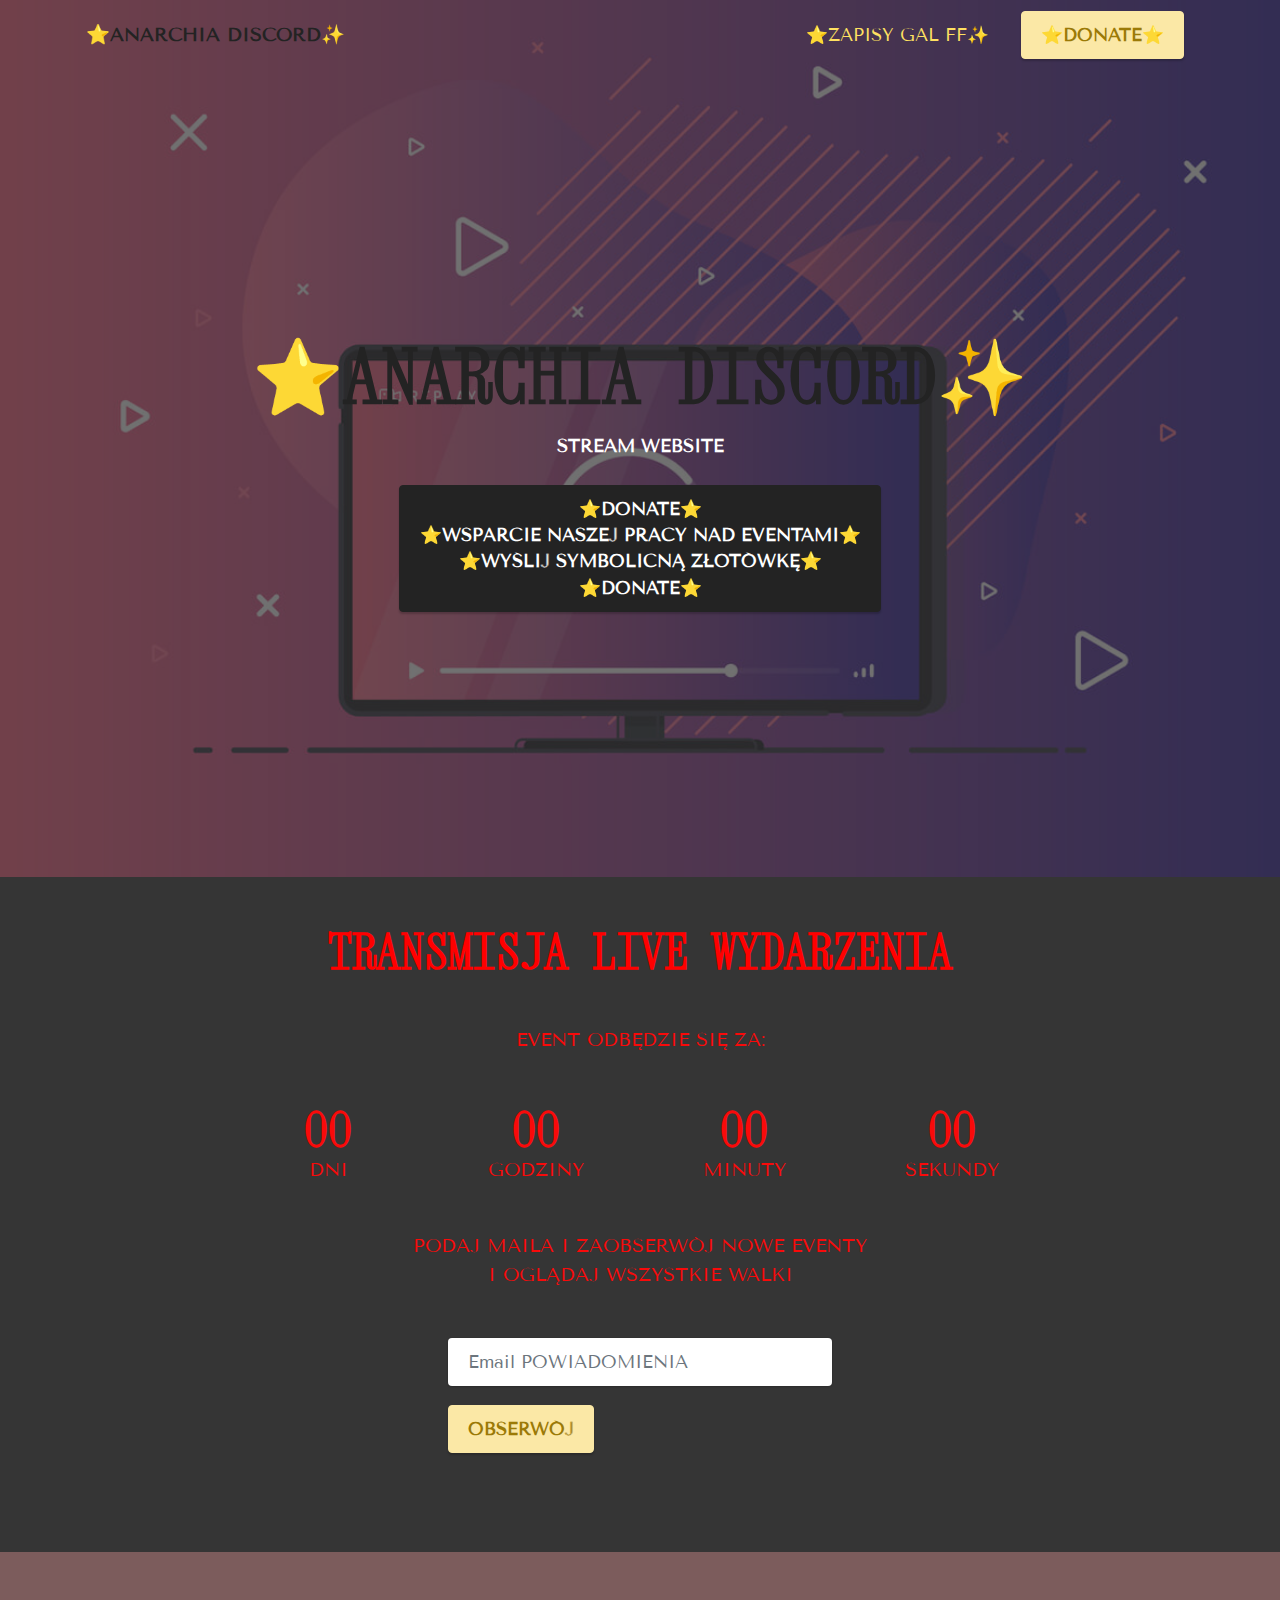
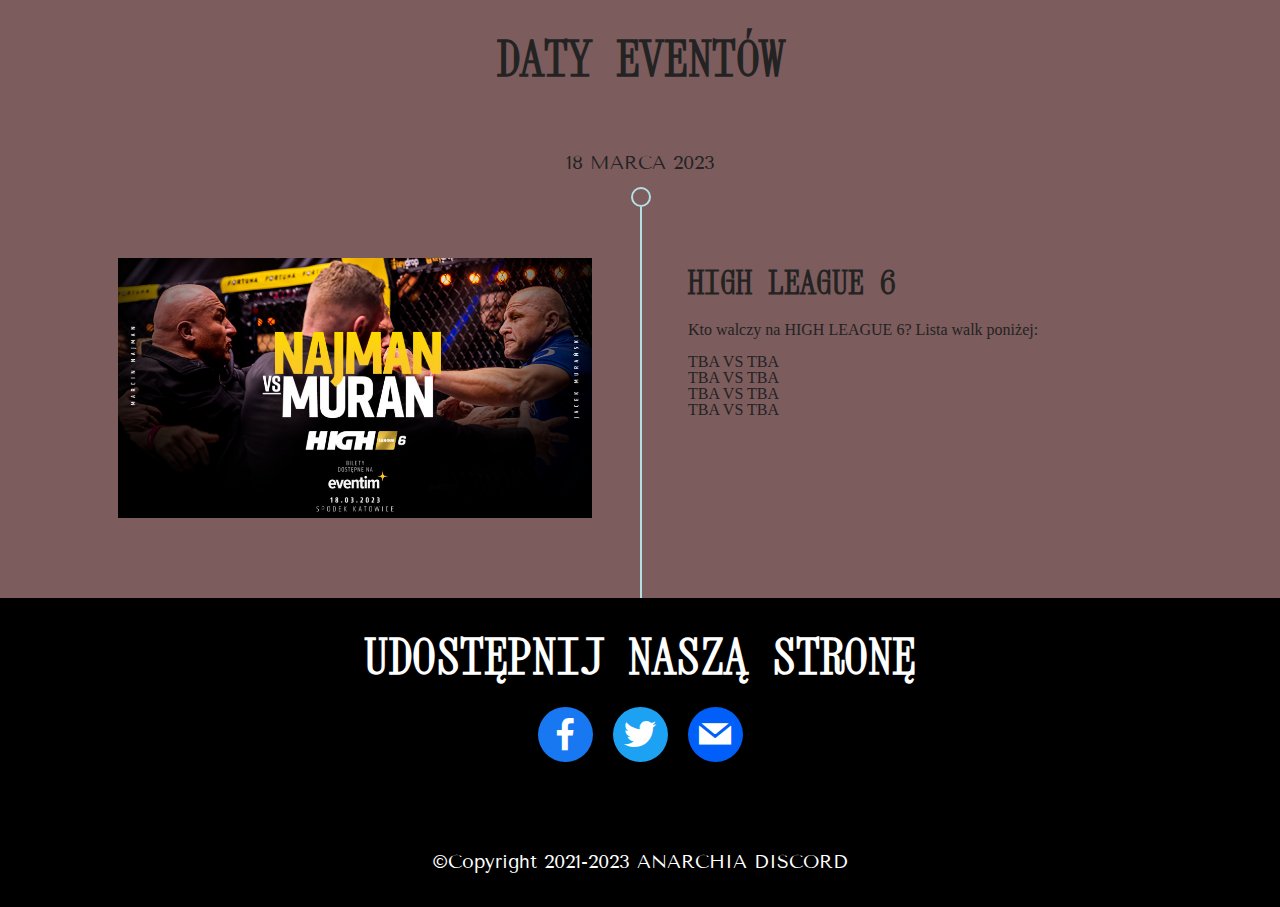
<file: index.html>
<!DOCTYPE html>
<html  >
<head>
  <!-- Site made with Mobirise Website Builder v5.6.13, https://mobirise.com -->
  <meta charset="UTF-8">
  <meta http-equiv="X-UA-Compatible" content="IE=edge">
  <meta name="generator" content="Mobirise v5.6.13, mobirise.com">
  <meta name="twitter:card" content="summary_large_image"/>
  <meta name="twitter:image:src" content="">
  <meta property="og:image" content="">
  <meta name="twitter:title" content="Home">
  <meta name="viewport" content="width=device-width, initial-scale=1, minimum-scale=1">
  <link rel="shortcut icon" href="assets/images/logo.png" type="image/x-icon">
  <meta name="description" content="">
  
  
  <title>ANARCHIA | Home</title>
  <link rel="stylesheet" href="assets/bootstrap/css/bootstrap.min.css">
  <link rel="stylesheet" href="assets/bootstrap/css/bootstrap-grid.min.css">
  <link rel="stylesheet" href="assets/bootstrap/css/bootstrap-reboot.min.css">
  <link rel="stylesheet" href="assets/dropdown/css/style.css">
  <link rel="stylesheet" href="assets/socicon/css/styles.css">
  <link rel="stylesheet" href="assets/theme/css/style.css">
  <link rel="preload" href="https://fonts.googleapis.com/css?family=Xanh+Mono:400,400i&display=swap" as="style" onload="this.onload=null;this.rel='stylesheet'">
  <noscript><link rel="stylesheet" href="https://fonts.googleapis.com/css?family=Xanh+Mono:400,400i&display=swap"></noscript>
  <link rel="preload" href="https://fonts.googleapis.com/css?family=Tenor+Sans:400&display=swap" as="style" onload="this.onload=null;this.rel='stylesheet'">
  <noscript><link rel="stylesheet" href="https://fonts.googleapis.com/css?family=Tenor+Sans:400&display=swap"></noscript>
  <link rel="preload" as="style" href="assets/mobirise/css/mbr-additional.css"><link rel="stylesheet" href="assets/mobirise/css/mbr-additional.css" type="text/css">
  
  
  
  
</head>
<body>
  
  <section data-bs-version="5.1" class="menu menu2 cid-sFHpMqcXGj" once="menu" id="menu2-2">
    
    <nav class="navbar navbar-dropdown navbar-expand-lg">
        <div class="container">
            <div class="navbar-brand">
                
                <span class="navbar-caption-wrap"><a class="navbar-caption text-black text-primary display-7" href="index.html#top">⭐ANARCHIA DISCORD✨</a></span>
            </div>
            <button class="navbar-toggler" type="button" data-toggle="collapse" data-bs-toggle="collapse" data-target="#navbarSupportedContent" data-bs-target="#navbarSupportedContent" aria-controls="navbarNavAltMarkup" aria-expanded="false" aria-label="Toggle navigation">
                <div class="hamburger">
                    <span></span>
                    <span></span>
                    <span></span>
                    <span></span>
                </div>
            </button>
            <div class="collapse navbar-collapse" id="navbarSupportedContent">
                <ul class="navbar-nav nav-dropdown" data-app-modern-menu="true"><li class="nav-item"><a class="nav-link link text-warning text-primary display-4" href="page1.html">⭐ZAPISY GAL FF✨</a></li></ul>
                
                <div class="navbar-buttons mbr-section-btn"><a class="btn btn-primary display-4" href="https://tipply.pl/u/krisupoland" target="_blank">⭐DONATE⭐</a></div>
            </div>
        </div>
    </nav>
</section>

<section data-bs-version="5.1" class="header9 cid-sFHoAfPmXB" id="header9-1">

    

    <div class="mbr-overlay" style="opacity: 0.7; background-color: rgb(53, 53, 53);"></div>

    <div class="text-center container">
        <div class="row justify-content-center">
            <div class="col-md-12 col-lg-9">
                <h1 class="mbr-section-title mbr-fonts-style mb-3 display-1"><strong>⭐ANARCHIA DISCORD✨</strong></h1>
                <p class="mbr-text mbr-fonts-style display-4"><strong>STREAM WEBSITE</strong></p>
                <div class="mbr-section-btn mt-3"><a class="btn btn-black display-4" href="https://tipply.pl/u/krisupoland" target="_blank">⭐DONATE⭐<br>⭐WSPARCIE NASZEJ PRACY NAD EVENTAMI⭐<br>⭐WYŚLIJ SYMBOLICNĄ ZŁOTÓWKĘ⭐<br>⭐DONATE⭐<br></a></div>
            </div>
        </div>
    </div>
</section>

<section data-bs-version="5.1" class="countdown1 cid-sFHtEv8xMy" id="countdown1-7">
    
    
    <div class="container-fluid">
        <div class="row justify-content-center">
            <div class="col-lg-8">
                <h3 class="mbr-section-title mb-5 align-center mbr-fonts-style display-2">
                    <strong>TRANSMISJA LIVE WYDARZENIA</strong></h3>
                <h4 class="mbr-section-subtitle mb-5 align-center mbr-fonts-style display-7">EVENT ODBĘDZIE SIĘ ZA:</h4>
                <div class="countdown-cont align-center mb-5">
                    <div class="daysCountdown col-xs-3 col-sm-3 col-md-3" title="DNI"></div>
                    <div class="hoursCountdown col-xs-3 col-sm-3 col-md-3" title="GODZINY"></div>
                    <div class="minutesCountdown col-xs-3 col-sm-3 col-md-3" title="MINUTY"></div>
                    <div class="secondsCountdown col-xs-3 col-sm-3 col-md-3" title="SEKUNDY"></div>
                    <div class="countdown" data-due-date="2022/03/18"></div>
                </div>
                <p class="mbr-text mb-5 align-center mbr-fonts-style display-7">
                    PODAJ MAILA I ZAOBSERWÓJ NOWE EVENTY<br>I OGLĄDAJ WSZYSTKIE WALKI</p>
            </div>
        </div>
        <div class="row">
            <div class="col-lg-4 mx-auto mbr-form" data-form-type="formoid">
                <form action="https://mobirise.eu/" method="POST" class="mbr-form form-with-styler" data-form-title="Form Name"><input type="hidden" name="email" data-form-email="true" value="zYStc/SxiuvJA/FiPKfIXVEf15r4bIhe1tV5/IFXBS10m9GDN7ivpNWGSjkEOqIS343LfUtom+lJArc0qFwdNvc80eMoj9uGgnnwlLWsqCNSOW1LB8qu/5t3U33ybwg=">
                    <div class="row">
                        <div hidden="hidden" data-form-alert="" class="alert alert-success col-12">DZIĘKUJEMY ZA OBSERWACJĘ STRONY!</div>
                        <div hidden="hidden" data-form-alert-danger="" class="alert alert-danger col-12">Oops...! some problem!</div>
                    </div>
                    <div class="dragArea row">
                        <div class="col form-group" data-for="email">
                            <input type="text" name="email" placeholder="Email POWIADOMIENIA" data-form-field="email" class="form-control" required="required" value="" id="email-countdown1-7">
                        </div>
                        <div class="mbr-section-btn"><button type="submit" class="btn btn-primary display-4">OBSERWÓJ</button></div>
                    </div>
                </form>
            </div>
        </div>
    </div>
</section>

<section data-bs-version="5.1" class="timeline3 cid-sFHr5fwP9J" id="timeline3-4">
    
    
    <div class="container">
        <div class="mbr-section-head">
            <h3 class="mbr-section-title mbr-fonts-style align-center mb-0 display-2">
                <strong>DATY EVENTÓW</strong></h3>
            
        </div>
        <div class="timelines-container mt-4">
            <div class="row timeline-element first-separline mb-5">
                <div class="timeline-date col-12">
                    <div class="timeline-date-wrapper">
                        <p class="mbr-timeline-date display-7">18 MARCA 2023</p>
                    </div>
                </div>
                <span class="iconBackground"></span>
                <div class="col-12 col-md-6">
                    <div class="image-wrapper">
                        <a href="https://discord.gg/invite/CNcVjqj4tX"><img src="assets/images/1ndkjxg0o1w5mzvg-r2-940.jpg" alt="HL6" title=""></a>
                    </div>
                </div>
                <div class="col-12 col-md-6">
                    <div class="timeline-text-wrapper">
                        <h4 class="mbr-timeline-title mbr-fonts-style mb-0 display-5"><strong>HIGH LEAGUE 6</strong></h4>
                        <p class="mbr-text mbr-fonts-style mt-3 mb-0 display-7"></p><p>Kto walczy na HIGH LEAGUE 6? Lista walk poniżej:
<br>
<br>TBA VS TBA<br>TBA VS TBA<br>TBA VS TBA<br>TBA VS TBA</p><p></p>
                    </div>
                </div>
            </div>
            
            
            
            
            
            
            
            
            
            
            
        </div>
    </div>
</section>

<section data-bs-version="5.1" class="social1 cid-sFHrCR0OHz" id="share1-5">
    
    
    

    <div class="container">
        <div class="row">
            <div class="col-12">
                <h3 class="mbr-section-title mb-3 align-center mbr-fonts-style display-2">
                    <strong>UDOSTĘPNIJ NASZĄ STRONĘ</strong></h3>
                <div>
                    <div class="mbr-social-likes align-center">
                        <span class="btn btn-social socicon-bg-facebook facebook m-2">
                            <i class="socicon socicon-facebook"></i>
                        </span>
                        <span class="btn btn-social twitter socicon-bg-twitter m-2">
                            <i class="socicon socicon-twitter"></i>
                        </span>
                        
                        
                        
                        <span class="btn btn-social mailru socicon-bg-mail m-2">
                            <i class="socicon socicon-mail"></i>
                        </span>
                    </div>
                </div>
            </div>
        </div>
    </div>
</section>

<section data-bs-version="5.1" class="footer7 cid-sFHu2wLoQp" once="footers" id="footer7-9">

    

    

    <div class="container">
        <div class="row align-center mbr-white">
            <div class="col-12">
                <p class="mbr-text mb-0 mbr-fonts-style display-7">
                    ©Copyright 2021-2023 ANARCHIA DISCORD</p>
            </div>
        </div>
    </div>


<script src="assets/bootstrap/js/bootstrap.bundle.min.js"></script>
<script src="assets/smoothscroll/smooth-scroll.js"></script>
<script src="assets/formoid/formoid.min.js"></script>
<script type="text/javascript" src="https://r.mobirise.com/script.js"></script>
<script src="assets/sociallikes/social-likes.js"></script>
<script src="assets/countdown/countdown.js"></script>
<script src="assets/dropdown/js/navbar-dropdown.js"></script>
<script src="assets/ytplayer/index.js"></script>


  
</body>
</html>
</file>
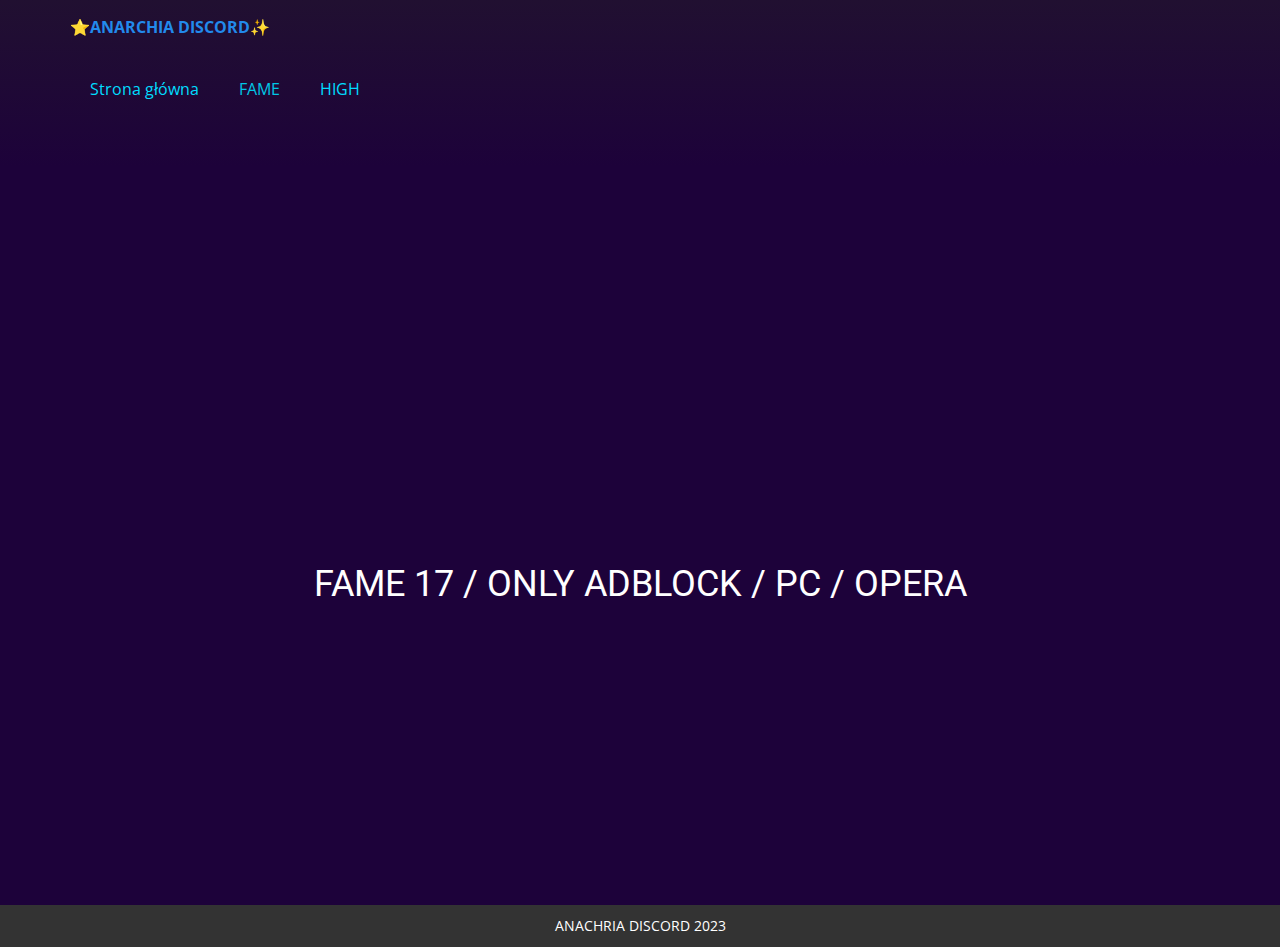
<file: FAME.html>
<!DOCTYPE html>
<html style="font-size: 16px;" lang="pl"><head>
    <meta name="viewport" content="width=device-width, initial-scale=1.0">
    <meta charset="utf-8">
    <meta name="keywords" content="FAME 17 / ONLY ADBLOCK / PC / OPERA">
    <meta name="description" content="">
    <title>FAME</title>
    <link rel="stylesheet" href="../nicepage.css" media="screen">
<link rel="stylesheet" href="FAME.css" media="screen">
    <script class="u-script" type="text/javascript" src="../jquery.js" defer=""></script>
    <script class="u-script" type="text/javascript" src="../nicepage.js" defer=""></script>
    <meta name="generator" content="Nicepage 5.5.0, nicepage.com">
    <link id="u-theme-google-font" rel="stylesheet" href="https://fonts.googleapis.com/css?family=Roboto:100,100i,300,300i,400,400i,500,500i,700,700i,900,900i|Open+Sans:300,300i,400,400i,500,500i,600,600i,700,700i,800,800i">
    
    
    <script type="application/ld+json">{
		"@context": "http://schema.org",
		"@type": "Organization",
		"name": ""
}</script>
    <meta name="theme-color" content="#228aec">
    <meta property="og:title" content="FAME">
    <meta property="og:type" content="website">
  <meta data-intl-tel-input-cdn-path="intlTelInput/"></head>
  <body class="u-body u-xl-mode" data-lang="pl"><header class="u-clearfix u-gradient u-header u-header" id="sec-0ab7"><div class="u-clearfix u-sheet u-sheet-1">
        <p class="u-text u-text-default u-text-palette-1-base u-text-1">
          <a class="u-active-none u-border-none u-btn u-button-link u-button-style u-hover-none u-none u-text-palette-1-base u-btn-1" href="discord.gg/invite/CNcVjqj4tX" target="_blank"> ⭐ANARCHIA DISCORD✨</a>
        </p>
        <nav class="u-menu u-menu-one-level u-offcanvas u-menu-1">
          <div class="menu-collapse">
            <a class="u-button-style u-custom-text-color u-nav-link" href="#">
              <svg class="u-svg-link" viewBox="0 0 24 24"><use xmlns:xlink="http://www.w3.org/1999/xlink" xlink:href="#svg-51d4"></use></svg>
              <svg class="u-svg-content" version="1.1" id="svg-51d4" viewBox="0 0 16 16" x="0px" y="0px" xmlns:xlink="http://www.w3.org/1999/xlink" xmlns="http://www.w3.org/2000/svg"><g><rect y="1" width="16" height="2"></rect><rect y="7" width="16" height="2"></rect><rect y="13" width="16" height="2"></rect>
</g></svg>
            </a>
          </div>
          <div class="u-custom-menu u-nav-container">
            <ul class="u-nav u-unstyled"><li class="u-nav-item"><a class="u-button-style u-nav-link u-text-custom-color-5" href="/Strona-główna.html">Strona główna</a>
</li><li class="u-nav-item"><a class="u-button-style u-nav-link u-text-custom-color-5" href="/LIVE/FAME.html">FAME</a>
</li><li class="u-nav-item"><a class="u-button-style u-nav-link u-text-custom-color-5" href="/LIVE/HIGH.html">HIGH</a>
</li></ul>
          </div>
          <div class="u-custom-menu u-nav-container-collapse">
            <div class="u-black u-container-style u-inner-container-layout u-opacity u-opacity-95 u-sidenav">
              <div class="u-inner-container-layout u-sidenav-overflow">
                <div class="u-menu-close"></div>
                <ul class="u-align-center u-nav u-popupmenu-items u-unstyled u-nav-2"><li class="u-nav-item"><a class="u-button-style u-nav-link" href="/Strona-główna.html">Strona główna</a>
</li><li class="u-nav-item"><a class="u-button-style u-nav-link" href="/LIVE/FAME.html">FAME</a>
</li><li class="u-nav-item"><a class="u-button-style u-nav-link" href="/LIVE/HIGH.html">HIGH</a>
</li></ul>
              </div>
            </div>
            <div class="u-black u-menu-overlay u-opacity u-opacity-70"></div>
          </div>
        </nav>
      </div></header>
    <section class="u-align-center u-clearfix u-custom-color-1 u-section-1" id="sec-5159">
      <div class="u-clearfix u-sheet u-valign-middle-xs u-sheet-1">
        <div class="u-align-left u-expanded-width-sm u-expanded-width-xs u-video u-video-1">
          <div class="embed-responsive embed-responsive-1">
            <iframe style="position: absolute;top: 0;left: 0;width: 100%;height: 100%;" class="embed-responsive-item" src="https://redload.co/e/8h5h6a0cqwxh/" frameborder="0" allowfullscreen=""></iframe>
          </div>
        </div>
        <h2 class="u-text u-text-default u-text-1">FAME 17 / ONLY ADBLOCK / PC / OPERA</h2>
      </div>
    </section>
    
    
    <footer class="u-align-center u-clearfix u-footer u-grey-80 u-footer" id="sec-470a"><div class="u-clearfix u-sheet u-valign-middle u-sheet-1">
        <p class="u-small-text u-text u-text-variant u-text-1" data-lang-en="Sample text. Click to select the Text Element.">ANACHRIA DISCORD 2023<br>
        </p>
      </div></footer>

  
</body></html>
</file>
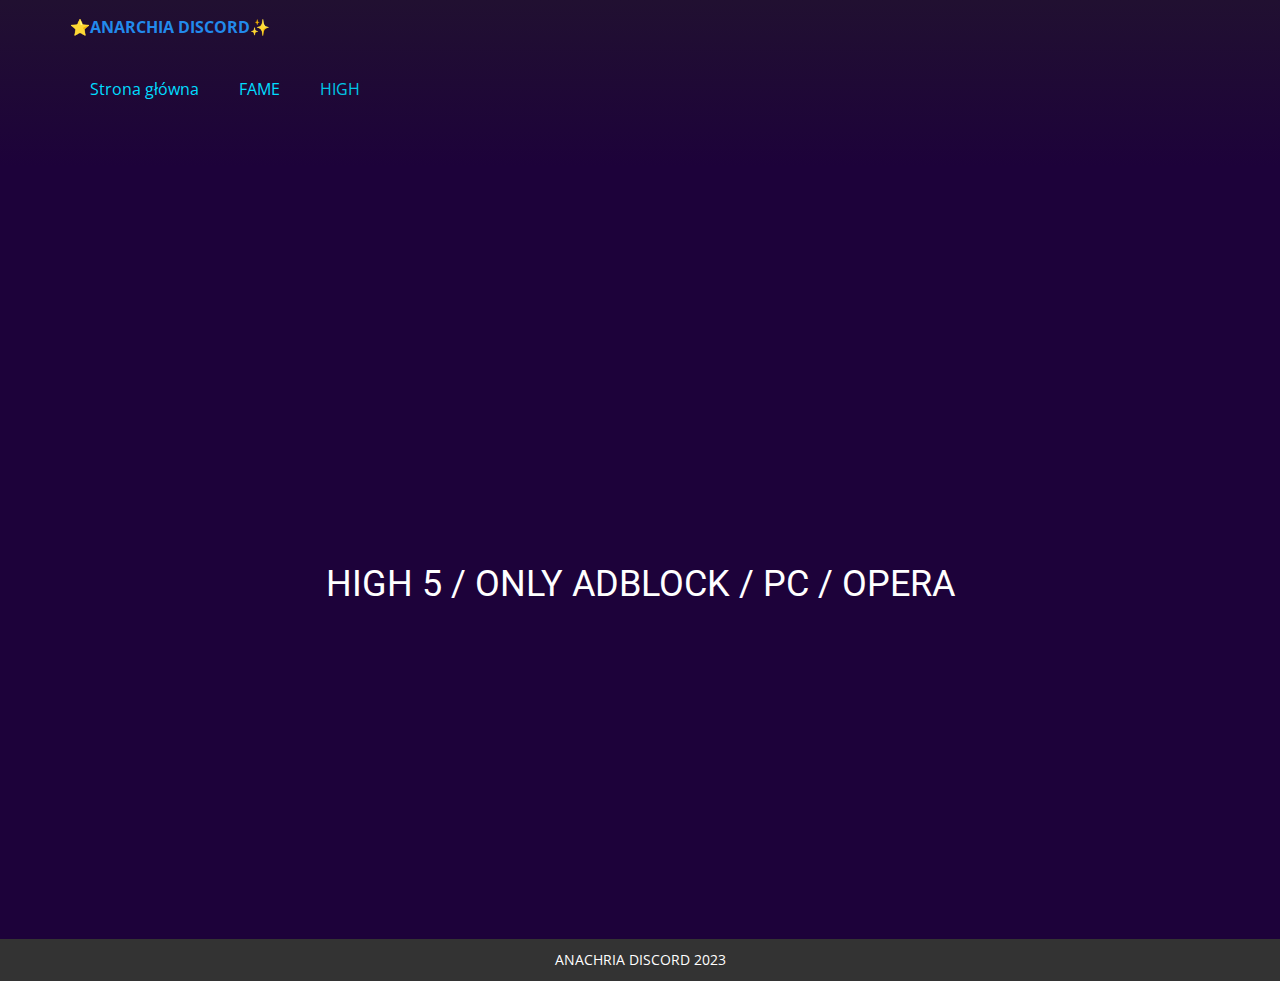
<file: HIGH.html>
<!DOCTYPE html>
<html style="font-size: 16px;" lang="pl"><head>
    <meta name="viewport" content="width=device-width, initial-scale=1.0">
    <meta charset="utf-8">
    <meta name="keywords" content="FAME 17 / ONLY ADBLOCK / PC / OPERA">
    <meta name="description" content="">
    <title>HIGH</title>
    <link rel="stylesheet" href="../nicepage.css" media="screen">
<link rel="stylesheet" href="HIGH.css" media="screen">
    <script class="u-script" type="text/javascript" src="../jquery.js" defer=""></script>
    <script class="u-script" type="text/javascript" src="../nicepage.js" defer=""></script>
    <meta name="generator" content="Nicepage 5.5.0, nicepage.com">
    <link id="u-theme-google-font" rel="stylesheet" href="https://fonts.googleapis.com/css?family=Roboto:100,100i,300,300i,400,400i,500,500i,700,700i,900,900i|Open+Sans:300,300i,400,400i,500,500i,600,600i,700,700i,800,800i">
    
    
    <script type="application/ld+json">{
		"@context": "http://schema.org",
		"@type": "Organization",
		"name": ""
}</script>
    <meta name="theme-color" content="#228aec">
    <meta property="og:title" content="HIGH">
    <meta property="og:type" content="website">
  <meta data-intl-tel-input-cdn-path="intlTelInput/"></head>
  <body class="u-body u-xl-mode" data-lang="pl"><header class="u-clearfix u-gradient u-header u-header" id="sec-0ab7"><div class="u-clearfix u-sheet u-sheet-1">
        <p class="u-text u-text-default u-text-palette-1-base u-text-1">
          <a class="u-active-none u-border-none u-btn u-button-link u-button-style u-hover-none u-none u-text-palette-1-base u-btn-1" href="discord.gg/invite/CNcVjqj4tX" target="_blank"> ⭐ANARCHIA DISCORD✨</a>
        </p>
        <nav class="u-menu u-menu-one-level u-offcanvas u-menu-1">
          <div class="menu-collapse">
            <a class="u-button-style u-custom-text-color u-nav-link" href="#">
              <svg class="u-svg-link" viewBox="0 0 24 24"><use xmlns:xlink="http://www.w3.org/1999/xlink" xlink:href="#svg-51d4"></use></svg>
              <svg class="u-svg-content" version="1.1" id="svg-51d4" viewBox="0 0 16 16" x="0px" y="0px" xmlns:xlink="http://www.w3.org/1999/xlink" xmlns="http://www.w3.org/2000/svg"><g><rect y="1" width="16" height="2"></rect><rect y="7" width="16" height="2"></rect><rect y="13" width="16" height="2"></rect>
</g></svg>
            </a>
          </div>
          <div class="u-custom-menu u-nav-container">
            <ul class="u-nav u-unstyled"><li class="u-nav-item"><a class="u-button-style u-nav-link u-text-custom-color-5" href="/Strona-główna.html">Strona główna</a>
</li><li class="u-nav-item"><a class="u-button-style u-nav-link u-text-custom-color-5" href="/LIVE/FAME.html">FAME</a>
</li><li class="u-nav-item"><a class="u-button-style u-nav-link u-text-custom-color-5" href="/LIVE/HIGH.html">HIGH</a>
</li></ul>
          </div>
          <div class="u-custom-menu u-nav-container-collapse">
            <div class="u-black u-container-style u-inner-container-layout u-opacity u-opacity-95 u-sidenav">
              <div class="u-inner-container-layout u-sidenav-overflow">
                <div class="u-menu-close"></div>
                <ul class="u-align-center u-nav u-popupmenu-items u-unstyled u-nav-2"><li class="u-nav-item"><a class="u-button-style u-nav-link" href="/Strona-główna.html">Strona główna</a>
</li><li class="u-nav-item"><a class="u-button-style u-nav-link" href="/LIVE/FAME.html">FAME</a>
</li><li class="u-nav-item"><a class="u-button-style u-nav-link" href="/LIVE/HIGH.html">HIGH</a>
</li></ul>
              </div>
            </div>
            <div class="u-black u-menu-overlay u-opacity u-opacity-70"></div>
          </div>
        </nav>
      </div></header>
    <section class="u-align-center u-clearfix u-custom-color-1 u-section-1" id="sec-5159">
      <div class="u-clearfix u-sheet u-valign-middle-xs u-sheet-1">
        <div class="u-align-left u-expanded-width-sm u-expanded-width-xs u-video u-video-1">
          <div class="embed-responsive embed-responsive-1">
            <iframe style="position: absolute;top: 0;left: 0;width: 100%;height: 100%;" class="embed-responsive-item" src="https://filemoon.sx/d/0lvad4v2hbjg" frameborder="0" allowfullscreen=""></iframe>
          </div>
        </div>
        <h2 class="u-text u-text-default u-text-1">HIGH 5 / ONLY ADBLOCK / PC / OPERA</h2>
      </div>
    </section>
    
    
    <footer class="u-align-center u-clearfix u-footer u-grey-80 u-footer" id="sec-470a"><div class="u-clearfix u-sheet u-valign-middle u-sheet-1">
        <p class="u-small-text u-text u-text-variant u-text-1" data-lang-en="Sample text. Click to select the Text Element.">ANACHRIA DISCORD 2023<br>
        </p>
      </div></footer>

  
</body></html>
</file>
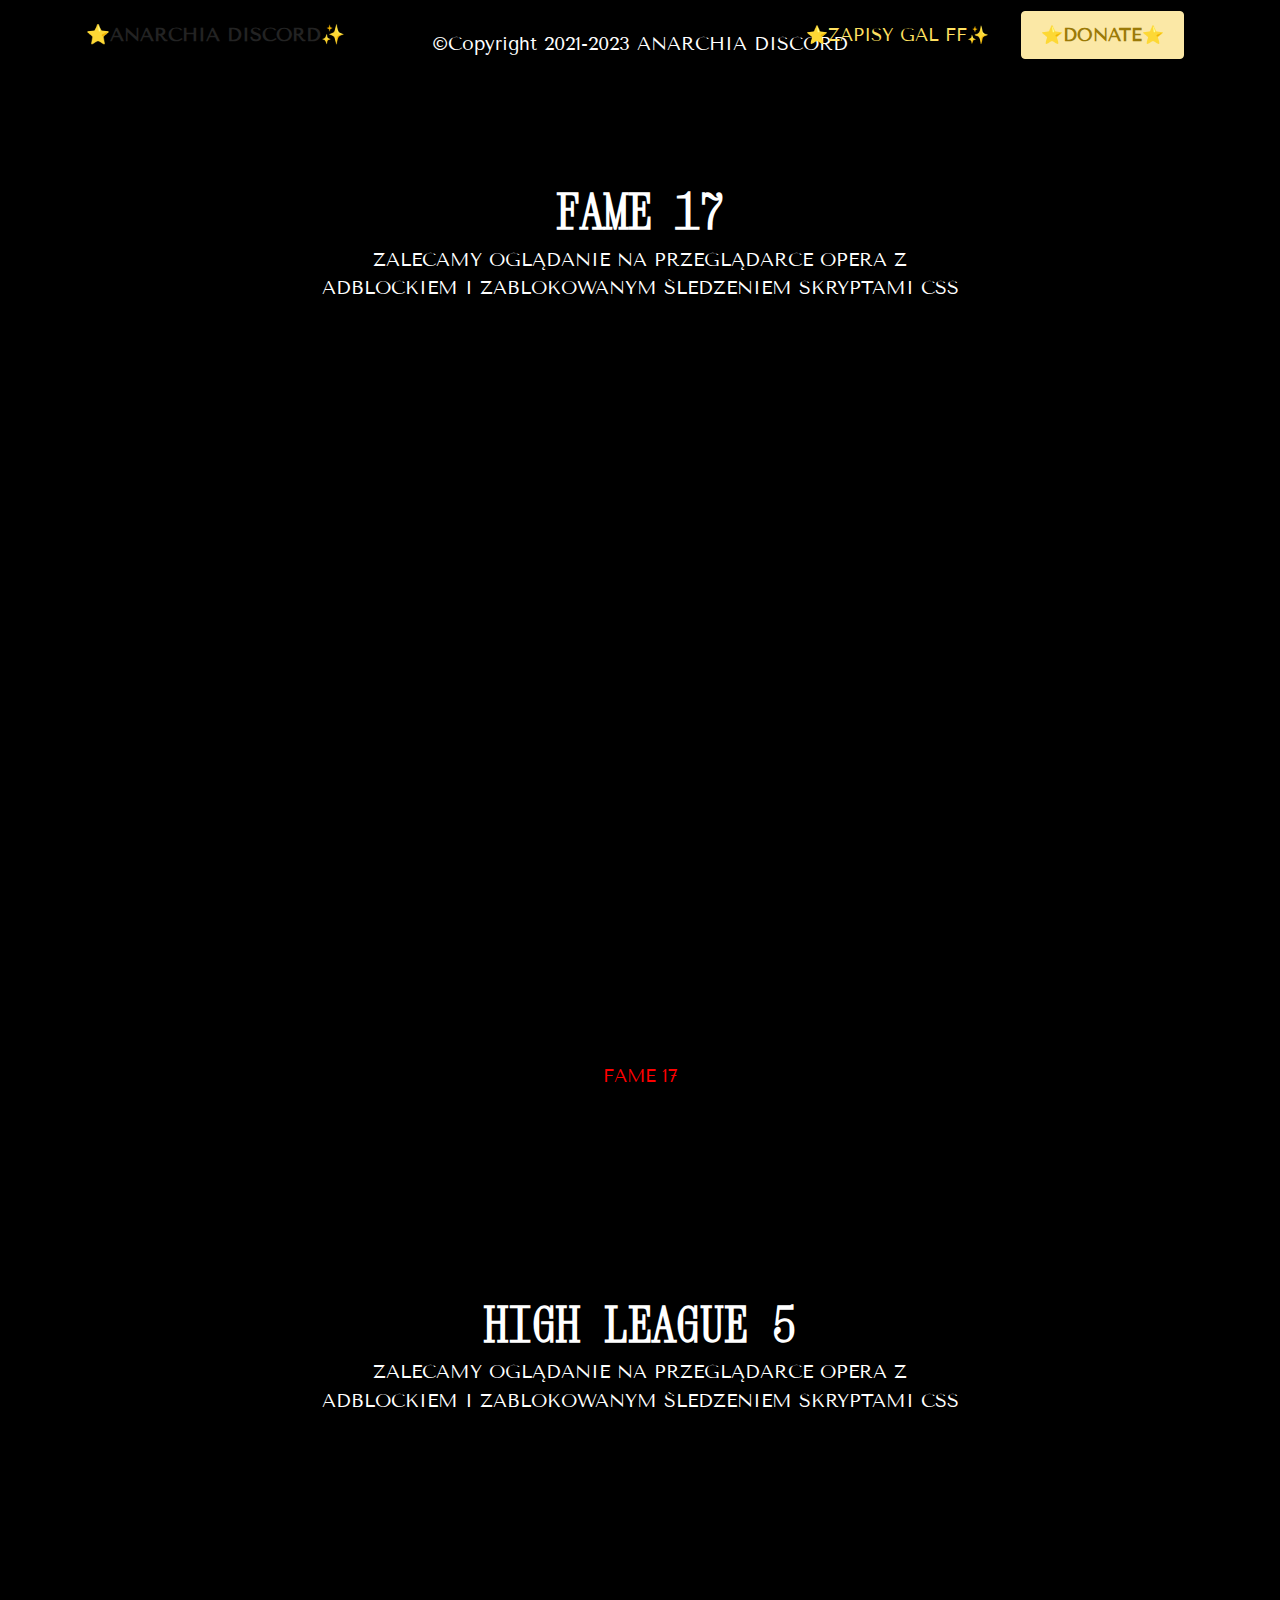
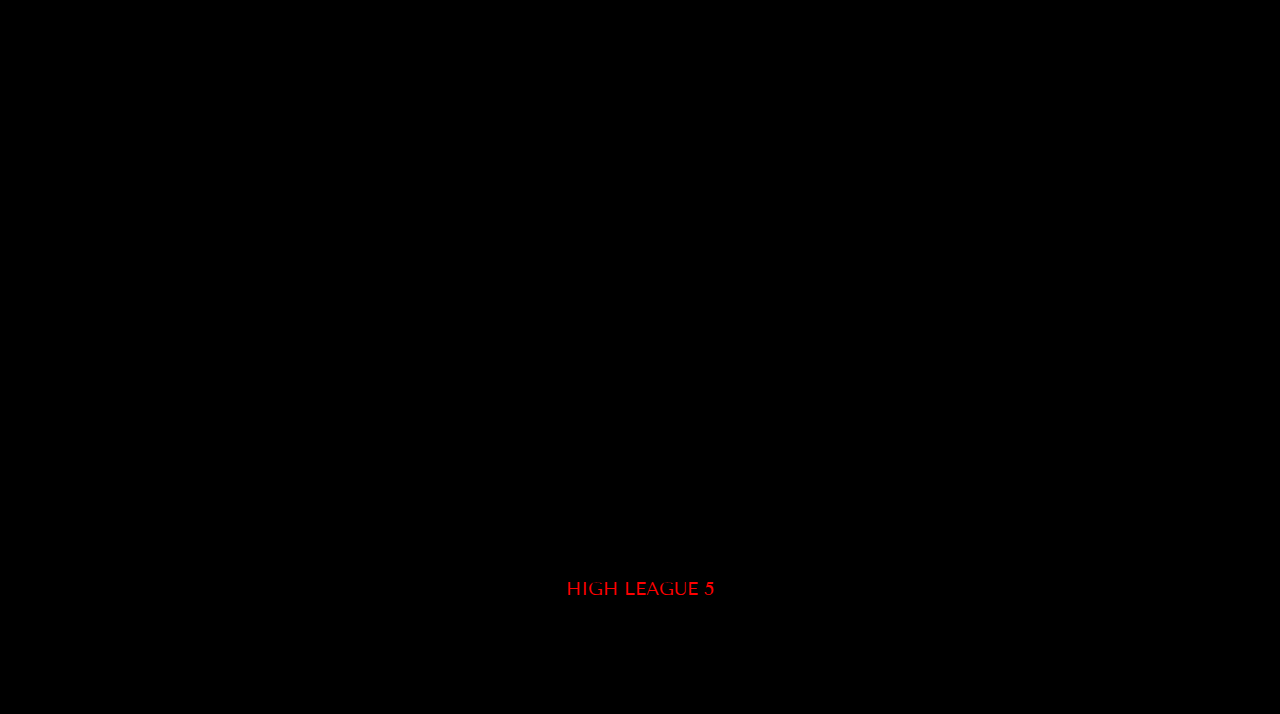
<file: page1.html>
<!DOCTYPE html>
<html  >
<head>
  <!-- Site made with Mobirise Website Builder v5.6.13, https://mobirise.com -->
  <meta charset="UTF-8">
  <meta http-equiv="X-UA-Compatible" content="IE=edge">
  <meta name="generator" content="Mobirise v5.6.13, mobirise.com">
  <meta name="twitter:card" content="summary_large_image"/>
  <meta name="twitter:image:src" content="">
  <meta property="og:image" content="">
  <meta name="twitter:title" content="FF">
  <meta name="viewport" content="width=device-width, initial-scale=1, minimum-scale=1">
  <link rel="shortcut icon" href="assets/images/logo.png" type="image/x-icon">
  <meta name="description" content="">
  
  
  <title>ANARCHIA | VIDEO</title>
  <link rel="stylesheet" href="assets/bootstrap/css/bootstrap.min.css">
  <link rel="stylesheet" href="assets/bootstrap/css/bootstrap-grid.min.css">
  <link rel="stylesheet" href="assets/bootstrap/css/bootstrap-reboot.min.css">
  <link rel="stylesheet" href="assets/dropdown/css/style.css">
  <link rel="stylesheet" href="assets/socicon/css/styles.css">
  <link rel="stylesheet" href="assets/theme/css/style.css">
  <link rel="preload" href="https://fonts.googleapis.com/css?family=Xanh+Mono:400,400i&display=swap" as="style" onload="this.onload=null;this.rel='stylesheet'">
  <noscript><link rel="stylesheet" href="https://fonts.googleapis.com/css?family=Xanh+Mono:400,400i&display=swap"></noscript>
  <link rel="preload" href="https://fonts.googleapis.com/css?family=Tenor+Sans:400&display=swap" as="style" onload="this.onload=null;this.rel='stylesheet'">
  <noscript><link rel="stylesheet" href="https://fonts.googleapis.com/css?family=Tenor+Sans:400&display=swap"></noscript>
  <link rel="preload" as="style" href="assets/mobirise/css/mbr-additional.css"><link rel="stylesheet" href="assets/mobirise/css/mbr-additional.css" type="text/css">
  
  
  
  
</head>
<body>
  
  <section data-bs-version="5.1" class="menu menu2 cid-sFHpMqcXGj" once="menu" id="menu2-0">
    
    <nav class="navbar navbar-dropdown navbar-expand-lg">
        <div class="container">
            <div class="navbar-brand">
                
                <span class="navbar-caption-wrap"><a class="navbar-caption text-black text-primary display-7" href="index.html#top">⭐ANARCHIA DISCORD✨</a></span>
            </div>
            <button class="navbar-toggler" type="button" data-toggle="collapse" data-bs-toggle="collapse" data-target="#navbarSupportedContent" data-bs-target="#navbarSupportedContent" aria-controls="navbarNavAltMarkup" aria-expanded="false" aria-label="Toggle navigation">
                <div class="hamburger">
                    <span></span>
                    <span></span>
                    <span></span>
                    <span></span>
                </div>
            </button>
            <div class="collapse navbar-collapse" id="navbarSupportedContent">
                <ul class="navbar-nav nav-dropdown" data-app-modern-menu="true"><li class="nav-item"><a class="nav-link link text-warning text-primary display-4" href="page1.html">⭐ZAPISY GAL FF✨</a></li></ul>
                
                <div class="navbar-buttons mbr-section-btn"><a class="btn btn-primary display-4" href="https://tipply.pl/u/krisupoland" target="_blank">⭐DONATE⭐</a></div>
            </div>
        </div>
    </nav>
</section>

<section data-bs-version="5.1" class="footer7 cid-sFHu2wLoQp" once="footers" id="footer7-1">

    

    

    <div class="container">
        <div class="row align-center mbr-white">
            <div class="col-12">
                <p class="mbr-text mb-0 mbr-fonts-style display-7">
                    ©Copyright 2021-2023 ANARCHIA DISCORD</p>
            </div>
        </div>
    </div>
</section>

<section data-bs-version="5.1" class="video2 cid-twmm9tHwTZ" id="video2-2">
    
    
    
    <div class="container-fluid">
        <div class="mbr-section-head">
            <h4 class="mbr-section-title mbr-fonts-style mb-0 display-2">
                <strong>FAME 17</strong></h4>
            <h5 class="mbr-section-subtitle mbr-fonts-style mb-0 mt-2 display-7">ZALECAMY OGLĄDANIE NA PRZEGLĄDARCE OPERA Z <br>ADBLOCKIEM I ZABLOKOWANYM ŚLEDZENIEM SKRYPTAMI CSS</h5>
        </div>
        <div class="row justify-content-center mt-4">
            <div class="col-12 col-md-10 video-block">
                <div class="video-wrapper"><iframe class="mbr-embedded-video" src="https://redload.co/e/8h5h6a0cqwxh/?loop=0&amp;autoplay=0" width="1280" height="720" frameborder="0" allowfullscreen></iframe></div>
                <p class="mbr-text pt-2 mbr-fonts-style display-4">FAME 17</p>
            </div>
        </div>
    </div>
</section>

<section data-bs-version="5.1" class="video2 cid-twmmNBA4PG" id="video2-4">
    
    
    
    <div class="container-fluid">
        <div class="mbr-section-head">
            <h4 class="mbr-section-title mbr-fonts-style mb-0 display-2">
                <strong>HIGH LEAGUE 5</strong></h4>
            <h5 class="mbr-section-subtitle mbr-fonts-style mb-0 mt-2 display-7">ZALECAMY OGLĄDANIE NA PRZEGLĄDARCE OPERA Z
<div>ADBLOCKIEM I ZABLOKOWANYM ŚLEDZENIEM SKRYPTAMI CSS</div></h5>
        </div>
        <div class="row justify-content-center mt-4">
            <div class="col-12 col-md-10 video-block">
                <div class="video-wrapper"><iframe class="mbr-embedded-video" src="https://filemoon.sx/d/0lvad4v2hbjg?loop=0&amp;autoplay=0" width="1280" height="720" frameborder="0" allowfullscreen></iframe></div>
                <p class="mbr-text pt-2 mbr-fonts-style display-4">
                    HIGH LEAGUE 5</p>
            </div>
        </div>
    </div>



<script src="assets/bootstrap/js/bootstrap.bundle.min.js"></script>
<script src="assets/smoothscroll/smooth-scroll.js"></script>
<script src="assets/formoid/formoid.min.js"></script>
<script type="text/javascript" src="https://r.mobirise.com/script.js"></script>
<script src="assets/sociallikes/social-likes.js"></script>
<script src="assets/countdown/countdown.js"></script>
<script src="assets/dropdown/js/navbar-dropdown.js"></script>
<script src="assets/ytplayer/index.js"></script>


</body>
</html>
</file>
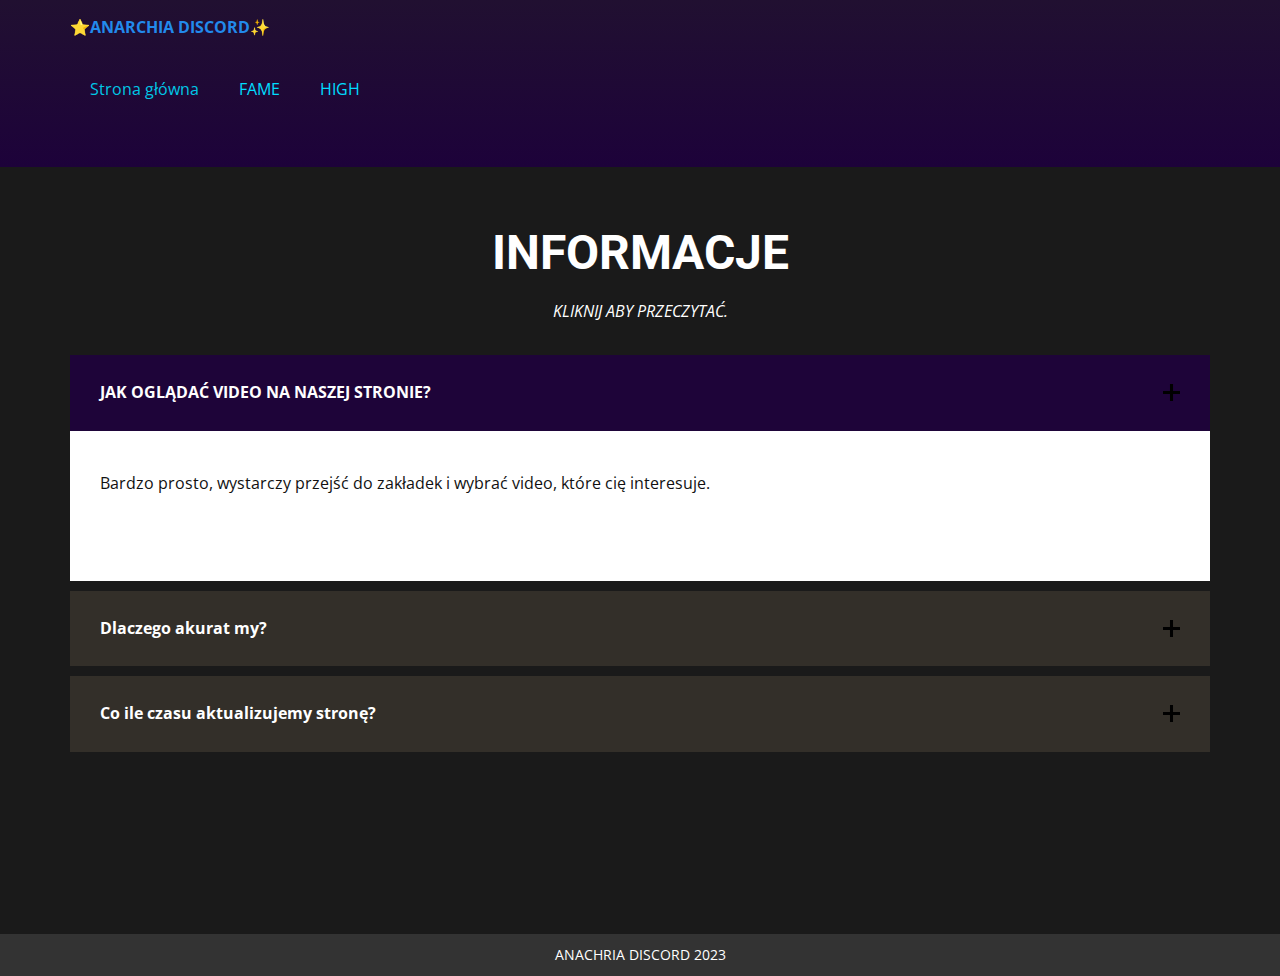
<file: Strona-główna.html>
<!DOCTYPE html>
<html style="font-size: 16px;" lang="pl"><head>
    <meta name="viewport" content="width=device-width, initial-scale=1.0">
    <meta charset="utf-8">
    <meta name="keywords" content="​Memberships as low as $9.99/month, ​How to start running today, Clubs &amp;amp; Events Membership, ​Memberships as low as $9.99/month, ​Benefits of sport training, Join Us">
    <meta name="description" content="">
    <title>Strona główna</title>
    <link rel="stylesheet" href="nicepage.css" media="screen">
<link rel="stylesheet" href="Strona-główna.css" media="screen">
    <script class="u-script" type="text/javascript" src="jquery.js" defer=""></script>
    <script class="u-script" type="text/javascript" src="nicepage.js" defer=""></script>
    <meta name="generator" content="Nicepage 5.5.0, nicepage.com">
    <link id="u-theme-google-font" rel="stylesheet" href="https://fonts.googleapis.com/css?family=Roboto:100,100i,300,300i,400,400i,500,500i,700,700i,900,900i|Open+Sans:300,300i,400,400i,500,500i,600,600i,700,700i,800,800i">
    
    
    <script type="application/ld+json">{
		"@context": "http://schema.org",
		"@type": "Organization",
		"name": ""
}</script>
    <meta name="theme-color" content="#228aec">
    <meta property="og:title" content="Strona główna">
    <meta property="og:type" content="website">
  <meta data-intl-tel-input-cdn-path="intlTelInput/"></head>
  <body class="u-body u-xl-mode" data-lang="pl"><header class="u-clearfix u-gradient u-header u-header" id="sec-0ab7"><div class="u-clearfix u-sheet u-sheet-1">
        <p class="u-text u-text-default u-text-palette-1-base u-text-1">
          <a class="u-active-none u-border-none u-btn u-button-link u-button-style u-hover-none u-none u-text-palette-1-base u-btn-1" href="discord.gg/invite/CNcVjqj4tX" target="_blank"> ⭐ANARCHIA DISCORD✨</a>
        </p>
        <nav class="u-menu u-menu-one-level u-offcanvas u-menu-1">
          <div class="menu-collapse">
            <a class="u-button-style u-custom-text-color u-nav-link" href="#">
              <svg class="u-svg-link" viewBox="0 0 24 24"><use xmlns:xlink="http://www.w3.org/1999/xlink" xlink:href="#svg-51d4"></use></svg>
              <svg class="u-svg-content" version="1.1" id="svg-51d4" viewBox="0 0 16 16" x="0px" y="0px" xmlns:xlink="http://www.w3.org/1999/xlink" xmlns="http://www.w3.org/2000/svg"><g><rect y="1" width="16" height="2"></rect><rect y="7" width="16" height="2"></rect><rect y="13" width="16" height="2"></rect>
</g></svg>
            </a>
          </div>
          <div class="u-custom-menu u-nav-container">
            <ul class="u-nav u-unstyled"><li class="u-nav-item"><a class="u-button-style u-nav-link u-text-custom-color-5" href="/Strona-główna.html">Strona główna</a>
</li><li class="u-nav-item"><a class="u-button-style u-nav-link u-text-custom-color-5" href="/LIVE/FAME.html">FAME</a>
</li><li class="u-nav-item"><a class="u-button-style u-nav-link u-text-custom-color-5" href="/LIVE/HIGH.html">HIGH</a>
</li></ul>
          </div>
          <div class="u-custom-menu u-nav-container-collapse">
            <div class="u-black u-container-style u-inner-container-layout u-opacity u-opacity-95 u-sidenav">
              <div class="u-inner-container-layout u-sidenav-overflow">
                <div class="u-menu-close"></div>
                <ul class="u-align-center u-nav u-popupmenu-items u-unstyled u-nav-2"><li class="u-nav-item"><a class="u-button-style u-nav-link" href="/Strona-główna.html">Strona główna</a>
</li><li class="u-nav-item"><a class="u-button-style u-nav-link" href="/LIVE/FAME.html">FAME</a>
</li><li class="u-nav-item"><a class="u-button-style u-nav-link" href="/LIVE/HIGH.html">HIGH</a>
</li></ul>
              </div>
            </div>
            <div class="u-black u-menu-overlay u-opacity u-opacity-70"></div>
          </div>
        </nav>
      </div></header>
    <section class="u-align-center u-clearfix u-grey-90 u-section-1" id="sec-e56f">
      <div class="u-clearfix u-sheet u-sheet-1">
        <h2 class="u-text u-text-default u-text-1">INFORMACJE</h2>
        <p class="u-text u-text-2">KLIKNIJ ABY PRZECZYTAĆ.</p>
        <div class="u-accordion u-expanded-width u-faq u-spacing-10 u-accordion-1">
          <div class="u-accordion-item">
            <a class="active u-accordion-link u-active-custom-color-3 u-button-style u-hover-custom-color-4 u-palette-3-dark-3 u-accordion-link-1" id="link-accordion-f600" aria-controls="accordion-f600" aria-selected="true">
              <span class="u-accordion-link-text">JAK OGLĄDAĆ VIDEO NA NASZEJ STRONIE?</span><span class="u-accordion-link-icon u-icon u-text-grey-50 u-icon-1"><svg class="u-svg-link" preserveAspectRatio="xMidYMin slice" viewBox="0 0 448 448" style=""><use xmlns:xlink="http://www.w3.org/1999/xlink" xlink:href="#svg-3ae2"></use></svg><svg class="u-svg-content" viewBox="0 0 448 448" id="svg-3ae2" style=""><path d="m272 184c-4.417969 0-8-3.582031-8-8v-176h-80v176c0 4.417969-3.582031 8-8 8h-176v80h176c4.417969 0 8 3.582031 8 8v176h80v-176c0-4.417969 3.582031-8 8-8h176v-80zm0 0"></path></svg></span>
            </a>
            <div class="u-accordion-active u-accordion-pane u-container-style u-white u-accordion-pane-1" id="accordion-f600" aria-labelledby="link-accordion-f600">
              <div class="u-container-layout u-container-layout-1">
                <div class="fr-view u-clearfix u-rich-text u-text">
                  <p id="isPasted">Bardzo prosto, wystarczy przejść do zakładek i wybrać video, które cię interesuje.</p>
                </div>
              </div>
            </div>
          </div>
          <div class="u-accordion-item">
            <a class="u-accordion-link u-active-custom-color-3 u-button-style u-hover-custom-color-4 u-palette-3-dark-3 u-accordion-link-2" id="link-accordion-72f4" aria-controls="accordion-72f4" aria-selected="false">
              <span class="u-accordion-link-text">Dlaczego akurat my?</span><span class="u-accordion-link-icon u-icon u-text-grey-50 u-icon-2"><svg class="u-svg-link" preserveAspectRatio="xMidYMin slice" viewBox="0 0 448 448" style=""><use xmlns:xlink="http://www.w3.org/1999/xlink" xlink:href="#svg-05a3"></use></svg><svg class="u-svg-content" viewBox="0 0 448 448" id="svg-05a3" style=""><path d="m272 184c-4.417969 0-8-3.582031-8-8v-176h-80v176c0 4.417969-3.582031 8-8 8h-176v80h176c4.417969 0 8 3.582031 8 8v176h80v-176c0-4.417969 3.582031-8 8-8h176v-80zm0 0"></path></svg></span>
            </a>
            <div class="u-accordion-pane u-container-style u-white u-accordion-pane-2" id="accordion-72f4" aria-labelledby="link-accordion-72f4">
              <div class="u-container-layout u-container-layout-2">
                <div class="fr-view u-clearfix u-rich-text u-text">
                  <p id="isPasted">Ponieważ tylko u nas możesz oglądać wszystkie gale totalnie za darmo.</p>
                </div>
              </div>
            </div>
          </div>
          <div class="u-accordion-item">
            <a class="u-accordion-link u-active-custom-color-3 u-button-style u-hover-custom-color-4 u-palette-3-dark-3 u-accordion-link-3" id="link-accordion-854e" aria-controls="accordion-854e" aria-selected="false">
              <span class="u-accordion-link-text">Co ile czasu aktualizujemy stronę?</span><span class="u-accordion-link-icon u-icon u-text-grey-50 u-icon-3"><svg class="u-svg-link" preserveAspectRatio="xMidYMin slice" viewBox="0 0 448 448" style=""><use xmlns:xlink="http://www.w3.org/1999/xlink" xlink:href="#svg-4a3a"></use></svg><svg class="u-svg-content" viewBox="0 0 448 448" id="svg-4a3a" style=""><path d="m272 184c-4.417969 0-8-3.582031-8-8v-176h-80v176c0 4.417969-3.582031 8-8 8h-176v80h176c4.417969 0 8 3.582031 8 8v176h80v-176c0-4.417969 3.582031-8 8-8h176v-80zm0 0"></path></svg></span>
            </a>
            <div class="u-accordion-pane u-container-style u-white u-accordion-pane-3" id="accordion-854e" aria-labelledby="link-accordion-854e">
              <div class="u-container-layout u-container-layout-3">
                <div class="fr-view u-clearfix u-rich-text u-text">
                  <p id="isPasted">W momencie, gdy zauważymy jakiś błąd lub ktoś z was zgłosi nam ów problem, lub w przypadku nowego eventu.</p>
                </div>
              </div>
            </div>
          </div>
        </div>
      </div>
    </section>
    
    
    <footer class="u-align-center u-clearfix u-footer u-grey-80 u-footer" id="sec-470a"><div class="u-clearfix u-sheet u-valign-middle u-sheet-1">
        <p class="u-small-text u-text u-text-variant u-text-1" data-lang-en="Sample text. Click to select the Text Element.">ANACHRIA DISCORD 2023<br>
        </p>
      </div></footer>

  
</body></html>
</file>
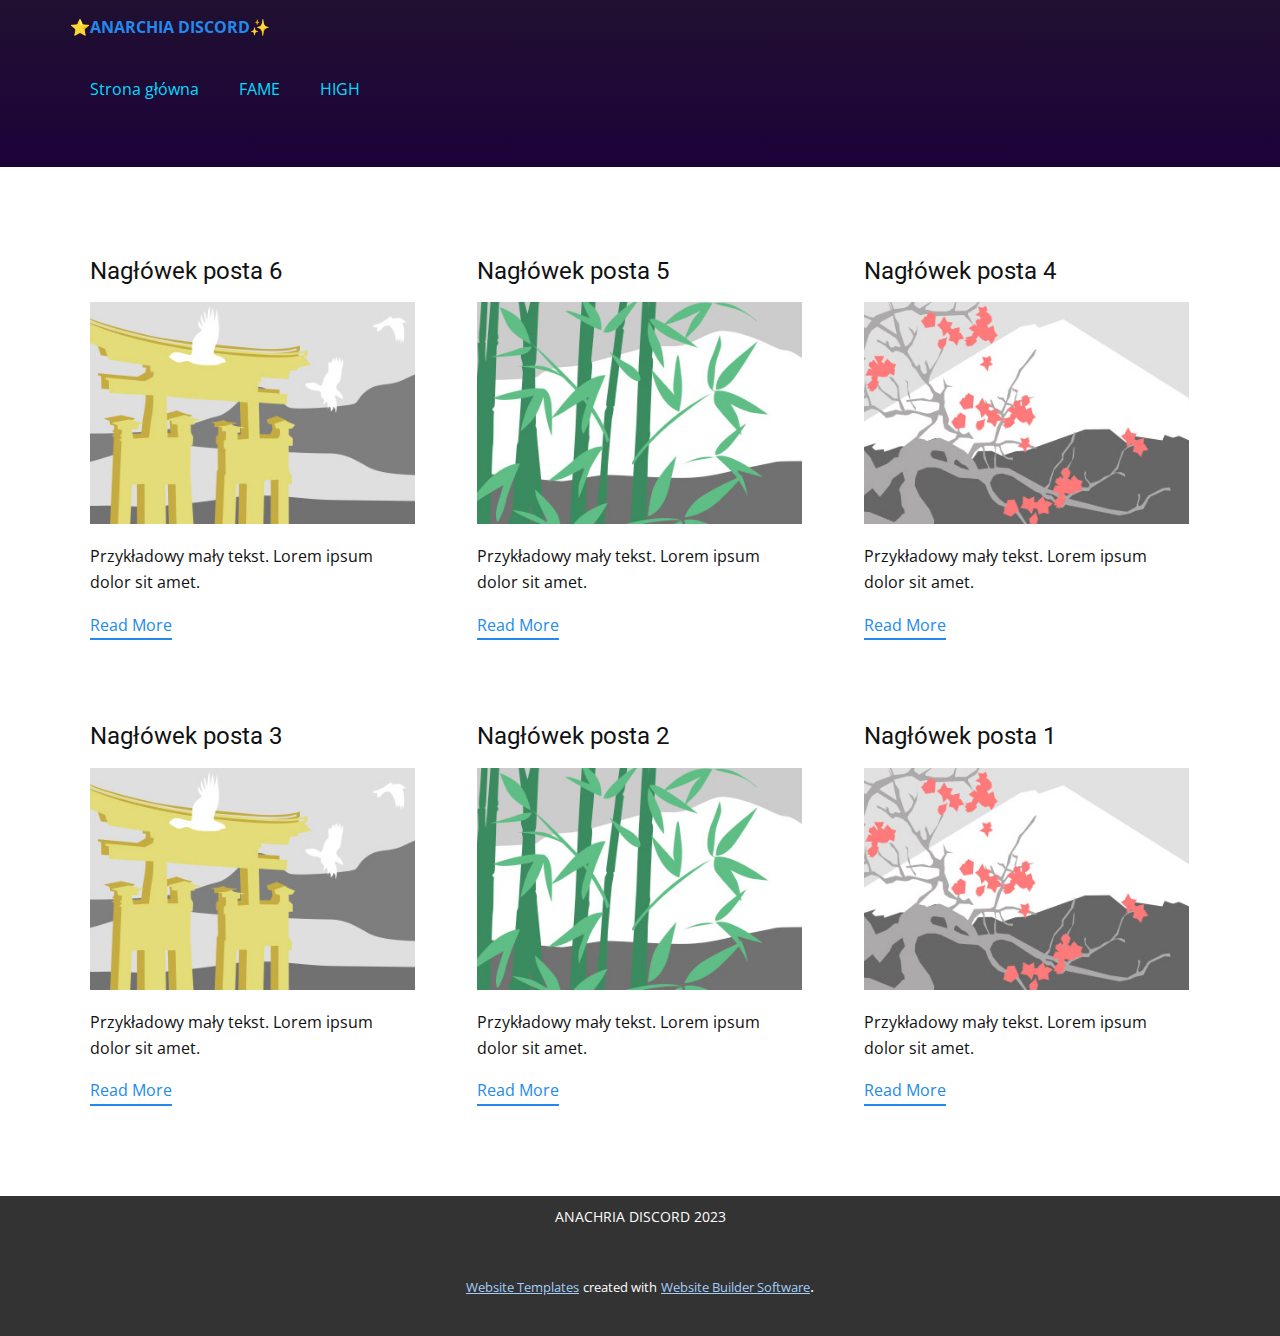
<file: blog/blog.html>
<!DOCTYPE html>
<html style="font-size: 16px;" lang="pl"><head>
    <meta name="viewport" content="width=device-width, initial-scale=1.0">
    <meta charset="utf-8">
    <meta name="keywords" content="">
    <meta name="description" content="">
    <title>Blog Template</title>
    <link rel="stylesheet" href="../nicepage.css" media="screen">
<link rel="stylesheet" href="../Blog-Template.css" media="screen">
    <script class="u-script" type="text/javascript" src="../jquery.js" defer=""></script>
    <script class="u-script" type="text/javascript" src="../nicepage.js" defer=""></script>
    <meta name="generator" content="Nicepage 5.5.0, nicepage.com">
    <link id="u-theme-google-font" rel="stylesheet" href="https://fonts.googleapis.com/css?family=Roboto:100,100i,300,300i,400,400i,500,500i,700,700i,900,900i|Open+Sans:300,300i,400,400i,500,500i,600,600i,700,700i,800,800i">
    
    
    <script type="application/ld+json">{
		"@context": "http://schema.org",
		"@type": "Organization",
		"name": ""
}</script>
    <meta name="theme-color" content="#228aec">
  <meta data-intl-tel-input-cdn-path="intlTelInput/"></head>
  <body class="u-body u-xl-mode" data-lang="pl"><header class="u-clearfix u-gradient u-header u-header" id="sec-0ab7"><div class="u-clearfix u-sheet u-sheet-1">
        <p class="u-text u-text-default u-text-palette-1-base u-text-1">
          <a class="u-active-none u-border-none u-btn u-button-link u-button-style u-hover-none u-none u-text-palette-1-base u-btn-1" href="../discord.gg/invite/CNcVjqj4tX" target="_blank"> ⭐ANARCHIA DISCORD✨</a>
        </p>
        <nav class="u-menu u-menu-one-level u-offcanvas u-menu-1">
          <div class="menu-collapse">
            <a class="u-button-style u-custom-text-color u-nav-link" href="#">
              <svg class="u-svg-link" viewBox="0 0 24 24"><use xmlns:xlink="http://www.w3.org/1999/xlink" xlink:href="#svg-51d4"></use></svg>
              <svg class="u-svg-content" version="1.1" id="svg-51d4" viewBox="0 0 16 16" x="0px" y="0px" xmlns:xlink="http://www.w3.org/1999/xlink" xmlns="http://www.w3.org/2000/svg"><g><rect y="1" width="16" height="2"></rect><rect y="7" width="16" height="2"></rect><rect y="13" width="16" height="2"></rect>
</g></svg>
            </a>
          </div>
          <div class="u-custom-menu u-nav-container">
            <ul class="u-nav u-unstyled"><li class="u-nav-item"><a class="u-button-style u-nav-link u-text-custom-color-5" href="/Strona-główna.html">Strona główna</a>
</li><li class="u-nav-item"><a class="u-button-style u-nav-link u-text-custom-color-5" href="/LIVE/FAME.html">FAME</a>
</li><li class="u-nav-item"><a class="u-button-style u-nav-link u-text-custom-color-5" href="/LIVE/HIGH.html">HIGH</a>
</li></ul>
          </div>
          <div class="u-custom-menu u-nav-container-collapse">
            <div class="u-black u-container-style u-inner-container-layout u-opacity u-opacity-95 u-sidenav">
              <div class="u-inner-container-layout u-sidenav-overflow">
                <div class="u-menu-close"></div>
                <ul class="u-align-center u-nav u-popupmenu-items u-unstyled u-nav-2"><li class="u-nav-item"><a class="u-button-style u-nav-link" href="/Strona-główna.html">Strona główna</a>
</li><li class="u-nav-item"><a class="u-button-style u-nav-link" href="/LIVE/FAME.html">FAME</a>
</li><li class="u-nav-item"><a class="u-button-style u-nav-link" href="/LIVE/HIGH.html">HIGH</a>
</li></ul>
              </div>
            </div>
            <div class="u-black u-menu-overlay u-opacity u-opacity-70"></div>
          </div>
        </nav>
      </div></header>
    <section class="u-clearfix u-section-1" id="sec-3f66">
      <div class="u-clearfix u-sheet u-valign-middle u-sheet-1"><!--blog--><!--blog_options_json--><!--{"type":"Recent","source":"","tags":"","count":""}--><!--/blog_options_json-->
        <div class="u-blog u-expanded-width u-repeater u-repeater-1"><!--blog_post-->
          <div class="u-blog-post u-container-style u-repeater-item u-white u-repeater-item-1">
            <div class="u-container-layout u-similar-container u-valign-top u-container-layout-1"><!--blog_post_header-->
              <h4 class="u-blog-control u-text u-text-1">
                <a class="u-post-header-link" href="/blog/post-5.html">Nagłówek posta 6 </a>
              </h4><!--/blog_post_header--><!--blog_post_image-->
              <a class="u-post-header-link" href="/blog/post-5.html"><img alt="" class="u-blog-control u-expanded-width u-image u-image-default u-image-1" src="/images/8ad73f3c.jpeg"></a><!--/blog_post_image--><!--blog_post_content-->
              <div class="u-blog-control u-post-content u-text u-text-2 fr-view">Przykładowy mały tekst. Lorem ipsum dolor sit amet.</div><!--/blog_post_content--><!--blog_post_readmore-->
              <a href="/blog/post-5.html" class="u-blog-control u-border-2 u-border-palette-1-base u-btn u-btn-rectangle u-button-style u-none u-btn-1"><!--blog_post_readmore_content--><!--options_json--><!--{"content":"Read More","defaultValue":"Dowiedz się więcej"}--><!--/options_json-->Read More<!--/blog_post_readmore_content--></a><!--/blog_post_readmore-->
            </div>
          </div><div class="u-blog-post u-container-style u-repeater-item u-video-cover u-white">
            <div class="u-container-layout u-similar-container u-valign-top u-container-layout-2"><!--blog_post_header-->
              <h4 class="u-blog-control u-text u-text-3">
                <a class="u-post-header-link" href="/blog/post-4.html">Nagłówek posta 5 </a>
              </h4><!--/blog_post_header--><!--blog_post_image-->
              <a class="u-post-header-link" href="/blog/post-4.html"><img alt="" class="u-blog-control u-expanded-width u-image u-image-default u-image-2" src="/images/68f64b9d.jpeg"></a><!--/blog_post_image--><!--blog_post_content-->
              <div class="u-blog-control u-post-content u-text u-text-4 fr-view">Przykładowy mały tekst. Lorem ipsum dolor sit amet.</div><!--/blog_post_content--><!--blog_post_readmore-->
              <a href="/blog/post-4.html" class="u-blog-control u-border-2 u-border-palette-1-base u-btn u-btn-rectangle u-button-style u-none u-btn-2"><!--blog_post_readmore_content--><!--options_json--><!--{"content":"Read More","defaultValue":"Dowiedz się więcej"}--><!--/options_json-->Read More<!--/blog_post_readmore_content--></a><!--/blog_post_readmore-->
            </div>
          </div><div class="u-blog-post u-container-style u-repeater-item u-video-cover u-white">
            <div class="u-container-layout u-similar-container u-valign-top u-container-layout-3"><!--blog_post_header-->
              <h4 class="u-blog-control u-text u-text-5">
                <a class="u-post-header-link" href="/blog/post-3.html">Nagłówek posta 4 </a>
              </h4><!--/blog_post_header--><!--blog_post_image-->
              <a class="u-post-header-link" href="/blog/post-3.html"><img alt="" class="u-blog-control u-expanded-width u-image u-image-default u-image-3" src="/images/0fd3416c.jpeg"></a><!--/blog_post_image--><!--blog_post_content-->
              <div class="u-blog-control u-post-content u-text u-text-6 fr-view">Przykładowy mały tekst. Lorem ipsum dolor sit amet.</div><!--/blog_post_content--><!--blog_post_readmore-->
              <a href="/blog/post-3.html" class="u-blog-control u-border-2 u-border-palette-1-base u-btn u-btn-rectangle u-button-style u-none u-btn-3"><!--blog_post_readmore_content--><!--options_json--><!--{"content":"Read More","defaultValue":"Dowiedz się więcej"}--><!--/options_json-->Read More<!--/blog_post_readmore_content--></a><!--/blog_post_readmore-->
            </div>
          </div><div class="u-blog-post u-container-style u-repeater-item u-white u-repeater-item-1">
            <div class="u-container-layout u-similar-container u-valign-top u-container-layout-1"><!--blog_post_header-->
              <h4 class="u-blog-control u-text u-text-1">
                <a class="u-post-header-link" href="/blog/post-2.html">Nagłówek posta 3 </a>
              </h4><!--/blog_post_header--><!--blog_post_image-->
              <a class="u-post-header-link" href="/blog/post-2.html"><img alt="" class="u-blog-control u-expanded-width u-image u-image-default u-image-1" src="/images/8ad73f3c.jpeg"></a><!--/blog_post_image--><!--blog_post_content-->
              <div class="u-blog-control u-post-content u-text u-text-2 fr-view">Przykładowy mały tekst. Lorem ipsum dolor sit amet.</div><!--/blog_post_content--><!--blog_post_readmore-->
              <a href="/blog/post-2.html" class="u-blog-control u-border-2 u-border-palette-1-base u-btn u-btn-rectangle u-button-style u-none u-btn-1"><!--blog_post_readmore_content--><!--options_json--><!--{"content":"Read More","defaultValue":"Dowiedz się więcej"}--><!--/options_json-->Read More<!--/blog_post_readmore_content--></a><!--/blog_post_readmore-->
            </div>
          </div><div class="u-blog-post u-container-style u-repeater-item u-video-cover u-white">
            <div class="u-container-layout u-similar-container u-valign-top u-container-layout-2"><!--blog_post_header-->
              <h4 class="u-blog-control u-text u-text-3">
                <a class="u-post-header-link" href="/blog/post-1.html">Nagłówek posta 2 </a>
              </h4><!--/blog_post_header--><!--blog_post_image-->
              <a class="u-post-header-link" href="/blog/post-1.html"><img alt="" class="u-blog-control u-expanded-width u-image u-image-default u-image-2" src="/images/68f64b9d.jpeg"></a><!--/blog_post_image--><!--blog_post_content-->
              <div class="u-blog-control u-post-content u-text u-text-4 fr-view">Przykładowy mały tekst. Lorem ipsum dolor sit amet.</div><!--/blog_post_content--><!--blog_post_readmore-->
              <a href="/blog/post-1.html" class="u-blog-control u-border-2 u-border-palette-1-base u-btn u-btn-rectangle u-button-style u-none u-btn-2"><!--blog_post_readmore_content--><!--options_json--><!--{"content":"Read More","defaultValue":"Dowiedz się więcej"}--><!--/options_json-->Read More<!--/blog_post_readmore_content--></a><!--/blog_post_readmore-->
            </div>
          </div><div class="u-blog-post u-container-style u-repeater-item u-video-cover u-white">
            <div class="u-container-layout u-similar-container u-valign-top u-container-layout-3"><!--blog_post_header-->
              <h4 class="u-blog-control u-text u-text-5">
                <a class="u-post-header-link" href="/blog/post.html">Nagłówek posta 1 </a>
              </h4><!--/blog_post_header--><!--blog_post_image-->
              <a class="u-post-header-link" href="/blog/post.html"><img alt="" class="u-blog-control u-expanded-width u-image u-image-default u-image-3" src="/images/0fd3416c.jpeg"></a><!--/blog_post_image--><!--blog_post_content-->
              <div class="u-blog-control u-post-content u-text u-text-6 fr-view">Przykładowy mały tekst. Lorem ipsum dolor sit amet.</div><!--/blog_post_content--><!--blog_post_readmore-->
              <a href="/blog/post.html" class="u-blog-control u-border-2 u-border-palette-1-base u-btn u-btn-rectangle u-button-style u-none u-btn-3"><!--blog_post_readmore_content--><!--options_json--><!--{"content":"Read More","defaultValue":"Dowiedz się więcej"}--><!--/options_json-->Read More<!--/blog_post_readmore_content--></a><!--/blog_post_readmore-->
            </div>
          </div><!--/blog_post--><!--blog_post-->
          <!--/blog_post--><!--blog_post-->
          <!--/blog_post-->
        </div><!--/blog-->
      </div>
    </section>
    
    
    <footer class="u-align-center u-clearfix u-footer u-grey-80 u-footer" id="sec-470a"><div class="u-clearfix u-sheet u-valign-middle u-sheet-1">
        <p class="u-small-text u-text u-text-variant u-text-1" data-lang-en="Sample text. Click to select the Text Element.">ANACHRIA DISCORD 2023<br>
        </p>
      </div></footer>
    <section class="u-backlink u-clearfix u-grey-80">
      <a class="u-link" href="https://nicepage.com/website-templates" target="_blank">
        <span>Website Templates</span>
      </a>
      <p class="u-text">
        <span>created with</span>
      </p>
      <a class="u-link" href="" target="_blank">
        <span>Website Builder Software</span>
      </a>. 
    </section>
  
</body></html>
</file>
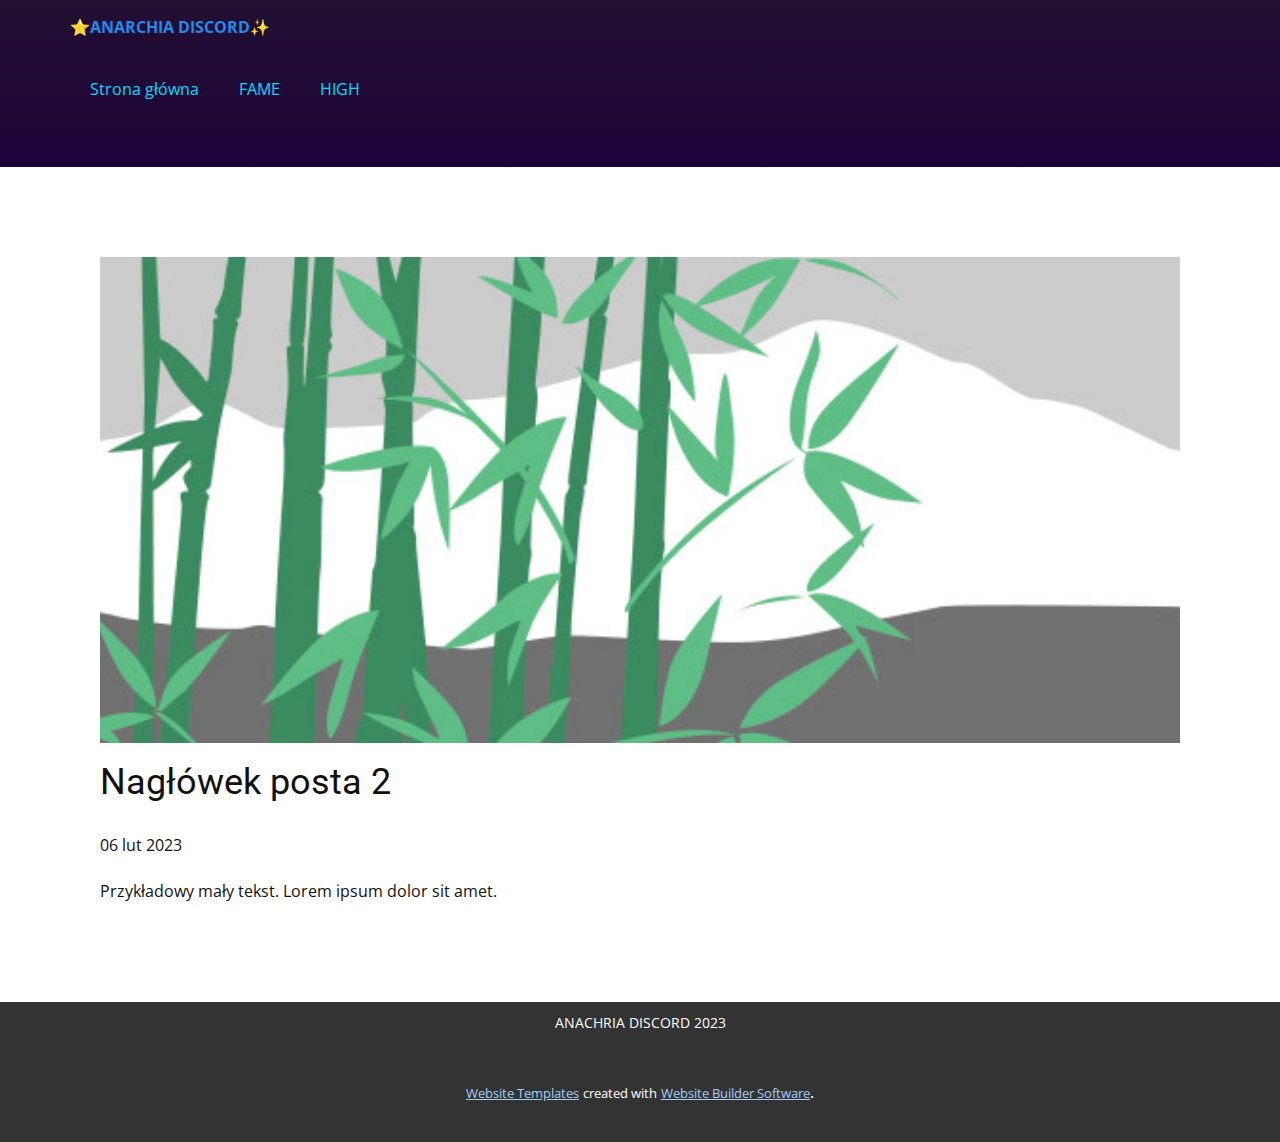
<file: blog/post-1.html>
<!DOCTYPE html>
<html style="font-size: 16px;" lang="pl"><head>
    <meta name="viewport" content="width=device-width, initial-scale=1.0">
    <meta charset="utf-8">
    <meta name="keywords" content="Nagłówek posta 1">
    <meta name="description" content="">
    <title>Nagłówek posta 2 </title>
    <link rel="stylesheet" href="/nicepage.css" media="screen">
<link rel="stylesheet" href="/Post-Template.css" media="screen">
    <script class="u-script" type="text/javascript" src="/jquery.js" defer=""></script>
    <script class="u-script" type="text/javascript" src="/nicepage.js" defer=""></script>
    <meta name="generator" content="Nicepage 5.5.0, nicepage.com">
    <link id="u-theme-google-font" rel="stylesheet" href="https://fonts.googleapis.com/css?family=Roboto:100,100i,300,300i,400,400i,500,500i,700,700i,900,900i|Open+Sans:300,300i,400,400i,500,500i,600,600i,700,700i,800,800i">
    
    
    <script type="application/ld+json">{
		"@context": "http://schema.org",
		"@type": "Organization",
		"name": ""
}</script>
    <meta name="theme-color" content="#228aec">
  <meta data-intl-tel-input-cdn-path="intlTelInput/"></head>
  <body class="u-body u-xl-mode" data-lang="pl"><header class="u-clearfix u-gradient u-header u-header" id="sec-0ab7"><div class="u-clearfix u-sheet u-sheet-1">
        <p class="u-text u-text-default u-text-palette-1-base u-text-1">
          <a class="u-active-none u-border-none u-btn u-button-link u-button-style u-hover-none u-none u-text-palette-1-base u-btn-1" href="/discord.gg/invite/CNcVjqj4tX" target="_blank"> ⭐ANARCHIA DISCORD✨</a>
        </p>
        <nav class="u-menu u-menu-one-level u-offcanvas u-menu-1">
          <div class="menu-collapse">
            <a class="u-button-style u-custom-text-color u-nav-link" href="#">
              <svg class="u-svg-link" viewBox="0 0 24 24"><use xmlns:xlink="http://www.w3.org/1999/xlink" xlink:href="#svg-51d4"></use></svg>
              <svg class="u-svg-content" version="1.1" id="svg-51d4" viewBox="0 0 16 16" x="0px" y="0px" xmlns:xlink="http://www.w3.org/1999/xlink" xmlns="http://www.w3.org/2000/svg"><g><rect y="1" width="16" height="2"></rect><rect y="7" width="16" height="2"></rect><rect y="13" width="16" height="2"></rect>
</g></svg>
            </a>
          </div>
          <div class="u-custom-menu u-nav-container">
            <ul class="u-nav u-unstyled"><li class="u-nav-item"><a class="u-button-style u-nav-link u-text-custom-color-5" href="/Strona-główna.html">Strona główna</a>
</li><li class="u-nav-item"><a class="u-button-style u-nav-link u-text-custom-color-5" href="/LIVE/FAME.html">FAME</a>
</li><li class="u-nav-item"><a class="u-button-style u-nav-link u-text-custom-color-5" href="/LIVE/HIGH.html">HIGH</a>
</li></ul>
          </div>
          <div class="u-custom-menu u-nav-container-collapse">
            <div class="u-black u-container-style u-inner-container-layout u-opacity u-opacity-95 u-sidenav">
              <div class="u-inner-container-layout u-sidenav-overflow">
                <div class="u-menu-close"></div>
                <ul class="u-align-center u-nav u-popupmenu-items u-unstyled u-nav-2"><li class="u-nav-item"><a class="u-button-style u-nav-link" href="/Strona-główna.html">Strona główna</a>
</li><li class="u-nav-item"><a class="u-button-style u-nav-link" href="/LIVE/FAME.html">FAME</a>
</li><li class="u-nav-item"><a class="u-button-style u-nav-link" href="/LIVE/HIGH.html">HIGH</a>
</li></ul>
              </div>
            </div>
            <div class="u-black u-menu-overlay u-opacity u-opacity-70"></div>
          </div>
        </nav>
      </div></header>
    <section class="u-align-center u-clearfix u-section-1" id="sec-85a8">
      <div class="u-clearfix u-sheet u-valign-middle-md u-valign-middle-sm u-valign-middle-xs u-sheet-1"><!--post_details--><!--post_details_options_json--><!--{"source":""}--><!--/post_details_options_json--><!--blog_post-->
        <div class="u-container-style u-expanded-width u-post-details u-post-details-1">
          <div class="u-container-layout u-valign-middle u-container-layout-1"><!--blog_post_image-->
            <img alt="" class="u-blog-control u-expanded-width u-image u-image-default u-image-1" src="/images/68f64b9d.jpeg"><!--/blog_post_image--><!--blog_post_header-->
            <h2 class="u-blog-control u-text u-text-1">Nagłówek posta 2 </h2><!--/blog_post_header--><!--blog_post_metadata-->
            <div class="u-blog-control u-metadata u-metadata-1"><!--blog_post_metadata_date-->
              <span class="u-meta-date u-meta-icon">06 lut 2023</span><!--/blog_post_metadata_date--><!--blog_post_metadata_category-->
              <!--/blog_post_metadata_category--><!--blog_post_metadata_comments-->
              <!--/blog_post_metadata_comments-->
            </div><!--/blog_post_metadata--><!--blog_post_content-->
            <div class="u-align-justify u-blog-control u-post-content u-text u-text-2 fr-view">
  Przykładowy mały tekst. Lorem ipsum dolor sit amet.
  </div><!--/blog_post_content-->
          </div>
        </div><!--/blog_post--><!--/post_details-->
      </div>
    </section>
    
    
    <footer class="u-align-center u-clearfix u-footer u-grey-80 u-footer" id="sec-470a"><div class="u-clearfix u-sheet u-valign-middle u-sheet-1">
        <p class="u-small-text u-text u-text-variant u-text-1" data-lang-en="Sample text. Click to select the Text Element.">ANACHRIA DISCORD 2023<br>
        </p>
      </div></footer>
    <section class="u-backlink u-clearfix u-grey-80">
      <a class="u-link" href="https://nicepage.com/website-templates" target="_blank">
        <span>Website Templates</span>
      </a>
      <p class="u-text">
        <span>created with</span>
      </p>
      <a class="u-link" href="" target="_blank">
        <span>Website Builder Software</span>
      </a>. 
    </section>
  
</body></html>
</file>
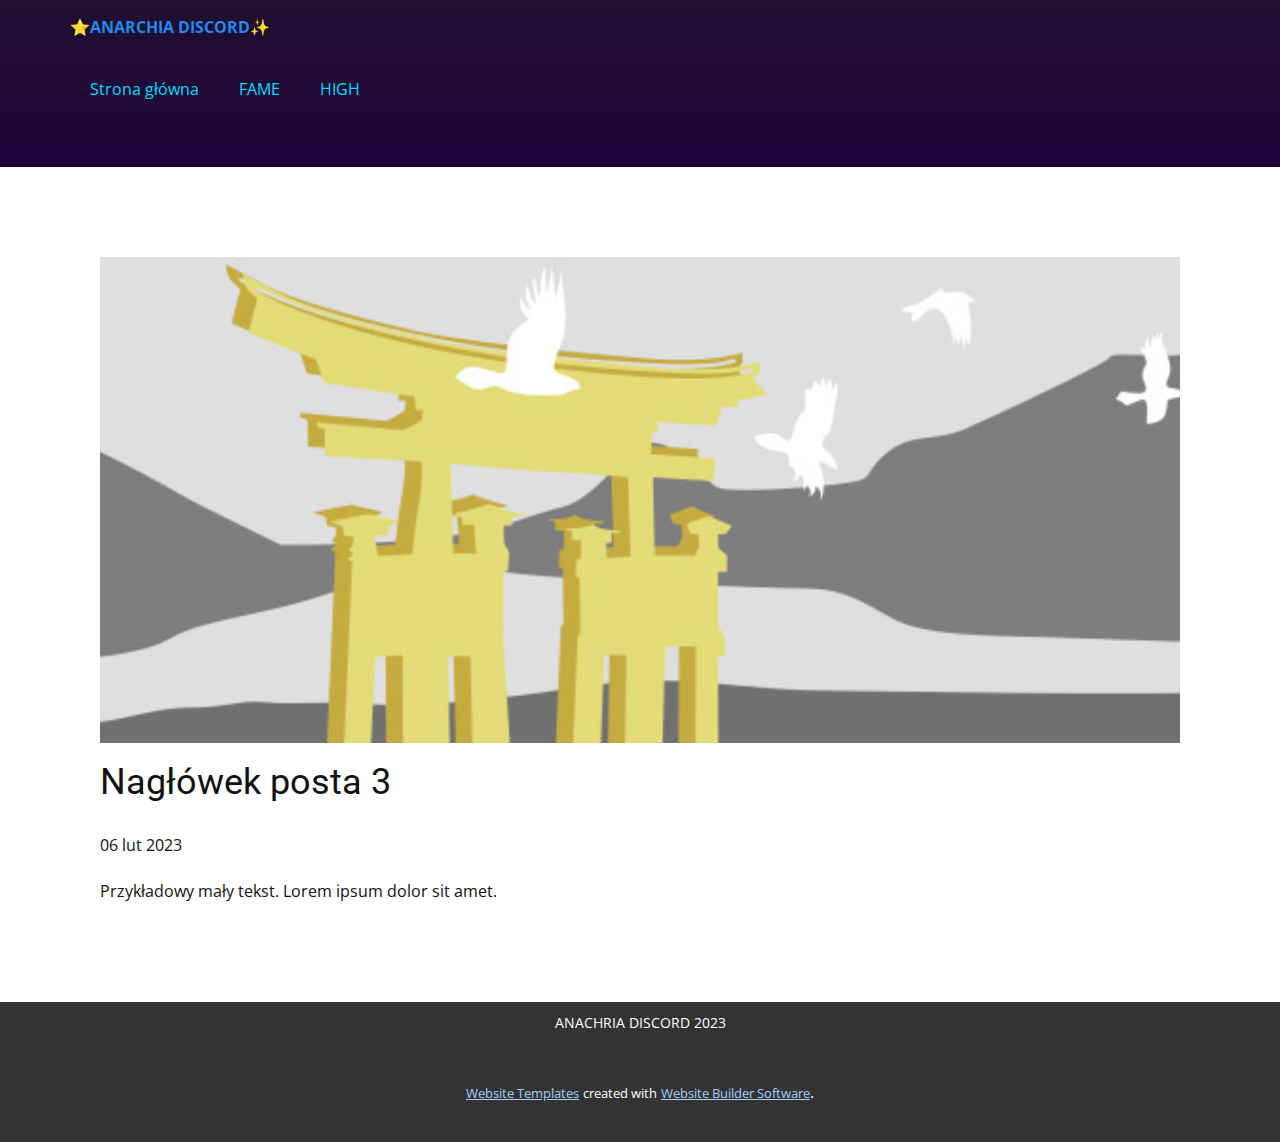
<file: blog/post-2.html>
<!DOCTYPE html>
<html style="font-size: 16px;" lang="pl"><head>
    <meta name="viewport" content="width=device-width, initial-scale=1.0">
    <meta charset="utf-8">
    <meta name="keywords" content="Nagłówek posta 1">
    <meta name="description" content="">
    <title>Nagłówek posta 3 </title>
    <link rel="stylesheet" href="/nicepage.css" media="screen">
<link rel="stylesheet" href="/Post-Template.css" media="screen">
    <script class="u-script" type="text/javascript" src="/jquery.js" defer=""></script>
    <script class="u-script" type="text/javascript" src="/nicepage.js" defer=""></script>
    <meta name="generator" content="Nicepage 5.5.0, nicepage.com">
    <link id="u-theme-google-font" rel="stylesheet" href="https://fonts.googleapis.com/css?family=Roboto:100,100i,300,300i,400,400i,500,500i,700,700i,900,900i|Open+Sans:300,300i,400,400i,500,500i,600,600i,700,700i,800,800i">
    
    
    <script type="application/ld+json">{
		"@context": "http://schema.org",
		"@type": "Organization",
		"name": ""
}</script>
    <meta name="theme-color" content="#228aec">
  <meta data-intl-tel-input-cdn-path="intlTelInput/"></head>
  <body class="u-body u-xl-mode" data-lang="pl"><header class="u-clearfix u-gradient u-header u-header" id="sec-0ab7"><div class="u-clearfix u-sheet u-sheet-1">
        <p class="u-text u-text-default u-text-palette-1-base u-text-1">
          <a class="u-active-none u-border-none u-btn u-button-link u-button-style u-hover-none u-none u-text-palette-1-base u-btn-1" href="/discord.gg/invite/CNcVjqj4tX" target="_blank"> ⭐ANARCHIA DISCORD✨</a>
        </p>
        <nav class="u-menu u-menu-one-level u-offcanvas u-menu-1">
          <div class="menu-collapse">
            <a class="u-button-style u-custom-text-color u-nav-link" href="#">
              <svg class="u-svg-link" viewBox="0 0 24 24"><use xmlns:xlink="http://www.w3.org/1999/xlink" xlink:href="#svg-51d4"></use></svg>
              <svg class="u-svg-content" version="1.1" id="svg-51d4" viewBox="0 0 16 16" x="0px" y="0px" xmlns:xlink="http://www.w3.org/1999/xlink" xmlns="http://www.w3.org/2000/svg"><g><rect y="1" width="16" height="2"></rect><rect y="7" width="16" height="2"></rect><rect y="13" width="16" height="2"></rect>
</g></svg>
            </a>
          </div>
          <div class="u-custom-menu u-nav-container">
            <ul class="u-nav u-unstyled"><li class="u-nav-item"><a class="u-button-style u-nav-link u-text-custom-color-5" href="/Strona-główna.html">Strona główna</a>
</li><li class="u-nav-item"><a class="u-button-style u-nav-link u-text-custom-color-5" href="/LIVE/FAME.html">FAME</a>
</li><li class="u-nav-item"><a class="u-button-style u-nav-link u-text-custom-color-5" href="/LIVE/HIGH.html">HIGH</a>
</li></ul>
          </div>
          <div class="u-custom-menu u-nav-container-collapse">
            <div class="u-black u-container-style u-inner-container-layout u-opacity u-opacity-95 u-sidenav">
              <div class="u-inner-container-layout u-sidenav-overflow">
                <div class="u-menu-close"></div>
                <ul class="u-align-center u-nav u-popupmenu-items u-unstyled u-nav-2"><li class="u-nav-item"><a class="u-button-style u-nav-link" href="/Strona-główna.html">Strona główna</a>
</li><li class="u-nav-item"><a class="u-button-style u-nav-link" href="/LIVE/FAME.html">FAME</a>
</li><li class="u-nav-item"><a class="u-button-style u-nav-link" href="/LIVE/HIGH.html">HIGH</a>
</li></ul>
              </div>
            </div>
            <div class="u-black u-menu-overlay u-opacity u-opacity-70"></div>
          </div>
        </nav>
      </div></header>
    <section class="u-align-center u-clearfix u-section-1" id="sec-85a8">
      <div class="u-clearfix u-sheet u-valign-middle-md u-valign-middle-sm u-valign-middle-xs u-sheet-1"><!--post_details--><!--post_details_options_json--><!--{"source":""}--><!--/post_details_options_json--><!--blog_post-->
        <div class="u-container-style u-expanded-width u-post-details u-post-details-1">
          <div class="u-container-layout u-valign-middle u-container-layout-1"><!--blog_post_image-->
            <img alt="" class="u-blog-control u-expanded-width u-image u-image-default u-image-1" src="/images/8ad73f3c.jpeg"><!--/blog_post_image--><!--blog_post_header-->
            <h2 class="u-blog-control u-text u-text-1">Nagłówek posta 3 </h2><!--/blog_post_header--><!--blog_post_metadata-->
            <div class="u-blog-control u-metadata u-metadata-1"><!--blog_post_metadata_date-->
              <span class="u-meta-date u-meta-icon">06 lut 2023</span><!--/blog_post_metadata_date--><!--blog_post_metadata_category-->
              <!--/blog_post_metadata_category--><!--blog_post_metadata_comments-->
              <!--/blog_post_metadata_comments-->
            </div><!--/blog_post_metadata--><!--blog_post_content-->
            <div class="u-align-justify u-blog-control u-post-content u-text u-text-2 fr-view">
  Przykładowy mały tekst. Lorem ipsum dolor sit amet.
  </div><!--/blog_post_content-->
          </div>
        </div><!--/blog_post--><!--/post_details-->
      </div>
    </section>
    
    
    <footer class="u-align-center u-clearfix u-footer u-grey-80 u-footer" id="sec-470a"><div class="u-clearfix u-sheet u-valign-middle u-sheet-1">
        <p class="u-small-text u-text u-text-variant u-text-1" data-lang-en="Sample text. Click to select the Text Element.">ANACHRIA DISCORD 2023<br>
        </p>
      </div></footer>
    <section class="u-backlink u-clearfix u-grey-80">
      <a class="u-link" href="https://nicepage.com/website-templates" target="_blank">
        <span>Website Templates</span>
      </a>
      <p class="u-text">
        <span>created with</span>
      </p>
      <a class="u-link" href="" target="_blank">
        <span>Website Builder Software</span>
      </a>. 
    </section>
  
</body></html>
</file>
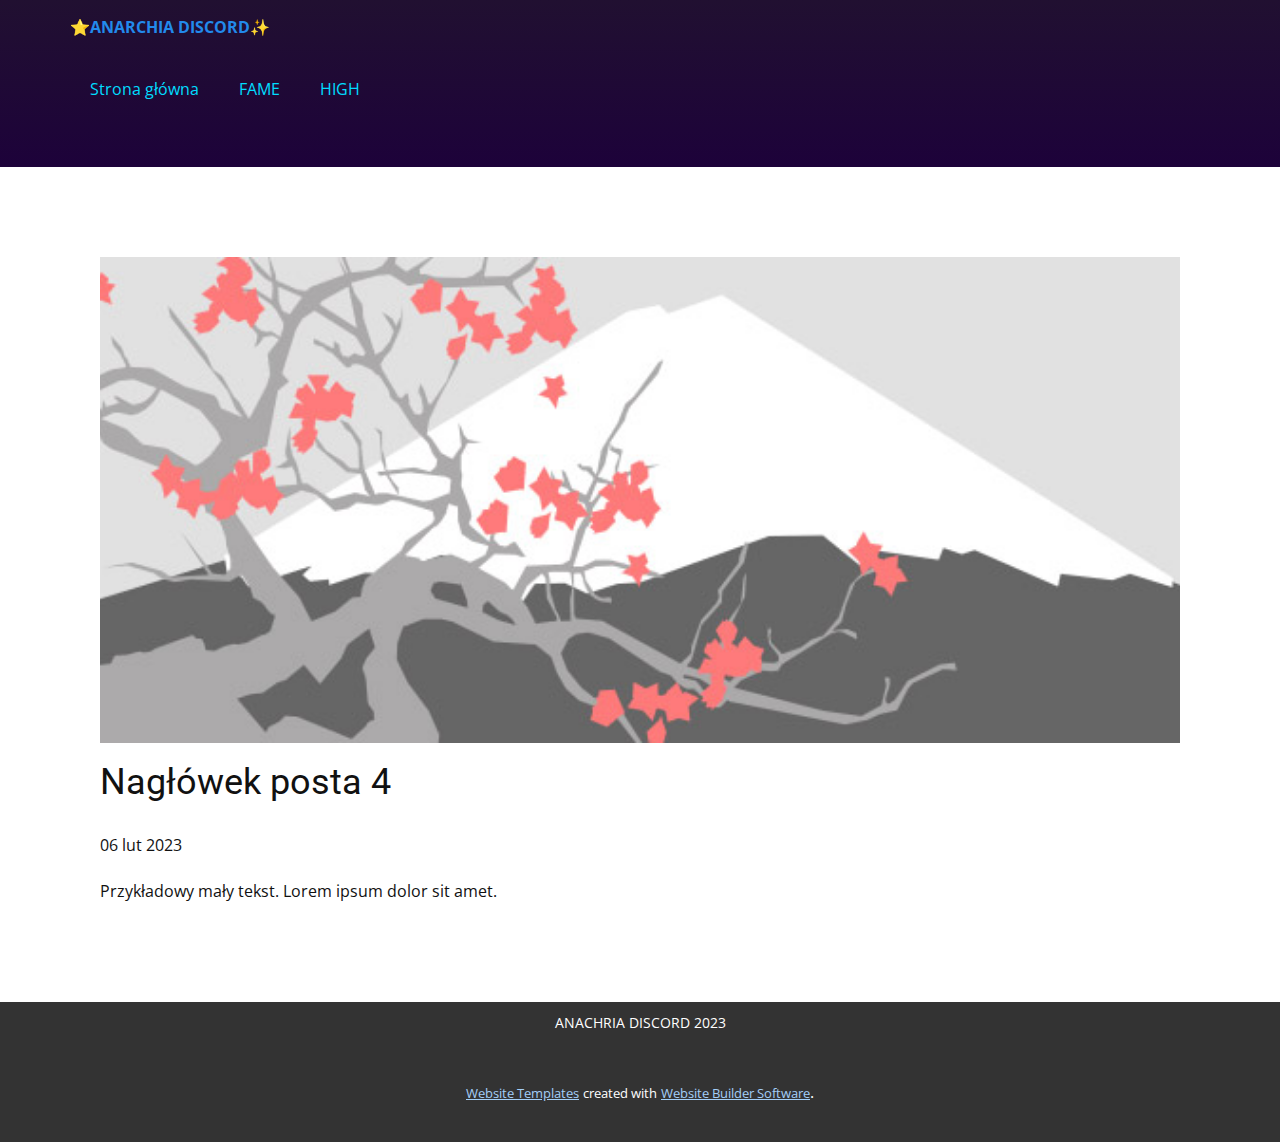
<file: blog/post-3.html>
<!DOCTYPE html>
<html style="font-size: 16px;" lang="pl"><head>
    <meta name="viewport" content="width=device-width, initial-scale=1.0">
    <meta charset="utf-8">
    <meta name="keywords" content="Nagłówek posta 1">
    <meta name="description" content="">
    <title>Nagłówek posta 4 </title>
    <link rel="stylesheet" href="/nicepage.css" media="screen">
<link rel="stylesheet" href="/Post-Template.css" media="screen">
    <script class="u-script" type="text/javascript" src="/jquery.js" defer=""></script>
    <script class="u-script" type="text/javascript" src="/nicepage.js" defer=""></script>
    <meta name="generator" content="Nicepage 5.5.0, nicepage.com">
    <link id="u-theme-google-font" rel="stylesheet" href="https://fonts.googleapis.com/css?family=Roboto:100,100i,300,300i,400,400i,500,500i,700,700i,900,900i|Open+Sans:300,300i,400,400i,500,500i,600,600i,700,700i,800,800i">
    
    
    <script type="application/ld+json">{
		"@context": "http://schema.org",
		"@type": "Organization",
		"name": ""
}</script>
    <meta name="theme-color" content="#228aec">
  <meta data-intl-tel-input-cdn-path="intlTelInput/"></head>
  <body class="u-body u-xl-mode" data-lang="pl"><header class="u-clearfix u-gradient u-header u-header" id="sec-0ab7"><div class="u-clearfix u-sheet u-sheet-1">
        <p class="u-text u-text-default u-text-palette-1-base u-text-1">
          <a class="u-active-none u-border-none u-btn u-button-link u-button-style u-hover-none u-none u-text-palette-1-base u-btn-1" href="/discord.gg/invite/CNcVjqj4tX" target="_blank"> ⭐ANARCHIA DISCORD✨</a>
        </p>
        <nav class="u-menu u-menu-one-level u-offcanvas u-menu-1">
          <div class="menu-collapse">
            <a class="u-button-style u-custom-text-color u-nav-link" href="#">
              <svg class="u-svg-link" viewBox="0 0 24 24"><use xmlns:xlink="http://www.w3.org/1999/xlink" xlink:href="#svg-51d4"></use></svg>
              <svg class="u-svg-content" version="1.1" id="svg-51d4" viewBox="0 0 16 16" x="0px" y="0px" xmlns:xlink="http://www.w3.org/1999/xlink" xmlns="http://www.w3.org/2000/svg"><g><rect y="1" width="16" height="2"></rect><rect y="7" width="16" height="2"></rect><rect y="13" width="16" height="2"></rect>
</g></svg>
            </a>
          </div>
          <div class="u-custom-menu u-nav-container">
            <ul class="u-nav u-unstyled"><li class="u-nav-item"><a class="u-button-style u-nav-link u-text-custom-color-5" href="/Strona-główna.html">Strona główna</a>
</li><li class="u-nav-item"><a class="u-button-style u-nav-link u-text-custom-color-5" href="/LIVE/FAME.html">FAME</a>
</li><li class="u-nav-item"><a class="u-button-style u-nav-link u-text-custom-color-5" href="/LIVE/HIGH.html">HIGH</a>
</li></ul>
          </div>
          <div class="u-custom-menu u-nav-container-collapse">
            <div class="u-black u-container-style u-inner-container-layout u-opacity u-opacity-95 u-sidenav">
              <div class="u-inner-container-layout u-sidenav-overflow">
                <div class="u-menu-close"></div>
                <ul class="u-align-center u-nav u-popupmenu-items u-unstyled u-nav-2"><li class="u-nav-item"><a class="u-button-style u-nav-link" href="/Strona-główna.html">Strona główna</a>
</li><li class="u-nav-item"><a class="u-button-style u-nav-link" href="/LIVE/FAME.html">FAME</a>
</li><li class="u-nav-item"><a class="u-button-style u-nav-link" href="/LIVE/HIGH.html">HIGH</a>
</li></ul>
              </div>
            </div>
            <div class="u-black u-menu-overlay u-opacity u-opacity-70"></div>
          </div>
        </nav>
      </div></header>
    <section class="u-align-center u-clearfix u-section-1" id="sec-85a8">
      <div class="u-clearfix u-sheet u-valign-middle-md u-valign-middle-sm u-valign-middle-xs u-sheet-1"><!--post_details--><!--post_details_options_json--><!--{"source":""}--><!--/post_details_options_json--><!--blog_post-->
        <div class="u-container-style u-expanded-width u-post-details u-post-details-1">
          <div class="u-container-layout u-valign-middle u-container-layout-1"><!--blog_post_image-->
            <img alt="" class="u-blog-control u-expanded-width u-image u-image-default u-image-1" src="/images/0fd3416c.jpeg"><!--/blog_post_image--><!--blog_post_header-->
            <h2 class="u-blog-control u-text u-text-1">Nagłówek posta 4 </h2><!--/blog_post_header--><!--blog_post_metadata-->
            <div class="u-blog-control u-metadata u-metadata-1"><!--blog_post_metadata_date-->
              <span class="u-meta-date u-meta-icon">06 lut 2023</span><!--/blog_post_metadata_date--><!--blog_post_metadata_category-->
              <!--/blog_post_metadata_category--><!--blog_post_metadata_comments-->
              <!--/blog_post_metadata_comments-->
            </div><!--/blog_post_metadata--><!--blog_post_content-->
            <div class="u-align-justify u-blog-control u-post-content u-text u-text-2 fr-view">
  Przykładowy mały tekst. Lorem ipsum dolor sit amet.
  </div><!--/blog_post_content-->
          </div>
        </div><!--/blog_post--><!--/post_details-->
      </div>
    </section>
    
    
    <footer class="u-align-center u-clearfix u-footer u-grey-80 u-footer" id="sec-470a"><div class="u-clearfix u-sheet u-valign-middle u-sheet-1">
        <p class="u-small-text u-text u-text-variant u-text-1" data-lang-en="Sample text. Click to select the Text Element.">ANACHRIA DISCORD 2023<br>
        </p>
      </div></footer>
    <section class="u-backlink u-clearfix u-grey-80">
      <a class="u-link" href="https://nicepage.com/website-templates" target="_blank">
        <span>Website Templates</span>
      </a>
      <p class="u-text">
        <span>created with</span>
      </p>
      <a class="u-link" href="" target="_blank">
        <span>Website Builder Software</span>
      </a>. 
    </section>
  
</body></html>
</file>
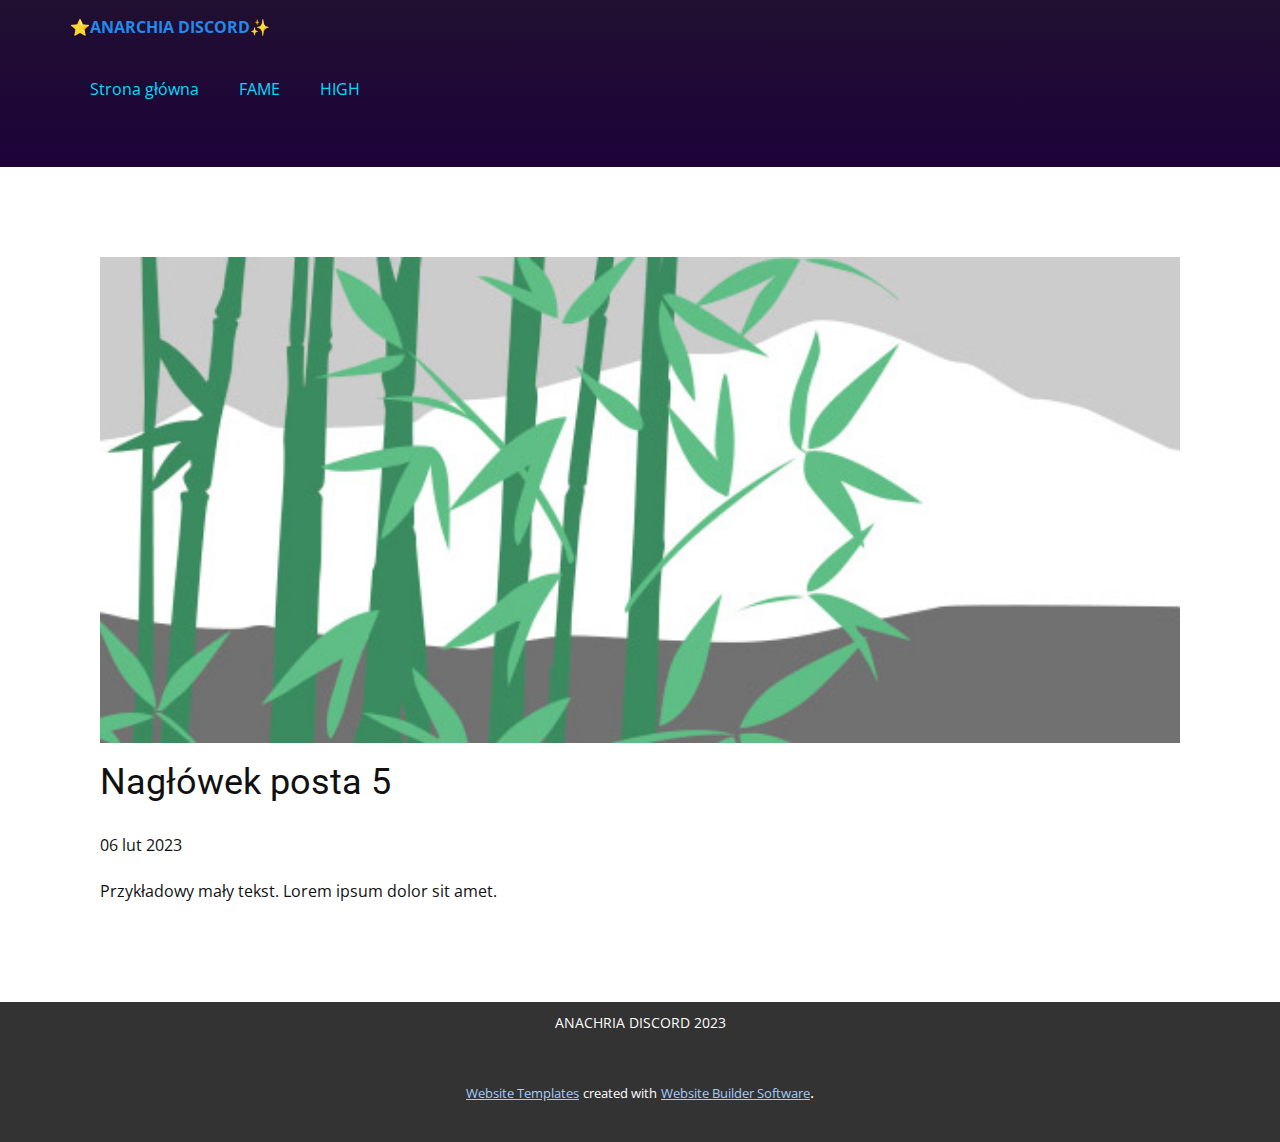
<file: blog/post-4.html>
<!DOCTYPE html>
<html style="font-size: 16px;" lang="pl"><head>
    <meta name="viewport" content="width=device-width, initial-scale=1.0">
    <meta charset="utf-8">
    <meta name="keywords" content="Nagłówek posta 1">
    <meta name="description" content="">
    <title>Nagłówek posta 5 </title>
    <link rel="stylesheet" href="/nicepage.css" media="screen">
<link rel="stylesheet" href="/Post-Template.css" media="screen">
    <script class="u-script" type="text/javascript" src="/jquery.js" defer=""></script>
    <script class="u-script" type="text/javascript" src="/nicepage.js" defer=""></script>
    <meta name="generator" content="Nicepage 5.5.0, nicepage.com">
    <link id="u-theme-google-font" rel="stylesheet" href="https://fonts.googleapis.com/css?family=Roboto:100,100i,300,300i,400,400i,500,500i,700,700i,900,900i|Open+Sans:300,300i,400,400i,500,500i,600,600i,700,700i,800,800i">
    
    
    <script type="application/ld+json">{
		"@context": "http://schema.org",
		"@type": "Organization",
		"name": ""
}</script>
    <meta name="theme-color" content="#228aec">
  <meta data-intl-tel-input-cdn-path="intlTelInput/"></head>
  <body class="u-body u-xl-mode" data-lang="pl"><header class="u-clearfix u-gradient u-header u-header" id="sec-0ab7"><div class="u-clearfix u-sheet u-sheet-1">
        <p class="u-text u-text-default u-text-palette-1-base u-text-1">
          <a class="u-active-none u-border-none u-btn u-button-link u-button-style u-hover-none u-none u-text-palette-1-base u-btn-1" href="/discord.gg/invite/CNcVjqj4tX" target="_blank"> ⭐ANARCHIA DISCORD✨</a>
        </p>
        <nav class="u-menu u-menu-one-level u-offcanvas u-menu-1">
          <div class="menu-collapse">
            <a class="u-button-style u-custom-text-color u-nav-link" href="#">
              <svg class="u-svg-link" viewBox="0 0 24 24"><use xmlns:xlink="http://www.w3.org/1999/xlink" xlink:href="#svg-51d4"></use></svg>
              <svg class="u-svg-content" version="1.1" id="svg-51d4" viewBox="0 0 16 16" x="0px" y="0px" xmlns:xlink="http://www.w3.org/1999/xlink" xmlns="http://www.w3.org/2000/svg"><g><rect y="1" width="16" height="2"></rect><rect y="7" width="16" height="2"></rect><rect y="13" width="16" height="2"></rect>
</g></svg>
            </a>
          </div>
          <div class="u-custom-menu u-nav-container">
            <ul class="u-nav u-unstyled"><li class="u-nav-item"><a class="u-button-style u-nav-link u-text-custom-color-5" href="/Strona-główna.html">Strona główna</a>
</li><li class="u-nav-item"><a class="u-button-style u-nav-link u-text-custom-color-5" href="/LIVE/FAME.html">FAME</a>
</li><li class="u-nav-item"><a class="u-button-style u-nav-link u-text-custom-color-5" href="/LIVE/HIGH.html">HIGH</a>
</li></ul>
          </div>
          <div class="u-custom-menu u-nav-container-collapse">
            <div class="u-black u-container-style u-inner-container-layout u-opacity u-opacity-95 u-sidenav">
              <div class="u-inner-container-layout u-sidenav-overflow">
                <div class="u-menu-close"></div>
                <ul class="u-align-center u-nav u-popupmenu-items u-unstyled u-nav-2"><li class="u-nav-item"><a class="u-button-style u-nav-link" href="/Strona-główna.html">Strona główna</a>
</li><li class="u-nav-item"><a class="u-button-style u-nav-link" href="/LIVE/FAME.html">FAME</a>
</li><li class="u-nav-item"><a class="u-button-style u-nav-link" href="/LIVE/HIGH.html">HIGH</a>
</li></ul>
              </div>
            </div>
            <div class="u-black u-menu-overlay u-opacity u-opacity-70"></div>
          </div>
        </nav>
      </div></header>
    <section class="u-align-center u-clearfix u-section-1" id="sec-85a8">
      <div class="u-clearfix u-sheet u-valign-middle-md u-valign-middle-sm u-valign-middle-xs u-sheet-1"><!--post_details--><!--post_details_options_json--><!--{"source":""}--><!--/post_details_options_json--><!--blog_post-->
        <div class="u-container-style u-expanded-width u-post-details u-post-details-1">
          <div class="u-container-layout u-valign-middle u-container-layout-1"><!--blog_post_image-->
            <img alt="" class="u-blog-control u-expanded-width u-image u-image-default u-image-1" src="/images/68f64b9d.jpeg"><!--/blog_post_image--><!--blog_post_header-->
            <h2 class="u-blog-control u-text u-text-1">Nagłówek posta 5 </h2><!--/blog_post_header--><!--blog_post_metadata-->
            <div class="u-blog-control u-metadata u-metadata-1"><!--blog_post_metadata_date-->
              <span class="u-meta-date u-meta-icon">06 lut 2023</span><!--/blog_post_metadata_date--><!--blog_post_metadata_category-->
              <!--/blog_post_metadata_category--><!--blog_post_metadata_comments-->
              <!--/blog_post_metadata_comments-->
            </div><!--/blog_post_metadata--><!--blog_post_content-->
            <div class="u-align-justify u-blog-control u-post-content u-text u-text-2 fr-view">
  Przykładowy mały tekst. Lorem ipsum dolor sit amet.
  </div><!--/blog_post_content-->
          </div>
        </div><!--/blog_post--><!--/post_details-->
      </div>
    </section>
    
    
    <footer class="u-align-center u-clearfix u-footer u-grey-80 u-footer" id="sec-470a"><div class="u-clearfix u-sheet u-valign-middle u-sheet-1">
        <p class="u-small-text u-text u-text-variant u-text-1" data-lang-en="Sample text. Click to select the Text Element.">ANACHRIA DISCORD 2023<br>
        </p>
      </div></footer>
    <section class="u-backlink u-clearfix u-grey-80">
      <a class="u-link" href="https://nicepage.com/website-templates" target="_blank">
        <span>Website Templates</span>
      </a>
      <p class="u-text">
        <span>created with</span>
      </p>
      <a class="u-link" href="" target="_blank">
        <span>Website Builder Software</span>
      </a>. 
    </section>
  
</body></html>
</file>
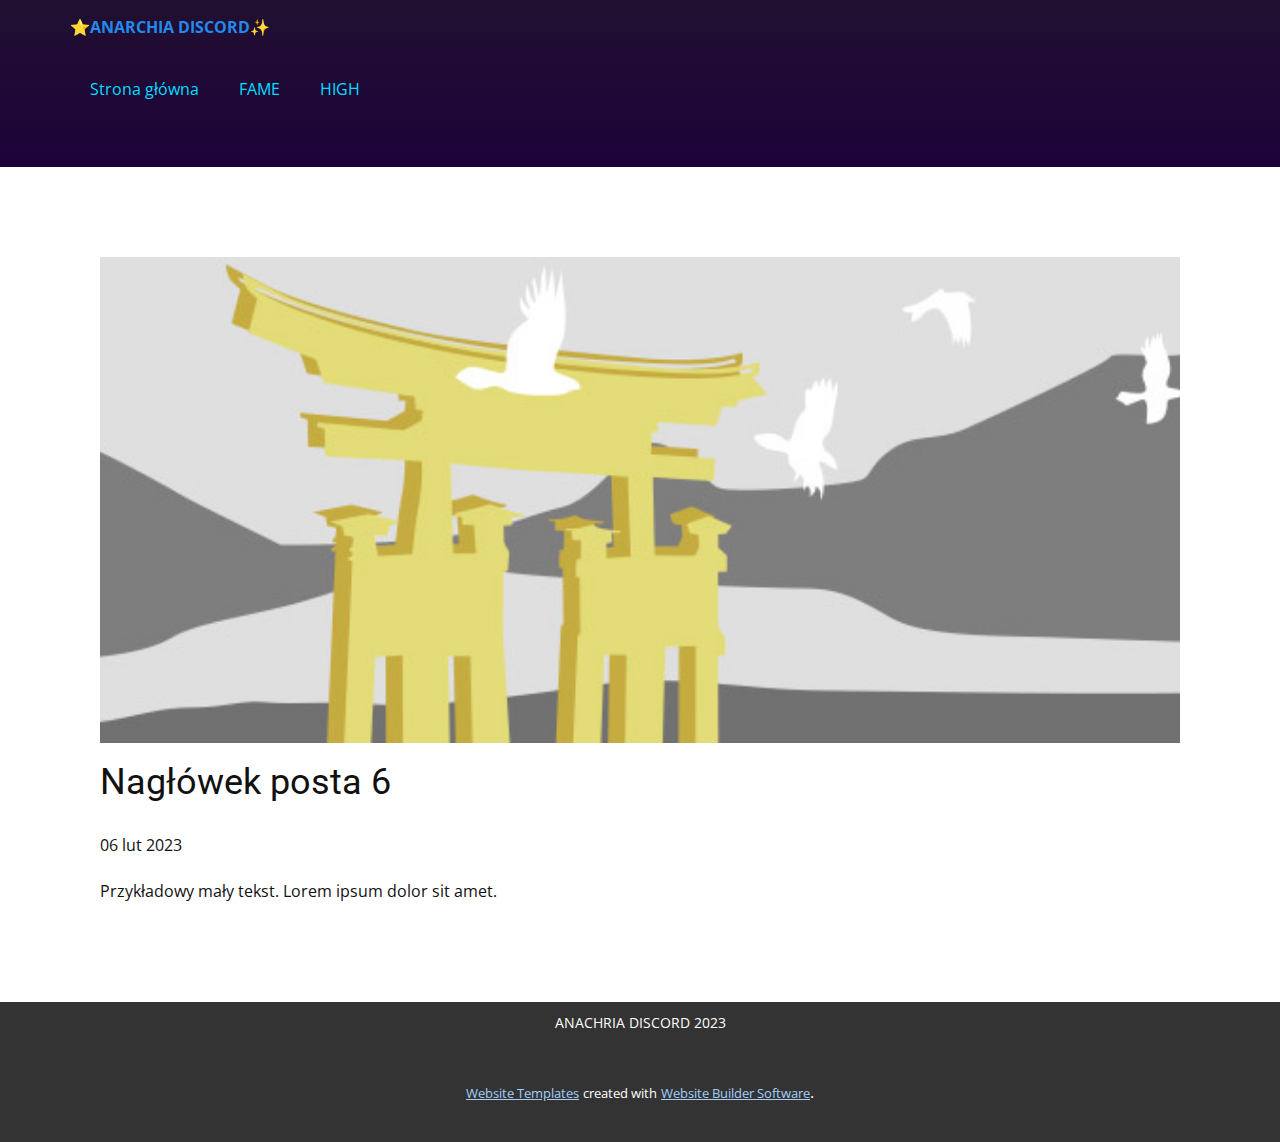
<file: blog/post-5.html>
<!DOCTYPE html>
<html style="font-size: 16px;" lang="pl"><head>
    <meta name="viewport" content="width=device-width, initial-scale=1.0">
    <meta charset="utf-8">
    <meta name="keywords" content="Nagłówek posta 1">
    <meta name="description" content="">
    <title>Nagłówek posta 6 </title>
    <link rel="stylesheet" href="/nicepage.css" media="screen">
<link rel="stylesheet" href="/Post-Template.css" media="screen">
    <script class="u-script" type="text/javascript" src="/jquery.js" defer=""></script>
    <script class="u-script" type="text/javascript" src="/nicepage.js" defer=""></script>
    <meta name="generator" content="Nicepage 5.5.0, nicepage.com">
    <link id="u-theme-google-font" rel="stylesheet" href="https://fonts.googleapis.com/css?family=Roboto:100,100i,300,300i,400,400i,500,500i,700,700i,900,900i|Open+Sans:300,300i,400,400i,500,500i,600,600i,700,700i,800,800i">
    
    
    <script type="application/ld+json">{
		"@context": "http://schema.org",
		"@type": "Organization",
		"name": ""
}</script>
    <meta name="theme-color" content="#228aec">
  <meta data-intl-tel-input-cdn-path="intlTelInput/"></head>
  <body class="u-body u-xl-mode" data-lang="pl"><header class="u-clearfix u-gradient u-header u-header" id="sec-0ab7"><div class="u-clearfix u-sheet u-sheet-1">
        <p class="u-text u-text-default u-text-palette-1-base u-text-1">
          <a class="u-active-none u-border-none u-btn u-button-link u-button-style u-hover-none u-none u-text-palette-1-base u-btn-1" href="/discord.gg/invite/CNcVjqj4tX" target="_blank"> ⭐ANARCHIA DISCORD✨</a>
        </p>
        <nav class="u-menu u-menu-one-level u-offcanvas u-menu-1">
          <div class="menu-collapse">
            <a class="u-button-style u-custom-text-color u-nav-link" href="#">
              <svg class="u-svg-link" viewBox="0 0 24 24"><use xmlns:xlink="http://www.w3.org/1999/xlink" xlink:href="#svg-51d4"></use></svg>
              <svg class="u-svg-content" version="1.1" id="svg-51d4" viewBox="0 0 16 16" x="0px" y="0px" xmlns:xlink="http://www.w3.org/1999/xlink" xmlns="http://www.w3.org/2000/svg"><g><rect y="1" width="16" height="2"></rect><rect y="7" width="16" height="2"></rect><rect y="13" width="16" height="2"></rect>
</g></svg>
            </a>
          </div>
          <div class="u-custom-menu u-nav-container">
            <ul class="u-nav u-unstyled"><li class="u-nav-item"><a class="u-button-style u-nav-link u-text-custom-color-5" href="/Strona-główna.html">Strona główna</a>
</li><li class="u-nav-item"><a class="u-button-style u-nav-link u-text-custom-color-5" href="/LIVE/FAME.html">FAME</a>
</li><li class="u-nav-item"><a class="u-button-style u-nav-link u-text-custom-color-5" href="/LIVE/HIGH.html">HIGH</a>
</li></ul>
          </div>
          <div class="u-custom-menu u-nav-container-collapse">
            <div class="u-black u-container-style u-inner-container-layout u-opacity u-opacity-95 u-sidenav">
              <div class="u-inner-container-layout u-sidenav-overflow">
                <div class="u-menu-close"></div>
                <ul class="u-align-center u-nav u-popupmenu-items u-unstyled u-nav-2"><li class="u-nav-item"><a class="u-button-style u-nav-link" href="/Strona-główna.html">Strona główna</a>
</li><li class="u-nav-item"><a class="u-button-style u-nav-link" href="/LIVE/FAME.html">FAME</a>
</li><li class="u-nav-item"><a class="u-button-style u-nav-link" href="/LIVE/HIGH.html">HIGH</a>
</li></ul>
              </div>
            </div>
            <div class="u-black u-menu-overlay u-opacity u-opacity-70"></div>
          </div>
        </nav>
      </div></header>
    <section class="u-align-center u-clearfix u-section-1" id="sec-85a8">
      <div class="u-clearfix u-sheet u-valign-middle-md u-valign-middle-sm u-valign-middle-xs u-sheet-1"><!--post_details--><!--post_details_options_json--><!--{"source":""}--><!--/post_details_options_json--><!--blog_post-->
        <div class="u-container-style u-expanded-width u-post-details u-post-details-1">
          <div class="u-container-layout u-valign-middle u-container-layout-1"><!--blog_post_image-->
            <img alt="" class="u-blog-control u-expanded-width u-image u-image-default u-image-1" src="/images/8ad73f3c.jpeg"><!--/blog_post_image--><!--blog_post_header-->
            <h2 class="u-blog-control u-text u-text-1">Nagłówek posta 6 </h2><!--/blog_post_header--><!--blog_post_metadata-->
            <div class="u-blog-control u-metadata u-metadata-1"><!--blog_post_metadata_date-->
              <span class="u-meta-date u-meta-icon">06 lut 2023</span><!--/blog_post_metadata_date--><!--blog_post_metadata_category-->
              <!--/blog_post_metadata_category--><!--blog_post_metadata_comments-->
              <!--/blog_post_metadata_comments-->
            </div><!--/blog_post_metadata--><!--blog_post_content-->
            <div class="u-align-justify u-blog-control u-post-content u-text u-text-2 fr-view">
  Przykładowy mały tekst. Lorem ipsum dolor sit amet.
  </div><!--/blog_post_content-->
          </div>
        </div><!--/blog_post--><!--/post_details-->
      </div>
    </section>
    
    
    <footer class="u-align-center u-clearfix u-footer u-grey-80 u-footer" id="sec-470a"><div class="u-clearfix u-sheet u-valign-middle u-sheet-1">
        <p class="u-small-text u-text u-text-variant u-text-1" data-lang-en="Sample text. Click to select the Text Element.">ANACHRIA DISCORD 2023<br>
        </p>
      </div></footer>
    <section class="u-backlink u-clearfix u-grey-80">
      <a class="u-link" href="https://nicepage.com/website-templates" target="_blank">
        <span>Website Templates</span>
      </a>
      <p class="u-text">
        <span>created with</span>
      </p>
      <a class="u-link" href="" target="_blank">
        <span>Website Builder Software</span>
      </a>. 
    </section>
  
</body></html>
</file>
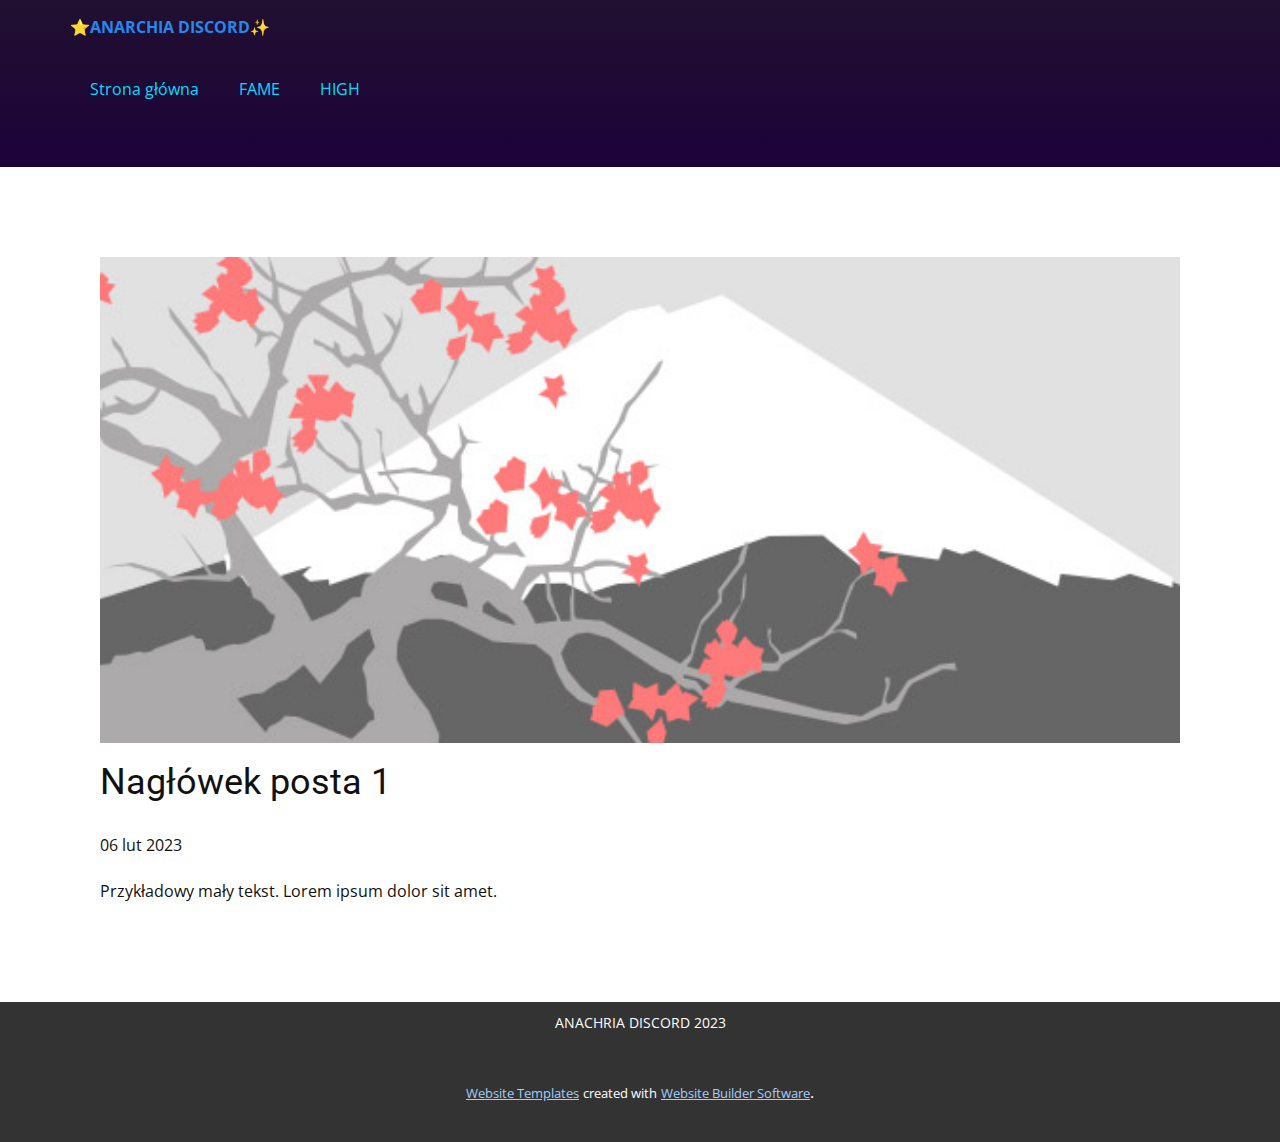
<file: blog/post.html>
<!DOCTYPE html>
<html style="font-size: 16px;" lang="pl"><head>
    <meta name="viewport" content="width=device-width, initial-scale=1.0">
    <meta charset="utf-8">
    <meta name="keywords" content="Nagłówek posta 1">
    <meta name="description" content="">
    <title>Nagłówek posta 1 </title>
    <link rel="stylesheet" href="/nicepage.css" media="screen">
<link rel="stylesheet" href="/Post-Template.css" media="screen">
    <script class="u-script" type="text/javascript" src="/jquery.js" defer=""></script>
    <script class="u-script" type="text/javascript" src="/nicepage.js" defer=""></script>
    <meta name="generator" content="Nicepage 5.5.0, nicepage.com">
    <link id="u-theme-google-font" rel="stylesheet" href="https://fonts.googleapis.com/css?family=Roboto:100,100i,300,300i,400,400i,500,500i,700,700i,900,900i|Open+Sans:300,300i,400,400i,500,500i,600,600i,700,700i,800,800i">
    
    
    <script type="application/ld+json">{
		"@context": "http://schema.org",
		"@type": "Organization",
		"name": ""
}</script>
    <meta name="theme-color" content="#228aec">
  <meta data-intl-tel-input-cdn-path="intlTelInput/"></head>
  <body class="u-body u-xl-mode" data-lang="pl"><header class="u-clearfix u-gradient u-header u-header" id="sec-0ab7"><div class="u-clearfix u-sheet u-sheet-1">
        <p class="u-text u-text-default u-text-palette-1-base u-text-1">
          <a class="u-active-none u-border-none u-btn u-button-link u-button-style u-hover-none u-none u-text-palette-1-base u-btn-1" href="/discord.gg/invite/CNcVjqj4tX" target="_blank"> ⭐ANARCHIA DISCORD✨</a>
        </p>
        <nav class="u-menu u-menu-one-level u-offcanvas u-menu-1">
          <div class="menu-collapse">
            <a class="u-button-style u-custom-text-color u-nav-link" href="#">
              <svg class="u-svg-link" viewBox="0 0 24 24"><use xmlns:xlink="http://www.w3.org/1999/xlink" xlink:href="#svg-51d4"></use></svg>
              <svg class="u-svg-content" version="1.1" id="svg-51d4" viewBox="0 0 16 16" x="0px" y="0px" xmlns:xlink="http://www.w3.org/1999/xlink" xmlns="http://www.w3.org/2000/svg"><g><rect y="1" width="16" height="2"></rect><rect y="7" width="16" height="2"></rect><rect y="13" width="16" height="2"></rect>
</g></svg>
            </a>
          </div>
          <div class="u-custom-menu u-nav-container">
            <ul class="u-nav u-unstyled"><li class="u-nav-item"><a class="u-button-style u-nav-link u-text-custom-color-5" href="/Strona-główna.html">Strona główna</a>
</li><li class="u-nav-item"><a class="u-button-style u-nav-link u-text-custom-color-5" href="/LIVE/FAME.html">FAME</a>
</li><li class="u-nav-item"><a class="u-button-style u-nav-link u-text-custom-color-5" href="/LIVE/HIGH.html">HIGH</a>
</li></ul>
          </div>
          <div class="u-custom-menu u-nav-container-collapse">
            <div class="u-black u-container-style u-inner-container-layout u-opacity u-opacity-95 u-sidenav">
              <div class="u-inner-container-layout u-sidenav-overflow">
                <div class="u-menu-close"></div>
                <ul class="u-align-center u-nav u-popupmenu-items u-unstyled u-nav-2"><li class="u-nav-item"><a class="u-button-style u-nav-link" href="/Strona-główna.html">Strona główna</a>
</li><li class="u-nav-item"><a class="u-button-style u-nav-link" href="/LIVE/FAME.html">FAME</a>
</li><li class="u-nav-item"><a class="u-button-style u-nav-link" href="/LIVE/HIGH.html">HIGH</a>
</li></ul>
              </div>
            </div>
            <div class="u-black u-menu-overlay u-opacity u-opacity-70"></div>
          </div>
        </nav>
      </div></header>
    <section class="u-align-center u-clearfix u-section-1" id="sec-85a8">
      <div class="u-clearfix u-sheet u-valign-middle-md u-valign-middle-sm u-valign-middle-xs u-sheet-1"><!--post_details--><!--post_details_options_json--><!--{"source":""}--><!--/post_details_options_json--><!--blog_post-->
        <div class="u-container-style u-expanded-width u-post-details u-post-details-1">
          <div class="u-container-layout u-valign-middle u-container-layout-1"><!--blog_post_image-->
            <img alt="" class="u-blog-control u-expanded-width u-image u-image-default u-image-1" src="/images/0fd3416c.jpeg"><!--/blog_post_image--><!--blog_post_header-->
            <h2 class="u-blog-control u-text u-text-1">Nagłówek posta 1 </h2><!--/blog_post_header--><!--blog_post_metadata-->
            <div class="u-blog-control u-metadata u-metadata-1"><!--blog_post_metadata_date-->
              <span class="u-meta-date u-meta-icon">06 lut 2023</span><!--/blog_post_metadata_date--><!--blog_post_metadata_category-->
              <!--/blog_post_metadata_category--><!--blog_post_metadata_comments-->
              <!--/blog_post_metadata_comments-->
            </div><!--/blog_post_metadata--><!--blog_post_content-->
            <div class="u-align-justify u-blog-control u-post-content u-text u-text-2 fr-view">
  Przykładowy mały tekst. Lorem ipsum dolor sit amet.
  </div><!--/blog_post_content-->
          </div>
        </div><!--/blog_post--><!--/post_details-->
      </div>
    </section>
    
    
    <footer class="u-align-center u-clearfix u-footer u-grey-80 u-footer" id="sec-470a"><div class="u-clearfix u-sheet u-valign-middle u-sheet-1">
        <p class="u-small-text u-text u-text-variant u-text-1" data-lang-en="Sample text. Click to select the Text Element.">ANACHRIA DISCORD 2023<br>
        </p>
      </div></footer>
    <section class="u-backlink u-clearfix u-grey-80">
      <a class="u-link" href="https://nicepage.com/website-templates" target="_blank">
        <span>Website Templates</span>
      </a>
      <p class="u-text">
        <span>created with</span>
      </p>
      <a class="u-link" href="" target="_blank">
        <span>Website Builder Software</span>
      </a>. 
    </section>
  
</body></html>
</file>
<file: assets/dropdown/css/style.css>
.navbar-dropdown {
  left: 0;
  padding: 0;
  position: absolute;
  right: 0;
  top: 0;
  transition: all 0.45s ease;
  z-index: 1030;
  background: #282828; }
  .navbar-dropdown .navbar-logo {
    margin-right: 0.8rem;
    transition: margin 0.3s ease-in-out;
    vertical-align: middle; }
    .navbar-dropdown .navbar-logo img {
      height: 3.125rem;
      transition: all 0.3s ease-in-out; }
    .navbar-dropdown .navbar-logo.mbr-iconfont {
      font-size: 3.125rem;
      line-height: 3.125rem; }
  .navbar-dropdown .navbar-caption {
    font-weight: 700;
    white-space: normal;
    vertical-align: -4px;
    line-height: 3.125rem !important; }
    .navbar-dropdown .navbar-caption, .navbar-dropdown .navbar-caption:hover {
      color: inherit;
      text-decoration: none; }
  .navbar-dropdown .mbr-iconfont + .navbar-caption {
    vertical-align: -1px; }
  .navbar-dropdown.navbar-fixed-top {
    position: fixed; }
  .navbar-dropdown .navbar-brand span {
    vertical-align: -4px; }
  .navbar-dropdown.bg-color.transparent {
    background: none; }
  .navbar-dropdown.navbar-short .navbar-brand {
    padding: 0.625rem 0; }
    .navbar-dropdown.navbar-short .navbar-brand span {
      vertical-align: -1px; }
  .navbar-dropdown.navbar-short .navbar-caption {
    line-height: 2.375rem !important;
    vertical-align: -2px; }
  .navbar-dropdown.navbar-short .navbar-logo {
    margin-right: 0.5rem; }
    .navbar-dropdown.navbar-short .navbar-logo img {
      height: 2.375rem; }
    .navbar-dropdown.navbar-short .navbar-logo.mbr-iconfont {
      font-size: 2.375rem;
      line-height: 2.375rem; }
  .navbar-dropdown.navbar-short .mbr-table-cell {
    height: 3.625rem; }
  .navbar-dropdown .navbar-close {
    left: 0.6875rem;
    position: fixed;
    top: 0.75rem;
    z-index: 1000; }
  .navbar-dropdown .hamburger-icon {
    content: "";
    display: inline-block;
    vertical-align: middle;
    width: 16px;
    -webkit-box-shadow: 0 -6px 0 1px #282828,0 0 0 1px #282828,0 6px 0 1px #282828;
    -moz-box-shadow: 0 -6px 0 1px #282828,0 0 0 1px #282828,0 6px 0 1px #282828;
    box-shadow: 0 -6px 0 1px #282828,0 0 0 1px #282828,0 6px 0 1px #282828; }

.dropdown-menu .dropdown-toggle[data-toggle="dropdown-submenu"]::after {
  border-bottom: 0.35em solid transparent;
  border-left: 0.35em solid;
  border-right: 0;
  border-top: 0.35em solid transparent;
  margin-left: 0.3rem; }

.dropdown-menu .dropdown-item:focus {
  outline: 0; }

.nav-dropdown {
  font-size: 0.75rem;
  font-weight: 500;
  height: auto !important; }
  .nav-dropdown .nav-btn {
    padding-left: 1rem; }
  .nav-dropdown .link {
    margin: .667em 1.667em;
    font-weight: 500;
    padding: 0;
    transition: color .2s ease-in-out; }
    .nav-dropdown .link.dropdown-toggle {
      margin-right: 2.583em; }
      .nav-dropdown .link.dropdown-toggle::after {
        margin-left: .25rem;
        border-top: 0.35em solid;
        border-right: 0.35em solid transparent;
        border-left: 0.35em solid transparent;
        border-bottom: 0; }
      .nav-dropdown .link.dropdown-toggle[aria-expanded="true"] {
        margin: 0;
        padding: 0.667em 3.263em  0.667em 1.667em; }
  .nav-dropdown .link::after,
  .nav-dropdown .dropdown-item::after {
    color: inherit; }
  .nav-dropdown .btn {
    font-size: 0.75rem;
    font-weight: 700;
    letter-spacing: 0;
    margin-bottom: 0;
    padding-left: 1.25rem;
    padding-right: 1.25rem; }
  .nav-dropdown .dropdown-menu {
    border-radius: 0;
    border: 0;
    left: 0;
    margin: 0;
    padding-bottom: 1.25rem;
    padding-top: 1.25rem;
    position: relative; }
  .nav-dropdown .dropdown-submenu {
    margin-left: 0.125rem;
    top: 0; }
  .nav-dropdown .dropdown-item {
    font-weight: 500;
    line-height: 2;
    padding: 0.3846em 4.615em 0.3846em 1.5385em;
    position: relative;
    transition: color .2s ease-in-out, background-color .2s ease-in-out; }
    .nav-dropdown .dropdown-item::after {
      margin-top: -0.3077em;
      position: absolute;
      right: 1.1538em;
      top: 50%; }
    .nav-dropdown .dropdown-item:focus, .nav-dropdown .dropdown-item:hover {
      background: none; }

@media (max-width: 767px) {
  .nav-dropdown.navbar-toggleable-sm {
    bottom: 0;
    display: none;
    left: 0;
    overflow-x: hidden;
    position: fixed;
    top: 0;
    transform: translateX(-100%);
    -ms-transform: translateX(-100%);
    -webkit-transform: translateX(-100%);
    width: 18.75rem;
    z-index: 999; } }
.nav-dropdown.navbar-toggleable-xl {
  bottom: 0;
  display: none;
  left: 0;
  overflow-x: hidden;
  position: fixed;
  top: 0;
  transform: translateX(-100%);
  -ms-transform: translateX(-100%);
  -webkit-transform: translateX(-100%);
  width: 18.75rem;
  z-index: 999; }

.nav-dropdown-sm {
  display: block !important;
  overflow-x: hidden;
  overflow: auto;
  padding-top: 3.875rem; }
  .nav-dropdown-sm::after {
    content: "";
    display: block;
    height: 3rem;
    width: 100%; }
  .nav-dropdown-sm.collapse.in ~ .navbar-close {
    display: block !important; }
  .nav-dropdown-sm.collapsing, .nav-dropdown-sm.collapse.in {
    transform: translateX(0);
    -ms-transform: translateX(0);
    -webkit-transform: translateX(0);
    transition: all 0.25s ease-out;
    -webkit-transition: all 0.25s ease-out;
    background: #282828; }
  .nav-dropdown-sm.collapsing[aria-expanded="false"] {
    transform: translateX(-100%);
    -ms-transform: translateX(-100%);
    -webkit-transform: translateX(-100%); }
  .nav-dropdown-sm .nav-item {
    display: block;
    margin-left: 0 !important;
    padding-left: 0; }
  .nav-dropdown-sm .link,
  .nav-dropdown-sm .dropdown-item {
    border-top: 1px dotted rgba(255, 255, 255, 0.1);
    font-size: 0.8125rem;
    line-height: 1.6;
    margin: 0 !important;
    padding: 0.875rem 2.4rem 0.875rem 1.5625rem !important;
    position: relative;
    white-space: normal; }
    .nav-dropdown-sm .link:focus, .nav-dropdown-sm .link:hover,
    .nav-dropdown-sm .dropdown-item:focus,
    .nav-dropdown-sm .dropdown-item:hover {
      background: rgba(0, 0, 0, 0.2) !important;
      color: #c0a375; }
  .nav-dropdown-sm .nav-btn {
    position: relative;
    padding: 1.5625rem 1.5625rem 0 1.5625rem; }
    .nav-dropdown-sm .nav-btn::before {
      border-top: 1px dotted rgba(255, 255, 255, 0.1);
      content: "";
      left: 0;
      position: absolute;
      top: 0;
      width: 100%; }
    .nav-dropdown-sm .nav-btn + .nav-btn {
      padding-top: 0.625rem; }
      .nav-dropdown-sm .nav-btn + .nav-btn::before {
        display: none; }
  .nav-dropdown-sm .btn {
    padding: 0.625rem 0; }
  .nav-dropdown-sm .dropdown-toggle[data-toggle="dropdown-submenu"]::after {
    margin-left: .25rem;
    border-top: 0.35em solid;
    border-right: 0.35em solid transparent;
    border-left: 0.35em solid transparent;
    border-bottom: 0; }
  .nav-dropdown-sm .dropdown-toggle[data-toggle="dropdown-submenu"][aria-expanded="true"]::after {
    border-top: 0;
    border-right: 0.35em solid transparent;
    border-left: 0.35em solid transparent;
    border-bottom: 0.35em solid; }
  .nav-dropdown-sm .dropdown-menu {
    margin: 0;
    padding: 0;
    position: relative;
    top: 0;
    left: 0;
    width: 100%;
    border: 0;
    float: none;
    border-radius: 0;
    background: none; }
  .nav-dropdown-sm .dropdown-submenu {
    left: 100%;
    margin-left: 0.125rem;
    margin-top: -1.25rem;
    top: 0; }

.navbar-toggleable-sm .nav-dropdown .dropdown-menu {
  position: absolute; }

.navbar-toggleable-sm .nav-dropdown .dropdown-submenu {
  left: 100%;
  margin-left: 0.125rem;
  margin-top: -1.25rem;
  top: 0; }

.navbar-toggleable-sm.opened .nav-dropdown .dropdown-menu {
  position: relative; }

.navbar-toggleable-sm.opened .nav-dropdown .dropdown-submenu {
  left: 0;
  margin-left: 00rem;
  margin-top: 0rem;
  top: 0; }

.is-builder .nav-dropdown.collapsing {
  transition: none !important; }
</file>
<file: assets/socicon/css/styles.css>
@charset "UTF-8";

@font-face {
  font-family: 'Socicon';
  src:  url('../fonts/socicon.eot');
  src:  url('../fonts/socicon.eot?#iefix') format('embedded-opentype'),
    url('../fonts/socicon.woff2') format('woff2'),
    url('../fonts/socicon.ttf') format('truetype'),
    url('../fonts/socicon.woff') format('woff'),
    url('../fonts/socicon.svg#socicon') format('svg');
  font-weight: normal;
  font-style: normal;
  font-display: swap;
}

[data-icon]:before {
  font-family: "socicon" !important;
  content: attr(data-icon);
  font-style: normal !important;
  font-weight: normal !important;
  font-variant: normal !important;
  text-transform: none !important;
  speak: none;
  line-height: 1;
  -webkit-font-smoothing: antialiased;
  -moz-osx-font-smoothing: grayscale;
}

[class^="socicon-"], [class*=" socicon-"] {
  /* use !important to prevent issues with browser extensions that change fonts */
  font-family: 'Socicon' !important;
  speak: none;
  font-style: normal;
  font-weight: normal;
  font-variant: normal;
  text-transform: none;
  line-height: 1;

  /* Better Font Rendering =========== */
  -webkit-font-smoothing: antialiased;
  -moz-osx-font-smoothing: grayscale;
}

.socicon-eitaa:before {
  content: "\e97c";
}
.socicon-soroush:before {
  content: "\e97d";
}
.socicon-bale:before {
  content: "\e97e";
}
.socicon-zazzle:before {
  content: "\e97b";
}
.socicon-society6:before {
  content: "\e97a";
}
.socicon-redbubble:before {
  content: "\e979";
}
.socicon-avvo:before {
  content: "\e978";
}
.socicon-stitcher:before {
  content: "\e977";
}
.socicon-googlehangouts:before {
  content: "\e974";
}
.socicon-dlive:before {
  content: "\e975";
}
.socicon-vsco:before {
  content: "\e976";
}
.socicon-flipboard:before {
  content: "\e973";
}
.socicon-ubuntu:before {
  content: "\e958";
}
.socicon-artstation:before {
  content: "\e959";
}
.socicon-invision:before {
  content: "\e95a";
}
.socicon-torial:before {
  content: "\e95b";
}
.socicon-collectorz:before {
  content: "\e95c";
}
.socicon-seenthis:before {
  content: "\e95d";
}
.socicon-googleplaymusic:before {
  content: "\e95e";
}
.socicon-debian:before {
  content: "\e95f";
}
.socicon-filmfreeway:before {
  content: "\e960";
}
.socicon-gnome:before {
  content: "\e961";
}
.socicon-itchio:before {
  content: "\e962";
}
.socicon-jamendo:before {
  content: "\e963";
}
.socicon-mix:before {
  content: "\e964";
}
.socicon-sharepoint:before {
  content: "\e965";
}
.socicon-tinder:before {
  content: "\e966";
}
.socicon-windguru:before {
  content: "\e967";
}
.socicon-cdbaby:before {
  content: "\e968";
}
.socicon-elementaryos:before {
  content: "\e969";
}
.socicon-stage32:before {
  content: "\e96a";
}
.socicon-tiktok:before {
  content: "\e96b";
}
.socicon-gitter:before {
  content: "\e96c";
}
.socicon-letterboxd:before {
  content: "\e96d";
}
.socicon-threema:before {
  content: "\e96e";
}
.socicon-splice:before {
  content: "\e96f";
}
.socicon-metapop:before {
  content: "\e970";
}
.socicon-naver:before {
  content: "\e971";
}
.socicon-remote:before {
  content: "\e972";
}
.socicon-internet:before {
  content: "\e957";
}
.socicon-moddb:before {
  content: "\e94b";
}
.socicon-indiedb:before {
  content: "\e94c";
}
.socicon-traxsource:before {
  content: "\e94d";
}
.socicon-gamefor:before {
  content: "\e94e";
}
.socicon-pixiv:before {
  content: "\e94f";
}
.socicon-myanimelist:before {
  content: "\e950";
}
.socicon-blackberry:before {
  content: "\e951";
}
.socicon-wickr:before {
  content: "\e952";
}
.socicon-spip:before {
  content: "\e953";
}
.socicon-napster:before {
  content: "\e954";
}
.socicon-beatport:before {
  content: "\e955";
}
.socicon-hackerone:before {
  content: "\e956";
}
.socicon-hackernews:before {
  content: "\e946";
}
.socicon-smashwords:before {
  content: "\e947";
}
.socicon-kobo:before {
  content: "\e948";
}
.socicon-bookbub:before {
  content: "\e949";
}
.socicon-mailru:before {
  content: "\e94a";
}
.socicon-gitlab:before {
  content: "\e945";
}
.socicon-instructables:before {
  content: "\e944";
}
.socicon-portfolio:before {
  content: "\e943";
}
.socicon-codered:before {
  content: "\e940";
}
.socicon-origin:before {
  content: "\e941";
}
.socicon-nextdoor:before {
  content: "\e942";
}
.socicon-udemy:before {
  content: "\e93f";
}
.socicon-livemaster:before {
  content: "\e93e";
}
.socicon-crunchbase:before {
  content: "\e93b";
}
.socicon-homefy:before {
  content: "\e93c";
}
.socicon-calendly:before {
  content: "\e93d";
}
.socicon-realtor:before {
  content: "\e90f";
}
.socicon-tidal:before {
  content: "\e910";
}
.socicon-qobuz:before {
  content: "\e911";
}
.socicon-natgeo:before {
  content: "\e912";
}
.socicon-mastodon:before {
  content: "\e913";
}
.socicon-unsplash:before {
  content: "\e914";
}
.socicon-homeadvisor:before {
  content: "\e915";
}
.socicon-angieslist:before {
  content: "\e916";
}
.socicon-codepen:before {
  content: "\e917";
}
.socicon-slack:before {
  content: "\e918";
}
.socicon-openaigym:before {
  content: "\e919";
}
.socicon-logmein:before {
  content: "\e91a";
}
.socicon-fiverr:before {
  content: "\e91b";
}
.socicon-gotomeeting:before {
  content: "\e91c";
}
.socicon-aliexpress:before {
  content: "\e91d";
}
.socicon-guru:before {
  content: "\e91e";
}
.socicon-appstore:before {
  content: "\e91f";
}
.socicon-homes:before {
  content: "\e920";
}
.socicon-zoom:before {
  content: "\e921";
}
.socicon-alibaba:before {
  content: "\e922";
}
.socicon-craigslist:before {
  content: "\e923";
}
.socicon-wix:before {
  content: "\e924";
}
.socicon-redfin:before {
  content: "\e925";
}
.socicon-googlecalendar:before {
  content: "\e926";
}
.socicon-shopify:before {
  content: "\e927";
}
.socicon-freelancer:before {
  content: "\e928";
}
.socicon-seedrs:before {
  content: "\e929";
}
.socicon-bing:before {
  content: "\e92a";
}
.socicon-doodle:before {
  content: "\e92b";
}
.socicon-bonanza:before {
  content: "\e92c";
}
.socicon-squarespace:before {
  content: "\e92d";
}
.socicon-toptal:before {
  content: "\e92e";
}
.socicon-gust:before {
  content: "\e92f";
}
.socicon-ask:before {
  content: "\e930";
}
.socicon-trulia:before {
  content: "\e931";
}
.socicon-loomly:before {
  content: "\e932";
}
.socicon-ghost:before {
  content: "\e933";
}
.socicon-upwork:before {
  content: "\e934";
}
.socicon-fundable:before {
  content: "\e935";
}
.socicon-booking:before {
  content: "\e936";
}
.socicon-googlemaps:before {
  content: "\e937";
}
.socicon-zillow:before {
  content: "\e938";
}
.socicon-niconico:before {
  content: "\e939";
}
.socicon-toneden:before {
  content: "\e93a";
}
.socicon-augment:before {
  content: "\e908";
}
.socicon-bitbucket:before {
  content: "\e909";
}
.socicon-fyuse:before {
  content: "\e90a";
}
.socicon-yt-gaming:before {
  content: "\e90b";
}
.socicon-sketchfab:before {
  content: "\e90c";
}
.socicon-mobcrush:before {
  content: "\e90d";
}
.socicon-microsoft:before {
  content: "\e90e";
}
.socicon-pandora:before {
  content: "\e907";
}
.socicon-messenger:before {
  content: "\e906";
}
.socicon-gamewisp:before {
  content: "\e905";
}
.socicon-bloglovin:before {
  content: "\e904";
}
.socicon-tunein:before {
  content: "\e903";
}
.socicon-gamejolt:before {
  content: "\e901";
}
.socicon-trello:before {
  content: "\e902";
}
.socicon-spreadshirt:before {
  content: "\e900";
}
.socicon-500px:before {
  content: "\e000";
}
.socicon-8tracks:before {
  content: "\e001";
}
.socicon-airbnb:before {
  content: "\e002";
}
.socicon-alliance:before {
  content: "\e003";
}
.socicon-amazon:before {
  content: "\e004";
}
.socicon-amplement:before {
  content: "\e005";
}
.socicon-android:before {
  content: "\e006";
}
.socicon-angellist:before {
  content: "\e007";
}
.socicon-apple:before {
  content: "\e008";
}
.socicon-appnet:before {
  content: "\e009";
}
.socicon-baidu:before {
  content: "\e00a";
}
.socicon-bandcamp:before {
  content: "\e00b";
}
.socicon-battlenet:before {
  content: "\e00c";
}
.socicon-mixer:before {
  content: "\e00d";
}
.socicon-bebee:before {
  content: "\e00e";
}
.socicon-bebo:before {
  content: "\e00f";
}
.socicon-behance:before {
  content: "\e010";
}
.socicon-blizzard:before {
  content: "\e011";
}
.socicon-blogger:before {
  content: "\e012";
}
.socicon-buffer:before {
  content: "\e013";
}
.socicon-chrome:before {
  content: "\e014";
}
.socicon-coderwall:before {
  content: "\e015";
}
.socicon-curse:before {
  content: "\e016";
}
.socicon-dailymotion:before {
  content: "\e017";
}
.socicon-deezer:before {
  content: "\e018";
}
.socicon-delicious:before {
  content: "\e019";
}
.socicon-deviantart:before {
  content: "\e01a";
}
.socicon-diablo:before {
  content: "\e01b";
}
.socicon-digg:before {
  content: "\e01c";
}
.socicon-discord:before {
  content: "\e01d";
}
.socicon-disqus:before {
  content: "\e01e";
}
.socicon-douban:before {
  content: "\e01f";
}
.socicon-draugiem:before {
  content: "\e020";
}
.socicon-dribbble:before {
  content: "\e021";
}
.socicon-drupal:before {
  content: "\e022";
}
.socicon-ebay:before {
  content: "\e023";
}
.socicon-ello:before {
  content: "\e024";
}
.socicon-endomodo:before {
  content: "\e025";
}
.socicon-envato:before {
  content: "\e026";
}
.socicon-etsy:before {
  content: "\e027";
}
.socicon-facebook:before {
  content: "\e028";
}
.socicon-feedburner:before {
  content: "\e029";
}
.socicon-filmweb:before {
  content: "\e02a";
}
.socicon-firefox:before {
  content: "\e02b";
}
.socicon-flattr:before {
  content: "\e02c";
}
.socicon-flickr:before {
  content: "\e02d";
}
.socicon-formulr:before {
  content: "\e02e";
}
.socicon-forrst:before {
  content: "\e02f";
}
.socicon-foursquare:before {
  content: "\e030";
}
.socicon-friendfeed:before {
  content: "\e031";
}
.socicon-github:before {
  content: "\e032";
}
.socicon-goodreads:before {
  content: "\e033";
}
.socicon-google:before {
  content: "\e034";
}
.socicon-googlescholar:before {
  content: "\e035";
}
.socicon-googlegroups:before {
  content: "\e036";
}
.socicon-googlephotos:before {
  content: "\e037";
}
.socicon-googleplus:before {
  content: "\e038";
}
.socicon-grooveshark:before {
  content: "\e039";
}
.socicon-hackerrank:before {
  content: "\e03a";
}
.socicon-hearthstone:before {
  content: "\e03b";
}
.socicon-hellocoton:before {
  content: "\e03c";
}
.socicon-heroes:before {
  content: "\e03d";
}
.socicon-smashcast:before {
  content: "\e03e";
}
.socicon-horde:before {
  content: "\e03f";
}
.socicon-houzz:before {
  content: "\e040";
}
.socicon-icq:before {
  content: "\e041";
}
.socicon-identica:before {
  content: "\e042";
}
.socicon-imdb:before {
  content: "\e043";
}
.socicon-instagram:before {
  content: "\e044";
}
.socicon-issuu:before {
  content: "\e045";
}
.socicon-istock:before {
  content: "\e046";
}
.socicon-itunes:before {
  content: "\e047";
}
.socicon-keybase:before {
  content: "\e048";
}
.socicon-lanyrd:before {
  content: "\e049";
}
.socicon-lastfm:before {
  content: "\e04a";
}
.socicon-line:before {
  content: "\e04b";
}
.socicon-linkedin:before {
  content: "\e04c";
}
.socicon-livejournal:before {
  content: "\e04d";
}
.socicon-lyft:before {
  content: "\e04e";
}
.socicon-macos:before {
  content: "\e04f";
}
.socicon-mail:before {
  content: "\e050";
}
.socicon-medium:before {
  content: "\e051";
}
.socicon-meetup:before {
  content: "\e052";
}
.socicon-mixcloud:before {
  content: "\e053";
}
.socicon-modelmayhem:before {
  content: "\e054";
}
.socicon-mumble:before {
  content: "\e055";
}
.socicon-myspace:before {
  content: "\e056";
}
.socicon-newsvine:before {
  content: "\e057";
}
.socicon-nintendo:before {
  content: "\e058";
}
.socicon-npm:before {
  content: "\e059";
}
.socicon-odnoklassniki:before {
  content: "\e05a";
}
.socicon-openid:before {
  content: "\e05b";
}
.socicon-opera:before {
  content: "\e05c";
}
.socicon-outlook:before {
  content: "\e05d";
}
.socicon-overwatch:before {
  content: "\e05e";
}
.socicon-patreon:before {
  content: "\e05f";
}
.socicon-paypal:before {
  content: "\e060";
}
.socicon-periscope:before {
  content: "\e061";
}
.socicon-persona:before {
  content: "\e062";
}
.socicon-pinterest:before {
  content: "\e063";
}
.socicon-play:before {
  content: "\e064";
}
.socicon-player:before {
  content: "\e065";
}
.socicon-playstation:before {
  content: "\e066";
}
.socicon-pocket:before {
  content: "\e067";
}
.socicon-qq:before {
  content: "\e068";
}
.socicon-quora:before {
  content: "\e069";
}
.socicon-raidcall:before {
  content: "\e06a";
}
.socicon-ravelry:before {
  content: "\e06b";
}
.socicon-reddit:before {
  content: "\e06c";
}
.socicon-renren:before {
  content: "\e06d";
}
.socicon-researchgate:before {
  content: "\e06e";
}
.socicon-residentadvisor:before {
  content: "\e06f";
}
.socicon-reverbnation:before {
  content: "\e070";
}
.socicon-rss:before {
  content: "\e071";
}
.socicon-sharethis:before {
  content: "\e072";
}
.socicon-skype:before {
  content: "\e073";
}
.socicon-slideshare:before {
  content: "\e074";
}
.socicon-smugmug:before {
  content: "\e075";
}
.socicon-snapchat:before {
  content: "\e076";
}
.socicon-songkick:before {
  content: "\e077";
}
.socicon-soundcloud:before {
  content: "\e078";
}
.socicon-spotify:before {
  content: "\e079";
}
.socicon-stackexchange:before {
  content: "\e07a";
}
.socicon-stackoverflow:before {
  content: "\e07b";
}
.socicon-starcraft:before {
  content: "\e07c";
}
.socicon-stayfriends:before {
  content: "\e07d";
}
.socicon-steam:before {
  content: "\e07e";
}
.socicon-storehouse:before {
  content: "\e07f";
}
.socicon-strava:before {
  content: "\e080";
}
.socicon-streamjar:before {
  content: "\e081";
}
.socicon-stumbleupon:before {
  content: "\e082";
}
.socicon-swarm:before {
  content: "\e083";
}
.socicon-teamspeak:before {
  content: "\e084";
}
.socicon-teamviewer:before {
  content: "\e085";
}
.socicon-technorati:before {
  content: "\e086";
}
.socicon-telegram:before {
  content: "\e087";
}
.socicon-tripadvisor:before {
  content: "\e088";
}
.socicon-tripit:before {
  content: "\e089";
}
.socicon-triplej:before {
  content: "\e08a";
}
.socicon-tumblr:before {
  content: "\e08b";
}
.socicon-twitch:before {
  content: "\e08c";
}
.socicon-twitter:before {
  content: "\e08d";
}
.socicon-uber:before {
  content: "\e08e";
}
.socicon-ventrilo:before {
  content: "\e08f";
}
.socicon-viadeo:before {
  content: "\e090";
}
.socicon-viber:before {
  content: "\e091";
}
.socicon-viewbug:before {
  content: "\e092";
}
.socicon-vimeo:before {
  content: "\e093";
}
.socicon-vine:before {
  content: "\e094";
}
.socicon-vkontakte:before {
  content: "\e095";
}
.socicon-warcraft:before {
  content: "\e096";
}
.socicon-wechat:before {
  content: "\e097";
}
.socicon-weibo:before {
  content: "\e098";
}
.socicon-whatsapp:before {
  content: "\e099";
}
.socicon-wikipedia:before {
  content: "\e09a";
}
.socicon-windows:before {
  content: "\e09b";
}
.socicon-wordpress:before {
  content: "\e09c";
}
.socicon-wykop:before {
  content: "\e09d";
}
.socicon-xbox:before {
  content: "\e09e";
}
.socicon-xing:before {
  content: "\e09f";
}
.socicon-yahoo:before {
  content: "\e0a0";
}
.socicon-yammer:before {
  content: "\e0a1";
}
.socicon-yandex:before {
  content: "\e0a2";
}
.socicon-yelp:before {
  content: "\e0a3";
}
.socicon-younow:before {
  content: "\e0a4";
}
.socicon-youtube:before {
  content: "\e0a5";
}
.socicon-zapier:before {
  content: "\e0a6";
}
.socicon-zerply:before {
  content: "\e0a7";
}
.socicon-zomato:before {
  content: "\e0a8";
}
.socicon-zynga:before {
  content: "\e0a9";
}
</file>
<file: assets/theme/css/style.css>
@charset "UTF-8";
section {
  background-color: #ffffff;
}

body {
  font-style: normal;
  line-height: 1.5;
  font-weight: 400;
  color: #232323;
  position: relative;
}

button {
  background-color: transparent;
  border-color: transparent;
}

section,
.container,
.container-fluid {
  position: relative;
  word-wrap: break-word;
}

a.mbr-iconfont:hover {
  text-decoration: none;
}

.article .lead p,
.article .lead ul,
.article .lead ol,
.article .lead pre,
.article .lead blockquote {
  margin-bottom: 0;
}

a {
  font-style: normal;
  font-weight: 400;
  cursor: pointer;
}
a, a:hover {
  text-decoration: none;
}

.mbr-section-title {
  font-style: normal;
  line-height: 1.3;
}

.mbr-section-subtitle {
  line-height: 1.3;
}

.mbr-text {
  font-style: normal;
  line-height: 1.7;
}

h1,
h2,
h3,
h4,
h5,
h6,
.display-1,
.display-2,
.display-4,
.display-5,
.display-7,
span,
p,
a {
  line-height: 1;
  word-break: break-word;
  word-wrap: break-word;
  font-weight: 400;
}

b,
strong {
  font-weight: bold;
}

input:-webkit-autofill, input:-webkit-autofill:hover, input:-webkit-autofill:focus, input:-webkit-autofill:active {
  transition-delay: 9999s;
  -webkit-transition-property: background-color, color;
  transition-property: background-color, color;
}

textarea[type=hidden] {
  display: none;
}

section {
  background-position: 50% 50%;
  background-repeat: no-repeat;
  background-size: cover;
}
section .mbr-background-video,
section .mbr-background-video-preview {
  position: absolute;
  bottom: 0;
  left: 0;
  right: 0;
  top: 0;
}

.hidden {
  visibility: hidden;
}

.mbr-z-index20 {
  z-index: 20;
}

/*! Base colors */
.mbr-white {
  color: #ffffff;
}

.mbr-black {
  color: #111111;
}

.mbr-bg-white {
  background-color: #ffffff;
}

.mbr-bg-black {
  background-color: #000000;
}

/*! Text-aligns */
.align-left {
  text-align: left;
}

.align-center {
  text-align: center;
}

.align-right {
  text-align: right;
}

/*! Font-weight  */
.mbr-light {
  font-weight: 300;
}

.mbr-regular {
  font-weight: 400;
}

.mbr-semibold {
  font-weight: 500;
}

.mbr-bold {
  font-weight: 700;
}

/*! Media  */
.media-content {
  flex-basis: 100%;
}

.media-container-row {
  display: flex;
  flex-direction: row;
  flex-wrap: wrap;
  justify-content: center;
  align-content: center;
  align-items: start;
}
.media-container-row .media-size-item {
  width: 400px;
}

.media-container-column {
  display: flex;
  flex-direction: column;
  flex-wrap: wrap;
  justify-content: center;
  align-content: center;
  align-items: stretch;
}
.media-container-column > * {
  width: 100%;
}

@media (min-width: 992px) {
  .media-container-row {
    flex-wrap: nowrap;
  }
}
figure {
  margin-bottom: 0;
  overflow: hidden;
}

figure[mbr-media-size] {
  transition: width 0.1s;
}

img,
iframe {
  display: block;
  width: 100%;
}

.card {
  background-color: transparent;
  border: none;
}

.card-box {
  width: 100%;
}

.card-img {
  text-align: center;
  flex-shrink: 0;
  -webkit-flex-shrink: 0;
}

.media {
  max-width: 100%;
  margin: 0 auto;
}

.mbr-figure {
  align-self: center;
}

.media-container > div {
  max-width: 100%;
}

.mbr-figure img,
.card-img img {
  width: 100%;
}

@media (max-width: 991px) {
  .media-size-item {
    width: auto !important;
  }

  .media {
    width: auto;
  }

  .mbr-figure {
    width: 100% !important;
  }
}
/*! Buttons */
.mbr-section-btn {
  margin-left: -0.6rem;
  margin-right: -0.6rem;
  font-size: 0;
}

.btn {
  font-weight: 600;
  border-width: 1px;
  font-style: normal;
  margin: 0.6rem 0.6rem;
  white-space: normal;
  transition: all 0.2s ease-in-out;
  display: inline-flex;
  align-items: center;
  justify-content: center;
  word-break: break-word;
}

.btn-sm {
  font-weight: 600;
  letter-spacing: 0px;
  transition: all 0.3s ease-in-out;
}

.btn-md {
  font-weight: 600;
  letter-spacing: 0px;
  transition: all 0.3s ease-in-out;
}

.btn-lg {
  font-weight: 600;
  letter-spacing: 0px;
  transition: all 0.3s ease-in-out;
}

.btn-form {
  margin: 0;
}
.btn-form:hover {
  cursor: pointer;
}

nav .mbr-section-btn {
  margin-left: 0rem;
  margin-right: 0rem;
}

/*! Btn icon margin */
.btn .mbr-iconfont,
.btn.btn-sm .mbr-iconfont {
  order: 1;
  cursor: pointer;
  margin-left: 0.5rem;
  vertical-align: sub;
}

.btn.btn-md .mbr-iconfont,
.btn.btn-md .mbr-iconfont {
  margin-left: 0.8rem;
}

.mbr-regular {
  font-weight: 400;
}

.mbr-semibold {
  font-weight: 500;
}

.mbr-bold {
  font-weight: 700;
}

[type=submit] {
  -webkit-appearance: none;
}

/*! Full-screen */
.mbr-fullscreen .mbr-overlay {
  min-height: 100vh;
}

.mbr-fullscreen {
  display: flex;
  display: -moz-flex;
  display: -ms-flex;
  display: -o-flex;
  align-items: center;
  min-height: 100vh;
  padding-top: 3rem;
  padding-bottom: 3rem;
}

/*! Map */
.map {
  height: 25rem;
  position: relative;
}
.map iframe {
  width: 100%;
  height: 100%;
}

/*! Scroll to top arrow */
.mbr-arrow-up {
  bottom: 25px;
  right: 90px;
  position: fixed;
  text-align: right;
  z-index: 5000;
  color: #ffffff;
  font-size: 22px;
}

.mbr-arrow-up a {
  background: rgba(0, 0, 0, 0.2);
  border-radius: 50%;
  color: #fff;
  display: inline-block;
  height: 60px;
  width: 60px;
  border: 2px solid #fff;
  outline-style: none !important;
  position: relative;
  text-decoration: none;
  transition: all 0.3s ease-in-out;
  cursor: pointer;
  text-align: center;
}
.mbr-arrow-up a:hover {
  background-color: rgba(0, 0, 0, 0.4);
}
.mbr-arrow-up a i {
  line-height: 60px;
}

.mbr-arrow-up-icon {
  display: block;
  color: #fff;
}

.mbr-arrow-up-icon::before {
  content: "›";
  display: inline-block;
  font-family: serif;
  font-size: 22px;
  line-height: 1;
  font-style: normal;
  position: relative;
  top: 6px;
  left: -4px;
  transform: rotate(-90deg);
}

/*! Arrow Down */
.mbr-arrow {
  position: absolute;
  bottom: 45px;
  left: 50%;
  width: 60px;
  height: 60px;
  cursor: pointer;
  background-color: rgba(80, 80, 80, 0.5);
  border-radius: 50%;
  transform: translateX(-50%);
}
@media (max-width: 767px) {
  .mbr-arrow {
    display: none;
  }
}
.mbr-arrow > a {
  display: inline-block;
  text-decoration: none;
  outline-style: none;
  -webkit-animation: arrowdown 1.7s ease-in-out infinite;
          animation: arrowdown 1.7s ease-in-out infinite;
  color: #ffffff;
}
.mbr-arrow > a > i {
  position: absolute;
  top: -2px;
  left: 15px;
  font-size: 2rem;
}

#scrollToTop a i::before {
  content: "";
  position: absolute;
  display: block;
  border-bottom: 2.5px solid #fff;
  border-left: 2.5px solid #fff;
  width: 27.8%;
  height: 27.8%;
  left: 50%;
  top: 51%;
  transform: translateY(-30%) translateX(-50%) rotate(135deg);
}

@keyframes arrowdown {
  0% {
    transform: translateY(0px);
  }
  50% {
    transform: translateY(-5px);
  }
  100% {
    transform: translateY(0px);
  }
}
@-webkit-keyframes arrowdown {
  0% {
    transform: translateY(0px);
  }
  50% {
    transform: translateY(-5px);
  }
  100% {
    transform: translateY(0px);
  }
}
@media (max-width: 500px) {
  .mbr-arrow-up {
    left: 0;
    right: 0;
    text-align: center;
  }
}
/*Gradients animation*/
@keyframes gradient-animation {
  from {
    background-position: 0% 100%;
    -webkit-animation-timing-function: ease-in-out;
            animation-timing-function: ease-in-out;
  }
  to {
    background-position: 100% 0%;
    -webkit-animation-timing-function: ease-in-out;
            animation-timing-function: ease-in-out;
  }
}
@-webkit-keyframes gradient-animation {
  from {
    background-position: 0% 100%;
    -webkit-animation-timing-function: ease-in-out;
            animation-timing-function: ease-in-out;
  }
  to {
    background-position: 100% 0%;
    -webkit-animation-timing-function: ease-in-out;
            animation-timing-function: ease-in-out;
  }
}
.bg-gradient {
  background-size: 200% 200%;
  animation: gradient-animation 5s infinite alternate;
  -webkit-animation: gradient-animation 5s infinite alternate;
}

.menu .navbar-brand {
  display: -webkit-flex;
}
.menu .navbar-brand span {
  display: flex;
  display: -webkit-flex;
}
.menu .navbar-brand .navbar-caption-wrap {
  display: -webkit-flex;
}
.menu .navbar-brand .navbar-logo img {
  display: -webkit-flex;
  width: auto;
}
@media (min-width: 768px) and (max-width: 991px) {
  .menu .navbar-toggleable-sm .navbar-nav {
    display: -ms-flexbox;
  }
}
@media (max-width: 991px) {
  .menu .navbar-collapse {
    max-height: 93.5vh;
  }
  .menu .navbar-collapse.show {
    overflow: auto;
  }
}
@media (min-width: 992px) {
  .menu .navbar-nav.nav-dropdown {
    display: -webkit-flex;
  }
  .menu .navbar-toggleable-sm .navbar-collapse {
    display: -webkit-flex !important;
  }
  .menu .collapsed .navbar-collapse {
    max-height: 93.5vh;
  }
  .menu .collapsed .navbar-collapse.show {
    overflow: auto;
  }
}
@media (max-width: 767px) {
  .menu .navbar-collapse {
    max-height: 80vh;
  }
}

.nav-link .mbr-iconfont {
  margin-right: 0.5rem;
}

.navbar {
  display: -webkit-flex;
  -webkit-flex-wrap: wrap;
  -webkit-align-items: center;
  -webkit-justify-content: space-between;
}

.navbar-collapse {
  -webkit-flex-basis: 100%;
  -webkit-flex-grow: 1;
  -webkit-align-items: center;
}

.nav-dropdown .link {
  padding: 0.667em 1.667em !important;
  margin: 0 !important;
}

.nav {
  display: -webkit-flex;
  -webkit-flex-wrap: wrap;
}

.row {
  display: -webkit-flex;
  -webkit-flex-wrap: wrap;
}

.justify-content-center {
  -webkit-justify-content: center;
}

.form-inline {
  display: -webkit-flex;
}

.card-wrapper {
  -webkit-flex: 1;
}

.carousel-control {
  z-index: 10;
  display: -webkit-flex;
}

.carousel-controls {
  display: -webkit-flex;
}

.media {
  display: -webkit-flex;
}

.form-group:focus {
  outline: none;
}

.jq-selectbox__select {
  padding: 7px 0;
  position: relative;
}

.jq-selectbox__dropdown {
  overflow: hidden;
  border-radius: 10px;
  position: absolute;
  top: 100%;
  left: 0 !important;
  width: 100% !important;
}

.jq-selectbox__trigger-arrow {
  right: 0;
  transform: translateY(-50%);
}

.jq-selectbox li {
  padding: 1.07em 0.5em;
}

input[type=range] {
  padding-left: 0 !important;
  padding-right: 0 !important;
}

.modal-dialog,
.modal-content {
  height: 100%;
}

.modal-dialog .carousel-inner {
  height: calc(100vh - 1.75rem);
}
@media (max-width: 575px) {
  .modal-dialog .carousel-inner {
    height: calc(100vh - 1rem);
  }
}

.carousel-item {
  text-align: center;
}

.carousel-item img {
  margin: auto;
}

.navbar-toggler {
  align-self: flex-start;
  padding: 0.25rem 0.75rem;
  font-size: 1.25rem;
  line-height: 1;
  background: transparent;
  border: 1px solid transparent;
  border-radius: 0.25rem;
}

.navbar-toggler:focus,
.navbar-toggler:hover {
  text-decoration: none;
  box-shadow: none;
}

.navbar-toggler-icon {
  display: inline-block;
  width: 1.5em;
  height: 1.5em;
  vertical-align: middle;
  content: "";
  background: no-repeat center center;
  background-size: 100% 100%;
}

.navbar-toggler-left {
  position: absolute;
  left: 1rem;
}

.navbar-toggler-right {
  position: absolute;
  right: 1rem;
}

.card-img {
  width: auto;
}

.menu .navbar.collapsed:not(.beta-menu) {
  flex-direction: column;
}

.carousel-item.active,
.carousel-item-next,
.carousel-item-prev {
  display: flex;
}

.note-air-layout .dropup .dropdown-menu,
.note-air-layout .navbar-fixed-bottom .dropdown .dropdown-menu {
  bottom: initial !important;
}

html,
body {
  height: auto;
  min-height: 100vh;
}

.dropup .dropdown-toggle::after {
  display: none;
}

.form-asterisk {
  font-family: initial;
  position: absolute;
  top: -2px;
  font-weight: normal;
}

.form-control-label {
  position: relative;
  cursor: pointer;
  margin-bottom: 0.357em;
  padding: 0;
}

.alert {
  color: #ffffff;
  border-radius: 0;
  border: 0;
  font-size: 1.1rem;
  line-height: 1.5;
  margin-bottom: 1.875rem;
  padding: 1.25rem;
  position: relative;
  text-align: center;
}
.alert.alert-form::after {
  background-color: inherit;
  bottom: -7px;
  content: "";
  display: block;
  height: 14px;
  left: 50%;
  margin-left: -7px;
  position: absolute;
  transform: rotate(45deg);
  width: 14px;
}

.form-control {
  background-color: #ffffff;
  background-clip: border-box;
  color: #232323;
  line-height: 1rem !important;
  height: auto;
  padding: 0.6rem 1.2rem;
  transition: border-color 0.25s ease 0s;
  border: 1px solid transparent !important;
  border-radius: 4px;
  box-shadow: rgba(0, 0, 0, 0.07) 0px 1px 1px 0px, rgba(0, 0, 0, 0.07) 0px 1px 3px 0px, rgba(0, 0, 0, 0.03) 0px 0px 0px 1px;
}
.form-active .form-control:invalid {
  border-color: red;
}

form .row {
  margin-left: -0.6rem;
  margin-right: -0.6rem;
}
form .row [class*=col] {
  padding-left: 0.6rem;
  padding-right: 0.6rem;
}

form .mbr-section-btn {
  margin: 0;
  padding-left: 0.6rem;
  padding-right: 0.6rem;
}

form .btn {
  display: flex;
  padding: 0.6rem 1.2rem;
  margin: 0;
}

form .form-check-input {
  margin-top: 0.5;
}

textarea.form-control {
  line-height: 1.5rem !important;
}

.form-group {
  margin-bottom: 1.2rem;
}

.form-control,
form .btn {
  min-height: 48px;
}

.gdpr-block label span.textGDPR input[name=gdpr] {
  top: 7px;
}

.form-control:focus {
  box-shadow: none;
}

:focus {
  outline: none;
}

.mbr-overlay {
  background-color: #000;
  bottom: 0;
  left: 0;
  opacity: 0.5;
  position: absolute;
  right: 0;
  top: 0;
  z-index: 0;
  pointer-events: none;
}

blockquote {
  font-style: italic;
  padding: 3rem;
  font-size: 1.09rem;
  position: relative;
  border-left: 3px solid;
}

ul,
ol,
pre,
blockquote {
  margin-bottom: 2.3125rem;
}

.mt-4 {
  margin-top: 2rem !important;
}

.mb-4 {
  margin-bottom: 2rem !important;
}

@media (min-width: 992px) {
  .container {
    padding-left: 16px;
    padding-right: 16px;
  }

  .row {
    margin-left: -16px;
    margin-right: -16px;
  }
  .row > [class*=col] {
    padding-left: 16px;
    padding-right: 16px;
  }
}
@media (min-width: 768px) {
  .container-fluid {
    padding-left: 32px;
    padding-right: 32px;
  }
}
@media (min-width: 768px) and (max-width: 991px) {
  .mbr-container {
    padding-left: 32px;
    padding-right: 32px;
  }
}
@media (max-width: 767px) {
  .mbr-container {
    padding-left: 16px;
    padding-right: 16px;
  }
}
.card-wrapper,
.item-wrapper {
  overflow: hidden;
}

.app-video-wrapper > img {
  opacity: 1;
}

.item {
  position: relative;
}

.dropdown-menu .dropdown-menu {
  left: 100%;
}

.dropdown-item + .dropdown-menu {
  display: none;
}

.dropdown-item:hover + .dropdown-menu,
.dropdown-menu:hover {
  display: block;
}

@media (min-aspect-ratio: 16/9) {
  .mbr-video-foreground {
    height: 300% !important;
    top: -100% !important;
  }
}
@media (max-aspect-ratio: 16/9) {
  .mbr-video-foreground {
    width: 300% !important;
    left: -100% !important;
  }
}.engine {
	position: absolute;
	text-indent: -2400px;
	text-align: center;
	padding: 0;
	top: 0;
	left: -2400px;
}
</file>
<file: assets/mobirise/css/mbr-additional.css>
body {
  font-family: Jost;
}
.display-1 {
  font-family: 'Xanh Mono', monospace;
  font-size: 4.6rem;
  line-height: 1.1;
}
.display-1 > .mbr-iconfont {
  font-size: 5.75rem;
}
.display-2 {
  font-family: 'Xanh Mono', monospace;
  font-size: 3rem;
  line-height: 1.1;
}
.display-2 > .mbr-iconfont {
  font-size: 3.75rem;
}
.display-4 {
  font-family: 'Tenor Sans', sans-serif;
  font-size: 1.1rem;
  line-height: 1.5;
}
.display-4 > .mbr-iconfont {
  font-size: 1.375rem;
}
.display-5 {
  font-family: 'Xanh Mono', monospace;
  font-size: 2rem;
  line-height: 1.5;
}
.display-5 > .mbr-iconfont {
  font-size: 2.5rem;
}
.display-7 {
  font-family: 'Tenor Sans', sans-serif;
  font-size: 1.2rem;
  line-height: 1.5;
}
.display-7 > .mbr-iconfont {
  font-size: 1.5rem;
}
/* ---- Fluid typography for mobile devices ---- */
/* 1.4 - font scale ratio ( bootstrap == 1.42857 ) */
/* 100vw - current viewport width */
/* (48 - 20)  48 == 48rem == 768px, 20 == 20rem == 320px(minimal supported viewport) */
/* 0.65 - min scale variable, may vary */
@media (max-width: 992px) {
  .display-1 {
    font-size: 3.68rem;
  }
}
@media (max-width: 768px) {
  .display-1 {
    font-size: 3.22rem;
    font-size: calc( 2.26rem + (4.6 - 2.26) * ((100vw - 20rem) / (48 - 20)));
    line-height: calc( 1.1 * (2.26rem + (4.6 - 2.26) * ((100vw - 20rem) / (48 - 20))));
  }
  .display-2 {
    font-size: 2.4rem;
    font-size: calc( 1.7rem + (3 - 1.7) * ((100vw - 20rem) / (48 - 20)));
    line-height: calc( 1.3 * (1.7rem + (3 - 1.7) * ((100vw - 20rem) / (48 - 20))));
  }
  .display-4 {
    font-size: 0.88rem;
    font-size: calc( 1.0350000000000001rem + (1.1 - 1.0350000000000001) * ((100vw - 20rem) / (48 - 20)));
    line-height: calc( 1.4 * (1.0350000000000001rem + (1.1 - 1.0350000000000001) * ((100vw - 20rem) / (48 - 20))));
  }
  .display-5 {
    font-size: 1.6rem;
    font-size: calc( 1.35rem + (2 - 1.35) * ((100vw - 20rem) / (48 - 20)));
    line-height: calc( 1.4 * (1.35rem + (2 - 1.35) * ((100vw - 20rem) / (48 - 20))));
  }
  .display-7 {
    font-size: 0.96rem;
    font-size: calc( 1.07rem + (1.2 - 1.07) * ((100vw - 20rem) / (48 - 20)));
    line-height: calc( 1.4 * (1.07rem + (1.2 - 1.07) * ((100vw - 20rem) / (48 - 20))));
  }
}
/* Buttons */
.btn {
  padding: 0.6rem 1.2rem;
  border-radius: 4px;
}
.btn-sm {
  padding: 0.6rem 1.2rem;
  border-radius: 4px;
}
.btn-md {
  padding: 0.6rem 1.2rem;
  border-radius: 4px;
}
.btn-lg {
  padding: 1rem 2.6rem;
  border-radius: 4px;
}
.bg-primary {
  background-color: #fbe8a6 !important;
}
.bg-success {
  background-color: #40b0bf !important;
}
.bg-info {
  background-color: #47b5ed !important;
}
.bg-warning {
  background-color: #ffe161 !important;
}
.bg-danger {
  background-color: #ff9966 !important;
}
.btn-primary,
.btn-primary:active {
  background-color: #fbe8a6 !important;
  border-color: #fbe8a6 !important;
  color: #9b7a07 !important;
  box-shadow: 0 2px 2px 0 rgba(0, 0, 0, 0.2);
}
.btn-primary:hover,
.btn-primary:focus,
.btn-primary.focus,
.btn-primary.active {
  color: #483903 !important;
  background-color: #f7d353 !important;
  border-color: #f7d353 !important;
  box-shadow: 0 2px 5px 0 rgba(0, 0, 0, 0.2);
}
.btn-primary.disabled,
.btn-primary:disabled {
  color: #9b7a07 !important;
  background-color: #f7d353 !important;
  border-color: #f7d353 !important;
}
.btn-secondary,
.btn-secondary:active {
  background-color: #b4dfe5 !important;
  border-color: #b4dfe5 !important;
  color: #286972 !important;
  box-shadow: 0 2px 2px 0 rgba(0, 0, 0, 0.2);
}
.btn-secondary:hover,
.btn-secondary:focus,
.btn-secondary.focus,
.btn-secondary.active {
  color: #ffffff !important;
  background-color: #74c4cf !important;
  border-color: #74c4cf !important;
  box-shadow: 0 2px 5px 0 rgba(0, 0, 0, 0.2);
}
.btn-secondary.disabled,
.btn-secondary:disabled {
  color: #286972 !important;
  background-color: #74c4cf !important;
  border-color: #74c4cf !important;
}
.btn-info,
.btn-info:active {
  background-color: #47b5ed !important;
  border-color: #47b5ed !important;
  color: #ffffff !important;
  box-shadow: 0 2px 2px 0 rgba(0, 0, 0, 0.2);
}
.btn-info:hover,
.btn-info:focus,
.btn-info.focus,
.btn-info.active {
  color: #ffffff !important;
  background-color: #148cca !important;
  border-color: #148cca !important;
  box-shadow: 0 2px 5px 0 rgba(0, 0, 0, 0.2);
}
.btn-info.disabled,
.btn-info:disabled {
  color: #ffffff !important;
  background-color: #148cca !important;
  border-color: #148cca !important;
}
.btn-success,
.btn-success:active {
  background-color: #40b0bf !important;
  border-color: #40b0bf !important;
  color: #ffffff !important;
  box-shadow: 0 2px 2px 0 rgba(0, 0, 0, 0.2);
}
.btn-success:hover,
.btn-success:focus,
.btn-success.focus,
.btn-success.active {
  color: #ffffff !important;
  background-color: #2a747e !important;
  border-color: #2a747e !important;
  box-shadow: 0 2px 5px 0 rgba(0, 0, 0, 0.2);
}
.btn-success.disabled,
.btn-success:disabled {
  color: #ffffff !important;
  background-color: #2a747e !important;
  border-color: #2a747e !important;
}
.btn-warning,
.btn-warning:active {
  background-color: #ffe161 !important;
  border-color: #ffe161 !important;
  color: #614f00 !important;
  box-shadow: 0 2px 2px 0 rgba(0, 0, 0, 0.2);
}
.btn-warning:hover,
.btn-warning:focus,
.btn-warning.focus,
.btn-warning.active {
  color: #0a0800 !important;
  background-color: #ffd10a !important;
  border-color: #ffd10a !important;
  box-shadow: 0 2px 5px 0 rgba(0, 0, 0, 0.2);
}
.btn-warning.disabled,
.btn-warning:disabled {
  color: #614f00 !important;
  background-color: #ffd10a !important;
  border-color: #ffd10a !important;
}
.btn-danger,
.btn-danger:active {
  background-color: #ff9966 !important;
  border-color: #ff9966 !important;
  color: #ffffff !important;
  box-shadow: 0 2px 2px 0 rgba(0, 0, 0, 0.2);
}
.btn-danger:hover,
.btn-danger:focus,
.btn-danger.focus,
.btn-danger.active {
  color: #ffffff !important;
  background-color: #ff5f0f !important;
  border-color: #ff5f0f !important;
  box-shadow: 0 2px 5px 0 rgba(0, 0, 0, 0.2);
}
.btn-danger.disabled,
.btn-danger:disabled {
  color: #ffffff !important;
  background-color: #ff5f0f !important;
  border-color: #ff5f0f !important;
}
.btn-white,
.btn-white:active {
  background-color: #fafafa !important;
  border-color: #fafafa !important;
  color: #7a7a7a !important;
  box-shadow: 0 2px 2px 0 rgba(0, 0, 0, 0.2);
}
.btn-white:hover,
.btn-white:focus,
.btn-white.focus,
.btn-white.active {
  color: #4f4f4f !important;
  background-color: #cfcfcf !important;
  border-color: #cfcfcf !important;
  box-shadow: 0 2px 5px 0 rgba(0, 0, 0, 0.2);
}
.btn-white.disabled,
.btn-white:disabled {
  color: #7a7a7a !important;
  background-color: #cfcfcf !important;
  border-color: #cfcfcf !important;
}
.btn-black,
.btn-black:active {
  background-color: #232323 !important;
  border-color: #232323 !important;
  color: #ffffff !important;
  box-shadow: 0 2px 2px 0 rgba(0, 0, 0, 0.2);
}
.btn-black:hover,
.btn-black:focus,
.btn-black.focus,
.btn-black.active {
  color: #ffffff !important;
  background-color: #000000 !important;
  border-color: #000000 !important;
  box-shadow: 0 2px 5px 0 rgba(0, 0, 0, 0.2);
}
.btn-black.disabled,
.btn-black:disabled {
  color: #ffffff !important;
  background-color: #000000 !important;
  border-color: #000000 !important;
}
.btn-primary-outline,
.btn-primary-outline:active {
  background-color: transparent !important;
  border-color: transparent;
  color: #fbe8a6;
}
.btn-primary-outline:hover,
.btn-primary-outline:focus,
.btn-primary-outline.focus,
.btn-primary-outline.active {
  color: #f7d353 !important;
  background-color: transparent!important;
  border-color: transparent!important;
  box-shadow: none!important;
}
.btn-primary-outline.disabled,
.btn-primary-outline:disabled {
  color: #9b7a07 !important;
  background-color: #fbe8a6 !important;
  border-color: #fbe8a6 !important;
}
.btn-secondary-outline,
.btn-secondary-outline:active {
  background-color: transparent !important;
  border-color: transparent;
  color: #b4dfe5;
}
.btn-secondary-outline:hover,
.btn-secondary-outline:focus,
.btn-secondary-outline.focus,
.btn-secondary-outline.active {
  color: #74c4cf !important;
  background-color: transparent!important;
  border-color: transparent!important;
  box-shadow: none!important;
}
.btn-secondary-outline.disabled,
.btn-secondary-outline:disabled {
  color: #286972 !important;
  background-color: #b4dfe5 !important;
  border-color: #b4dfe5 !important;
}
.btn-info-outline,
.btn-info-outline:active {
  background-color: transparent !important;
  border-color: transparent;
  color: #47b5ed;
}
.btn-info-outline:hover,
.btn-info-outline:focus,
.btn-info-outline.focus,
.btn-info-outline.active {
  color: #148cca !important;
  background-color: transparent!important;
  border-color: transparent!important;
  box-shadow: none!important;
}
.btn-info-outline.disabled,
.btn-info-outline:disabled {
  color: #ffffff !important;
  background-color: #47b5ed !important;
  border-color: #47b5ed !important;
}
.btn-success-outline,
.btn-success-outline:active {
  background-color: transparent !important;
  border-color: transparent;
  color: #40b0bf;
}
.btn-success-outline:hover,
.btn-success-outline:focus,
.btn-success-outline.focus,
.btn-success-outline.active {
  color: #2a747e !important;
  background-color: transparent!important;
  border-color: transparent!important;
  box-shadow: none!important;
}
.btn-success-outline.disabled,
.btn-success-outline:disabled {
  color: #ffffff !important;
  background-color: #40b0bf !important;
  border-color: #40b0bf !important;
}
.btn-warning-outline,
.btn-warning-outline:active {
  background-color: transparent !important;
  border-color: transparent;
  color: #ffe161;
}
.btn-warning-outline:hover,
.btn-warning-outline:focus,
.btn-warning-outline.focus,
.btn-warning-outline.active {
  color: #ffd10a !important;
  background-color: transparent!important;
  border-color: transparent!important;
  box-shadow: none!important;
}
.btn-warning-outline.disabled,
.btn-warning-outline:disabled {
  color: #614f00 !important;
  background-color: #ffe161 !important;
  border-color: #ffe161 !important;
}
.btn-danger-outline,
.btn-danger-outline:active {
  background-color: transparent !important;
  border-color: transparent;
  color: #ff9966;
}
.btn-danger-outline:hover,
.btn-danger-outline:focus,
.btn-danger-outline.focus,
.btn-danger-outline.active {
  color: #ff5f0f !important;
  background-color: transparent!important;
  border-color: transparent!important;
  box-shadow: none!important;
}
.btn-danger-outline.disabled,
.btn-danger-outline:disabled {
  color: #ffffff !important;
  background-color: #ff9966 !important;
  border-color: #ff9966 !important;
}
.btn-black-outline,
.btn-black-outline:active {
  background-color: transparent !important;
  border-color: transparent;
  color: #232323;
}
.btn-black-outline:hover,
.btn-black-outline:focus,
.btn-black-outline.focus,
.btn-black-outline.active {
  color: #000000 !important;
  background-color: transparent!important;
  border-color: transparent!important;
  box-shadow: none!important;
}
.btn-black-outline.disabled,
.btn-black-outline:disabled {
  color: #ffffff !important;
  background-color: #232323 !important;
  border-color: #232323 !important;
}
.btn-white-outline,
.btn-white-outline:active {
  background-color: transparent !important;
  border-color: transparent;
  color: #fafafa;
}
.btn-white-outline:hover,
.btn-white-outline:focus,
.btn-white-outline.focus,
.btn-white-outline.active {
  color: #cfcfcf !important;
  background-color: transparent!important;
  border-color: transparent!important;
  box-shadow: none!important;
}
.btn-white-outline.disabled,
.btn-white-outline:disabled {
  color: #7a7a7a !important;
  background-color: #fafafa !important;
  border-color: #fafafa !important;
}
.text-primary {
  color: #fbe8a6 !important;
}
.text-secondary {
  color: #b4dfe5 !important;
}
.text-success {
  color: #40b0bf !important;
}
.text-info {
  color: #47b5ed !important;
}
.text-warning {
  color: #ffe161 !important;
}
.text-danger {
  color: #ff9966 !important;
}
.text-white {
  color: #fafafa !important;
}
.text-black {
  color: #232323 !important;
}
a.text-primary:hover,
a.text-primary:focus,
a.text-primary.active {
  color: #f7cf44 !important;
}
a.text-secondary:hover,
a.text-secondary:focus,
a.text-secondary.active {
  color: #68bfcb !important;
}
a.text-success:hover,
a.text-success:focus,
a.text-success.active {
  color: #266a73 !important;
}
a.text-info:hover,
a.text-info:focus,
a.text-info.active {
  color: #1283bc !important;
}
a.text-warning:hover,
a.text-warning:focus,
a.text-warning.active {
  color: #facb00 !important;
}
a.text-danger:hover,
a.text-danger:focus,
a.text-danger.active {
  color: #ff5500 !important;
}
a.text-white:hover,
a.text-white:focus,
a.text-white.active {
  color: #c7c7c7 !important;
}
a.text-black:hover,
a.text-black:focus,
a.text-black.active {
  color: #000000 !important;
}
a[class*="text-"]:not(.nav-link):not(.dropdown-item):not([role]):not(.navbar-caption) {
  position: relative;
  background-image: transparent;
  background-size: 10000px 2px;
  background-repeat: no-repeat;
  background-position: 0px 1.2em;
  background-position: -10000px 1.2em;
}
a[class*="text-"]:not(.nav-link):not(.dropdown-item):not([role]):not(.navbar-caption):hover {
  transition: background-position 2s ease-in-out;
  background-image: linear-gradient(currentColor 50%, currentColor 50%);
  background-position: 0px 1.2em;
}
.nav-tabs .nav-link.active {
  color: #fbe8a6;
}
.nav-tabs .nav-link:not(.active) {
  color: #232323;
}
.alert-success {
  background-color: #70c770;
}
.alert-info {
  background-color: #47b5ed;
}
.alert-warning {
  background-color: #ffe161;
}
.alert-danger {
  background-color: #ff9966;
}
.mbr-gallery-filter li.active .btn {
  background-color: #fbe8a6;
  border-color: #fbe8a6;
  color: #b38d08;
}
.mbr-gallery-filter li.active .btn:focus {
  box-shadow: none;
}
a,
a:hover {
  color: #fbe8a6;
}
.mbr-plan-header.bg-primary .mbr-plan-subtitle,
.mbr-plan-header.bg-primary .mbr-plan-price-desc {
  color: #ffffff;
}
.mbr-plan-header.bg-success .mbr-plan-subtitle,
.mbr-plan-header.bg-success .mbr-plan-price-desc {
  color: #a0d8df;
}
.mbr-plan-header.bg-info .mbr-plan-subtitle,
.mbr-plan-header.bg-info .mbr-plan-price-desc {
  color: #ffffff;
}
.mbr-plan-header.bg-warning .mbr-plan-subtitle,
.mbr-plan-header.bg-warning .mbr-plan-price-desc {
  color: #ffffff;
}
.mbr-plan-header.bg-danger .mbr-plan-subtitle,
.mbr-plan-header.bg-danger .mbr-plan-price-desc {
  color: #ffffff;
}
/* Scroll to top button*/
.scrollToTop_wraper {
  display: none;
}
.form-control {
  font-family: 'Tenor Sans', sans-serif;
  font-size: 1.1rem;
  line-height: 1.5;
  font-weight: 400;
}
.form-control > .mbr-iconfont {
  font-size: 1.375rem;
}
.form-control:hover,
.form-control:focus {
  box-shadow: rgba(0, 0, 0, 0.07) 0px 1px 1px 0px, rgba(0, 0, 0, 0.07) 0px 1px 3px 0px, rgba(0, 0, 0, 0.03) 0px 0px 0px 1px;
  border-color: #fbe8a6 !important;
}
.form-control:-webkit-input-placeholder {
  font-family: 'Tenor Sans', sans-serif;
  font-size: 1.1rem;
  line-height: 1.5;
  font-weight: 400;
}
.form-control:-webkit-input-placeholder > .mbr-iconfont {
  font-size: 1.375rem;
}
blockquote {
  border-color: #fbe8a6;
}
/* Forms */
.jq-selectbox li:hover,
.jq-selectbox li.selected {
  background-color: #fbe8a6;
  color: #000000;
}
.jq-number__spin {
  transition: 0.25s ease;
}
.jq-number__spin:hover {
  border-color: #fbe8a6;
}
.jq-selectbox .jq-selectbox__trigger-arrow,
.jq-number__spin.minus:after,
.jq-number__spin.plus:after {
  transition: 0.4s;
  border-top-color: #353535;
  border-bottom-color: #353535;
}
.jq-selectbox:hover .jq-selectbox__trigger-arrow,
.jq-number__spin.minus:hover:after,
.jq-number__spin.plus:hover:after {
  border-top-color: #fbe8a6;
  border-bottom-color: #fbe8a6;
}
.xdsoft_datetimepicker .xdsoft_calendar td.xdsoft_default,
.xdsoft_datetimepicker .xdsoft_calendar td.xdsoft_current,
.xdsoft_datetimepicker .xdsoft_timepicker .xdsoft_time_box > div > div.xdsoft_current {
  color: #000000 !important;
  background-color: #fbe8a6 !important;
  box-shadow: none !important;
}
.xdsoft_datetimepicker .xdsoft_calendar td:hover,
.xdsoft_datetimepicker .xdsoft_timepicker .xdsoft_time_box > div > div:hover {
  color: #000000 !important;
  background: #b4dfe5 !important;
  box-shadow: none !important;
}
.lazy-bg {
  background-image: none !important;
}
.lazy-placeholder:not(section),
.lazy-none {
  display: block;
  position: relative;
  padding-bottom: 56.25%;
  width: 100%;
  height: auto;
}
iframe.lazy-placeholder,
.lazy-placeholder:after {
  content: '';
  position: absolute;
  width: 200px;
  height: 200px;
  background: transparent no-repeat center;
  background-size: contain;
  top: 50%;
  left: 50%;
  transform: translateX(-50%) translateY(-50%);
  background-image: url("data:image/svg+xml;charset=UTF-8,%3csvg width='32' height='32' viewBox='0 0 64 64' xmlns='http://www.w3.org/2000/svg' stroke='%23fbe8a6' %3e%3cg fill='none' fill-rule='evenodd'%3e%3cg transform='translate(16 16)' stroke-width='2'%3e%3ccircle stroke-opacity='.5' cx='16' cy='16' r='16'/%3e%3cpath d='M32 16c0-9.94-8.06-16-16-16'%3e%3canimateTransform attributeName='transform' type='rotate' from='0 16 16' to='360 16 16' dur='1s' repeatCount='indefinite'/%3e%3c/path%3e%3c/g%3e%3c/g%3e%3c/svg%3e");
}
section.lazy-placeholder:after {
  opacity: 0.5;
}
body {
  overflow-x: hidden;
}
a {
  transition: color 0.6s;
}
.cid-sFHpMqcXGj .navbar-dropdown {
  position: relative !important;
}
.cid-sFHpMqcXGj .navbar-dropdown {
  position: absolute !important;
}
.cid-sFHpMqcXGj .dropdown-item:before {
  font-family: Moririse2 !important;
  content: "\e966";
  display: inline-block;
  width: 0;
  position: absolute;
  left: 1rem;
  top: 0.5rem;
  margin-right: 0.5rem;
  line-height: 1;
  font-size: inherit;
  vertical-align: middle;
  text-align: center;
  overflow: hidden;
  transform: scale(0, 1);
  transition: all 0.25s ease-in-out;
}
.cid-sFHpMqcXGj .dropdown-menu {
  padding: 0;
  border-radius: 4px;
  box-shadow: 0 1px 3px 0 rgba(0, 0, 0, 0.1);
}
.cid-sFHpMqcXGj .dropdown-item {
  border-bottom: 1px solid #e6e6e6;
}
.cid-sFHpMqcXGj .dropdown-item:hover,
.cid-sFHpMqcXGj .dropdown-item:focus {
  background: #fbe8a6 !important;
  color: white !important;
}
.cid-sFHpMqcXGj .dropdown-item:first-child {
  border-top-left-radius: 4px;
  border-top-right-radius: 4px;
}
.cid-sFHpMqcXGj .dropdown-item:last-child {
  border-bottom: none;
  border-bottom-left-radius: 4px;
  border-bottom-right-radius: 4px;
}
.cid-sFHpMqcXGj .nav-dropdown .link {
  padding: 0 0.3em !important;
  margin: 0.667em 1em !important;
}
.cid-sFHpMqcXGj .nav-dropdown .link.dropdown-toggle::after {
  margin-left: 0.5rem;
  margin-top: 0.2rem;
}
.cid-sFHpMqcXGj .nav-link {
  position: relative;
}
.cid-sFHpMqcXGj .container {
  display: flex;
  margin: auto;
}
.cid-sFHpMqcXGj .iconfont-wrapper {
  color: #000000 !important;
  font-size: 1.5rem;
  padding-right: 0.5rem;
}
.cid-sFHpMqcXGj .dropdown-menu,
.cid-sFHpMqcXGj .navbar.opened {
  background: #d2fdff !important;
}
.cid-sFHpMqcXGj .nav-item:focus,
.cid-sFHpMqcXGj .nav-link:focus {
  outline: none;
}
.cid-sFHpMqcXGj .dropdown .dropdown-menu .dropdown-item {
  width: auto;
  transition: all 0.25s ease-in-out;
}
.cid-sFHpMqcXGj .dropdown .dropdown-menu .dropdown-item::after {
  right: 0.5rem;
}
.cid-sFHpMqcXGj .dropdown .dropdown-menu .dropdown-item .mbr-iconfont {
  margin-right: 0.5rem;
  vertical-align: sub;
}
.cid-sFHpMqcXGj .dropdown .dropdown-menu .dropdown-item .mbr-iconfont:before {
  display: inline-block;
  transform: scale(1, 1);
  transition: all 0.25s ease-in-out;
}
.cid-sFHpMqcXGj .collapsed .dropdown-menu .dropdown-item:before {
  display: none;
}
.cid-sFHpMqcXGj .collapsed .dropdown .dropdown-menu .dropdown-item {
  padding: 0.235em 1.5em 0.235em 1.5em !important;
  transition: none;
  margin: 0 !important;
}
.cid-sFHpMqcXGj .navbar {
  min-height: 70px;
  transition: all 0.3s;
  border-bottom: 1px solid transparent;
  position: absolute;
  background: rgba(210, 253, 255, 0);
}
.cid-sFHpMqcXGj .navbar.opened {
  transition: all 0.3s;
}
.cid-sFHpMqcXGj .navbar .dropdown-item {
  padding: 0.5rem 1.8rem;
}
.cid-sFHpMqcXGj .navbar .navbar-logo img {
  width: auto;
}
.cid-sFHpMqcXGj .navbar .navbar-collapse {
  justify-content: flex-end;
  z-index: 1;
}
.cid-sFHpMqcXGj .navbar.collapsed {
  justify-content: center;
}
.cid-sFHpMqcXGj .navbar.collapsed .nav-item .nav-link::before {
  display: none;
}
.cid-sFHpMqcXGj .navbar.collapsed.opened .dropdown-menu {
  top: 0;
}
.cid-sFHpMqcXGj .navbar.collapsed .dropdown-menu .dropdown-submenu {
  left: 0 !important;
}
.cid-sFHpMqcXGj .navbar.collapsed .dropdown-menu .dropdown-item:after {
  right: auto;
}
.cid-sFHpMqcXGj .navbar.collapsed .dropdown-menu .dropdown-toggle[data-toggle="dropdown-submenu"]:after {
  margin-left: 0.5rem;
  margin-top: 0.2rem;
  border-top: 0.35em solid;
  border-right: 0.35em solid transparent;
  border-left: 0.35em solid transparent;
  border-bottom: 0;
  top: 41%;
}
.cid-sFHpMqcXGj .navbar.collapsed ul.navbar-nav li {
  margin: auto;
}
.cid-sFHpMqcXGj .navbar.collapsed .dropdown-menu .dropdown-item {
  padding: 0.25rem 1.5rem;
  text-align: center;
}
.cid-sFHpMqcXGj .navbar.collapsed .icons-menu {
  padding-left: 0;
  padding-right: 0;
  padding-top: 0.5rem;
  padding-bottom: 0.5rem;
}
@media (max-width: 991px) {
  .cid-sFHpMqcXGj .navbar .nav-item .nav-link::before {
    display: none;
  }
  .cid-sFHpMqcXGj .navbar.opened .dropdown-menu {
    top: 0;
  }
  .cid-sFHpMqcXGj .navbar .dropdown-menu .dropdown-submenu {
    left: 0 !important;
  }
  .cid-sFHpMqcXGj .navbar .dropdown-menu .dropdown-item:after {
    right: auto;
  }
  .cid-sFHpMqcXGj .navbar .dropdown-menu .dropdown-toggle[data-toggle="dropdown-submenu"]:after {
    margin-left: 0.5rem;
    margin-top: 0.2rem;
    border-top: 0.35em solid;
    border-right: 0.35em solid transparent;
    border-left: 0.35em solid transparent;
    border-bottom: 0;
    top: 40%;
  }
  .cid-sFHpMqcXGj .navbar .navbar-logo img {
    height: 3rem !important;
  }
  .cid-sFHpMqcXGj .navbar ul.navbar-nav li {
    margin: auto;
  }
  .cid-sFHpMqcXGj .navbar .dropdown-menu .dropdown-item {
    padding: 0.25rem 1.5rem !important;
    text-align: center;
  }
  .cid-sFHpMqcXGj .navbar .navbar-brand {
    flex-shrink: initial;
    flex-basis: auto;
    word-break: break-word;
    padding-right: 2rem;
  }
  .cid-sFHpMqcXGj .navbar .navbar-toggler {
    flex-basis: auto;
  }
  .cid-sFHpMqcXGj .navbar .icons-menu {
    padding-left: 0;
    padding-top: 0.5rem;
    padding-bottom: 0.5rem;
  }
}
.cid-sFHpMqcXGj .navbar.navbar-short {
  min-height: 60px;
}
.cid-sFHpMqcXGj .navbar.navbar-short .navbar-logo img {
  height: 2.5rem !important;
}
.cid-sFHpMqcXGj .navbar.navbar-short .navbar-brand {
  min-height: 60px;
  padding: 0;
}
.cid-sFHpMqcXGj .navbar-brand {
  min-height: 70px;
  flex-shrink: 0;
  align-items: center;
  margin-right: 0;
  padding: 10px 0;
  transition: all 0.3s;
  word-break: break-word;
  z-index: 1;
}
.cid-sFHpMqcXGj .navbar-brand .navbar-caption {
  line-height: inherit !important;
}
.cid-sFHpMqcXGj .navbar-brand .navbar-logo a {
  outline: none;
}
.cid-sFHpMqcXGj .dropdown-item.active,
.cid-sFHpMqcXGj .dropdown-item:active {
  background-color: transparent;
}
.cid-sFHpMqcXGj .navbar-expand-lg .navbar-nav .nav-link {
  padding: 0;
}
.cid-sFHpMqcXGj .nav-dropdown .link.dropdown-toggle {
  margin-right: 1.667em;
}
.cid-sFHpMqcXGj .nav-dropdown .link.dropdown-toggle[aria-expanded="true"] {
  margin-right: 0;
  padding: 0.667em 1.667em;
}
.cid-sFHpMqcXGj .navbar.navbar-expand-lg .dropdown .dropdown-menu {
  background: #d2fdff;
}
.cid-sFHpMqcXGj .navbar.navbar-expand-lg .dropdown .dropdown-menu .dropdown-submenu {
  margin: 0;
  left: 100%;
}
.cid-sFHpMqcXGj .navbar .dropdown.open > .dropdown-menu {
  display: block;
}
.cid-sFHpMqcXGj ul.navbar-nav {
  flex-wrap: wrap;
}
.cid-sFHpMqcXGj .navbar-buttons {
  text-align: center;
  min-width: 170px;
}
.cid-sFHpMqcXGj button.navbar-toggler {
  outline: none;
  width: 31px;
  height: 20px;
  cursor: pointer;
  transition: all 0.2s;
  position: relative;
  align-self: center;
}
.cid-sFHpMqcXGj button.navbar-toggler .hamburger span {
  position: absolute;
  right: 0;
  width: 30px;
  height: 2px;
  border-right: 5px;
  background-color: #000000;
}
.cid-sFHpMqcXGj button.navbar-toggler .hamburger span:nth-child(1) {
  top: 0;
  transition: all 0.2s;
}
.cid-sFHpMqcXGj button.navbar-toggler .hamburger span:nth-child(2) {
  top: 8px;
  transition: all 0.15s;
}
.cid-sFHpMqcXGj button.navbar-toggler .hamburger span:nth-child(3) {
  top: 8px;
  transition: all 0.15s;
}
.cid-sFHpMqcXGj button.navbar-toggler .hamburger span:nth-child(4) {
  top: 16px;
  transition: all 0.2s;
}
.cid-sFHpMqcXGj nav.opened .hamburger span:nth-child(1) {
  top: 8px;
  width: 0;
  opacity: 0;
  right: 50%;
  transition: all 0.2s;
}
.cid-sFHpMqcXGj nav.opened .hamburger span:nth-child(2) {
  transform: rotate(45deg);
  transition: all 0.25s;
}
.cid-sFHpMqcXGj nav.opened .hamburger span:nth-child(3) {
  transform: rotate(-45deg);
  transition: all 0.25s;
}
.cid-sFHpMqcXGj nav.opened .hamburger span:nth-child(4) {
  top: 8px;
  width: 0;
  opacity: 0;
  right: 50%;
  transition: all 0.2s;
}
.cid-sFHpMqcXGj .navbar-dropdown {
  padding: 0 1rem;
}
.cid-sFHpMqcXGj a.nav-link {
  display: flex;
  align-items: center;
  justify-content: center;
}
.cid-sFHpMqcXGj .icons-menu {
  flex-wrap: nowrap;
  display: flex;
  justify-content: center;
  padding-left: 1rem;
  padding-right: 1rem;
  padding-top: 0.3rem;
  text-align: center;
}
@media screen and (-ms-high-contrast: active), (-ms-high-contrast: none) {
  .cid-sFHpMqcXGj .navbar {
    height: 70px;
  }
  .cid-sFHpMqcXGj .navbar.opened {
    height: auto;
  }
  .cid-sFHpMqcXGj .nav-item .nav-link:hover::before {
    width: 175%;
    max-width: calc(100% + 2rem);
    left: -1rem;
  }
}
.cid-sFHoAfPmXB {
  padding-top: 21rem;
  padding-bottom: 16rem;
  background-image: url("../../../assets/images/livestream-live-streaming-video-hosting.jpg");
}
.cid-sFHoAfPmXB .image-wrap img {
  width: 100%;
}
@media (min-width: 992px) {
  .cid-sFHoAfPmXB .image-wrap img {
    display: block;
    margin: auto;
    width: 100%;
  }
}
.cid-sFHoAfPmXB .mbr-text,
.cid-sFHoAfPmXB .mbr-section-btn {
  color: #ffffff;
}
.cid-sFHtEv8xMy {
  padding-top: 3rem;
  padding-bottom: 5rem;
  background-color: #353535;
}
.cid-sFHtEv8xMy .number-wrap {
  color: #f90a0a;
  text-align: center;
}
.cid-sFHtEv8xMy .number {
  color: #f90a0a;
  white-space: nowrap;
}
.cid-sFHtEv8xMy .period {
  display: block;
}
.cid-sFHtEv8xMy .dot {
  display: none;
}
@media (max-width: 767px) {
  .cid-sFHtEv8xMy .period {
    font-size: 0.8rem;
  }
}
.cid-sFHtEv8xMy .btn {
  height: 100%;
  margin: 0;
}
.cid-sFHtEv8xMy .mbr-section-btn {
  margin-bottom: 1.2rem;
}
.cid-sFHtEv8xMy H3 {
  color: #ff0000;
}
.cid-sFHtEv8xMy .mbr-section-subtitle {
  color: #f90a0a;
}
.cid-sFHtEv8xMy .mbr-text {
  color: #f90a0a;
}
.cid-sFHr5fwP9J {
  padding-top: 5rem;
  padding-bottom: 0rem;
  background-color: #7c5c5c;
}
.cid-sFHr5fwP9J .timeline-element {
  position: relative;
}
.cid-sFHr5fwP9J .timelines-container {
  display: flex;
  flex-wrap: wrap;
}
.cid-sFHr5fwP9J .image-wrapper img {
  width: 100%;
  object-fit: cover;
}
.cid-sFHr5fwP9J .mbr-section-title,
.cid-sFHr5fwP9J .mbr-section-subtitle,
.cid-sFHr5fwP9J .timeline-date {
  text-align: center;
}
.cid-sFHr5fwP9J .iconBackground {
  position: absolute;
  width: 20px;
  height: 20px;
  border-radius: 50%;
  border: 2px solid #b4dfe5;
  margin-left: -9px;
  padding: 0;
}
@media (max-width: 767px) {
  .cid-sFHr5fwP9J .iconBackground {
    left: 15px;
    top: 30px;
  }
}
@media (min-width: 768px) {
  .cid-sFHr5fwP9J .iconBackground {
    top: 70px;
    left: 50%;
  }
}
.cid-sFHr5fwP9J .row:after {
  content: "";
  position: absolute;
  background-color: #b4dfe5;
  width: 2px;
}
@media (max-width: 767px) {
  .cid-sFHr5fwP9J .row:after {
    height: calc(100% + 30px);
    top: 50px;
    left: 15px;
  }
}
@media (min-width: 768px) {
  .cid-sFHr5fwP9J .row:after {
    height: calc(100% - 20px);
    top: 90px;
    left: 50%;
  }
}
@media (max-width: 767px) {
  .cid-sFHr5fwP9J .timeline-date-wrapper,
  .cid-sFHr5fwP9J .timeline-text-wrapper,
  .cid-sFHr5fwP9J .image-wrapper {
    padding: 0rem;
    padding-left: 2rem;
  }
  .cid-sFHr5fwP9J .mbr-timeline-date {
    text-align: left !important;
  }
  .cid-sFHr5fwP9J .mbr-timeline-title {
    text-align: left;
    margin-top: 1rem;
  }
}
@media (max-width: 991px) and (min-width: 768px) {
  .cid-sFHr5fwP9J .timeline-date-wrapper,
  .cid-sFHr5fwP9J .timeline-text-wrapper {
    padding: 1rem;
  }
}
@media (min-width: 992px) {
  .cid-sFHr5fwP9J .timeline-date-wrapper,
  .cid-sFHr5fwP9J .timeline-text-wrapper,
  .cid-sFHr5fwP9J .image-wrapper {
    padding: 2rem;
  }
}
.cid-sFHrCR0OHz {
  padding-top: 2rem;
  padding-bottom: 3rem;
  background-color: #000000;
}
.cid-sFHrCR0OHz .socicon-bg-facebook {
  background: #1778f2;
  color: #ffffff;
}
.cid-sFHrCR0OHz .socicon-bg-facebook:hover {
  background: #0b60cb;
}
.cid-sFHrCR0OHz .socicon-bg-twitter {
  background: #1da1f2;
  color: #ffffff;
}
.cid-sFHrCR0OHz .socicon-bg-twitter:hover {
  background: #0c85d0;
}
.cid-sFHrCR0OHz .socicon-bg-vkontakte {
  background: #4680C2;
  color: #ffffff;
}
.cid-sFHrCR0OHz .socicon-bg-vkontakte:hover {
  background: #3567a0;
}
.cid-sFHrCR0OHz .socicon-bg-odnoklassniki {
  background: #ee8208;
  color: #ffffff;
}
.cid-sFHrCR0OHz .socicon-bg-odnoklassniki:hover {
  background: #bd6706;
}
.cid-sFHrCR0OHz .socicon-bg-pinterest {
  background: #e60023;
  color: #ffffff;
}
.cid-sFHrCR0OHz .socicon-bg-pinterest:hover {
  background: #b3001b;
}
.cid-sFHrCR0OHz .socicon-bg-mail {
  background: #005ff9;
  color: #ffffff;
}
.cid-sFHrCR0OHz .socicon-bg-mail:hover {
  background: #004cc6;
}
.cid-sFHrCR0OHz .btn-social {
  font-size: 32px;
  border-radius: 50%;
  padding: 0;
  width: 55px;
  height: 55px;
  line-height: 55px;
  position: relative;
  cursor: pointer;
  transition: all 0.3s ease-in-out;
  border: none !important;
}
.cid-sFHrCR0OHz .btn-social i {
  top: 0;
  line-height: 55px;
  width: 55px;
}
.cid-sFHrCR0OHz [class^="socicon-"]:before,
.cid-sFHrCR0OHz [class*=" socicon-"]:before {
  line-height: 55px;
}
.cid-sFHrCR0OHz .mbr-section-title,
.cid-sFHrCR0OHz .mbr-social-likes {
  color: #ffffff;
}
.cid-sFHu2wLoQp {
  padding-top: 30px;
  padding-bottom: 30px;
  background-color: #000000;
  overflow: hidden;
}
.cid-sFHu2wLoQp .row .mbr-text {
  color: #ffffff;
}
.cid-sFHpMqcXGj .navbar-dropdown {
  position: relative !important;
}
.cid-sFHpMqcXGj .navbar-dropdown {
  position: absolute !important;
}
.cid-sFHpMqcXGj .dropdown-item:before {
  font-family: Moririse2 !important;
  content: "\e966";
  display: inline-block;
  width: 0;
  position: absolute;
  left: 1rem;
  top: 0.5rem;
  margin-right: 0.5rem;
  line-height: 1;
  font-size: inherit;
  vertical-align: middle;
  text-align: center;
  overflow: hidden;
  transform: scale(0, 1);
  transition: all 0.25s ease-in-out;
}
.cid-sFHpMqcXGj .dropdown-menu {
  padding: 0;
  border-radius: 4px;
  box-shadow: 0 1px 3px 0 rgba(0, 0, 0, 0.1);
}
.cid-sFHpMqcXGj .dropdown-item {
  border-bottom: 1px solid #e6e6e6;
}
.cid-sFHpMqcXGj .dropdown-item:hover,
.cid-sFHpMqcXGj .dropdown-item:focus {
  background: #fbe8a6 !important;
  color: white !important;
}
.cid-sFHpMqcXGj .dropdown-item:first-child {
  border-top-left-radius: 4px;
  border-top-right-radius: 4px;
}
.cid-sFHpMqcXGj .dropdown-item:last-child {
  border-bottom: none;
  border-bottom-left-radius: 4px;
  border-bottom-right-radius: 4px;
}
.cid-sFHpMqcXGj .nav-dropdown .link {
  padding: 0 0.3em !important;
  margin: 0.667em 1em !important;
}
.cid-sFHpMqcXGj .nav-dropdown .link.dropdown-toggle::after {
  margin-left: 0.5rem;
  margin-top: 0.2rem;
}
.cid-sFHpMqcXGj .nav-link {
  position: relative;
}
.cid-sFHpMqcXGj .container {
  display: flex;
  margin: auto;
}
.cid-sFHpMqcXGj .iconfont-wrapper {
  color: #000000 !important;
  font-size: 1.5rem;
  padding-right: 0.5rem;
}
.cid-sFHpMqcXGj .dropdown-menu,
.cid-sFHpMqcXGj .navbar.opened {
  background: #d2fdff !important;
}
.cid-sFHpMqcXGj .nav-item:focus,
.cid-sFHpMqcXGj .nav-link:focus {
  outline: none;
}
.cid-sFHpMqcXGj .dropdown .dropdown-menu .dropdown-item {
  width: auto;
  transition: all 0.25s ease-in-out;
}
.cid-sFHpMqcXGj .dropdown .dropdown-menu .dropdown-item::after {
  right: 0.5rem;
}
.cid-sFHpMqcXGj .dropdown .dropdown-menu .dropdown-item .mbr-iconfont {
  margin-right: 0.5rem;
  vertical-align: sub;
}
.cid-sFHpMqcXGj .dropdown .dropdown-menu .dropdown-item .mbr-iconfont:before {
  display: inline-block;
  transform: scale(1, 1);
  transition: all 0.25s ease-in-out;
}
.cid-sFHpMqcXGj .collapsed .dropdown-menu .dropdown-item:before {
  display: none;
}
.cid-sFHpMqcXGj .collapsed .dropdown .dropdown-menu .dropdown-item {
  padding: 0.235em 1.5em 0.235em 1.5em !important;
  transition: none;
  margin: 0 !important;
}
.cid-sFHpMqcXGj .navbar {
  min-height: 70px;
  transition: all 0.3s;
  border-bottom: 1px solid transparent;
  position: absolute;
  background: rgba(210, 253, 255, 0);
}
.cid-sFHpMqcXGj .navbar.opened {
  transition: all 0.3s;
}
.cid-sFHpMqcXGj .navbar .dropdown-item {
  padding: 0.5rem 1.8rem;
}
.cid-sFHpMqcXGj .navbar .navbar-logo img {
  width: auto;
}
.cid-sFHpMqcXGj .navbar .navbar-collapse {
  justify-content: flex-end;
  z-index: 1;
}
.cid-sFHpMqcXGj .navbar.collapsed {
  justify-content: center;
}
.cid-sFHpMqcXGj .navbar.collapsed .nav-item .nav-link::before {
  display: none;
}
.cid-sFHpMqcXGj .navbar.collapsed.opened .dropdown-menu {
  top: 0;
}
.cid-sFHpMqcXGj .navbar.collapsed .dropdown-menu .dropdown-submenu {
  left: 0 !important;
}
.cid-sFHpMqcXGj .navbar.collapsed .dropdown-menu .dropdown-item:after {
  right: auto;
}
.cid-sFHpMqcXGj .navbar.collapsed .dropdown-menu .dropdown-toggle[data-toggle="dropdown-submenu"]:after {
  margin-left: 0.5rem;
  margin-top: 0.2rem;
  border-top: 0.35em solid;
  border-right: 0.35em solid transparent;
  border-left: 0.35em solid transparent;
  border-bottom: 0;
  top: 41%;
}
.cid-sFHpMqcXGj .navbar.collapsed ul.navbar-nav li {
  margin: auto;
}
.cid-sFHpMqcXGj .navbar.collapsed .dropdown-menu .dropdown-item {
  padding: 0.25rem 1.5rem;
  text-align: center;
}
.cid-sFHpMqcXGj .navbar.collapsed .icons-menu {
  padding-left: 0;
  padding-right: 0;
  padding-top: 0.5rem;
  padding-bottom: 0.5rem;
}
@media (max-width: 991px) {
  .cid-sFHpMqcXGj .navbar .nav-item .nav-link::before {
    display: none;
  }
  .cid-sFHpMqcXGj .navbar.opened .dropdown-menu {
    top: 0;
  }
  .cid-sFHpMqcXGj .navbar .dropdown-menu .dropdown-submenu {
    left: 0 !important;
  }
  .cid-sFHpMqcXGj .navbar .dropdown-menu .dropdown-item:after {
    right: auto;
  }
  .cid-sFHpMqcXGj .navbar .dropdown-menu .dropdown-toggle[data-toggle="dropdown-submenu"]:after {
    margin-left: 0.5rem;
    margin-top: 0.2rem;
    border-top: 0.35em solid;
    border-right: 0.35em solid transparent;
    border-left: 0.35em solid transparent;
    border-bottom: 0;
    top: 40%;
  }
  .cid-sFHpMqcXGj .navbar .navbar-logo img {
    height: 3rem !important;
  }
  .cid-sFHpMqcXGj .navbar ul.navbar-nav li {
    margin: auto;
  }
  .cid-sFHpMqcXGj .navbar .dropdown-menu .dropdown-item {
    padding: 0.25rem 1.5rem !important;
    text-align: center;
  }
  .cid-sFHpMqcXGj .navbar .navbar-brand {
    flex-shrink: initial;
    flex-basis: auto;
    word-break: break-word;
    padding-right: 2rem;
  }
  .cid-sFHpMqcXGj .navbar .navbar-toggler {
    flex-basis: auto;
  }
  .cid-sFHpMqcXGj .navbar .icons-menu {
    padding-left: 0;
    padding-top: 0.5rem;
    padding-bottom: 0.5rem;
  }
}
.cid-sFHpMqcXGj .navbar.navbar-short {
  min-height: 60px;
}
.cid-sFHpMqcXGj .navbar.navbar-short .navbar-logo img {
  height: 2.5rem !important;
}
.cid-sFHpMqcXGj .navbar.navbar-short .navbar-brand {
  min-height: 60px;
  padding: 0;
}
.cid-sFHpMqcXGj .navbar-brand {
  min-height: 70px;
  flex-shrink: 0;
  align-items: center;
  margin-right: 0;
  padding: 10px 0;
  transition: all 0.3s;
  word-break: break-word;
  z-index: 1;
}
.cid-sFHpMqcXGj .navbar-brand .navbar-caption {
  line-height: inherit !important;
}
.cid-sFHpMqcXGj .navbar-brand .navbar-logo a {
  outline: none;
}
.cid-sFHpMqcXGj .dropdown-item.active,
.cid-sFHpMqcXGj .dropdown-item:active {
  background-color: transparent;
}
.cid-sFHpMqcXGj .navbar-expand-lg .navbar-nav .nav-link {
  padding: 0;
}
.cid-sFHpMqcXGj .nav-dropdown .link.dropdown-toggle {
  margin-right: 1.667em;
}
.cid-sFHpMqcXGj .nav-dropdown .link.dropdown-toggle[aria-expanded="true"] {
  margin-right: 0;
  padding: 0.667em 1.667em;
}
.cid-sFHpMqcXGj .navbar.navbar-expand-lg .dropdown .dropdown-menu {
  background: #d2fdff;
}
.cid-sFHpMqcXGj .navbar.navbar-expand-lg .dropdown .dropdown-menu .dropdown-submenu {
  margin: 0;
  left: 100%;
}
.cid-sFHpMqcXGj .navbar .dropdown.open > .dropdown-menu {
  display: block;
}
.cid-sFHpMqcXGj ul.navbar-nav {
  flex-wrap: wrap;
}
.cid-sFHpMqcXGj .navbar-buttons {
  text-align: center;
  min-width: 170px;
}
.cid-sFHpMqcXGj button.navbar-toggler {
  outline: none;
  width: 31px;
  height: 20px;
  cursor: pointer;
  transition: all 0.2s;
  position: relative;
  align-self: center;
}
.cid-sFHpMqcXGj button.navbar-toggler .hamburger span {
  position: absolute;
  right: 0;
  width: 30px;
  height: 2px;
  border-right: 5px;
  background-color: #000000;
}
.cid-sFHpMqcXGj button.navbar-toggler .hamburger span:nth-child(1) {
  top: 0;
  transition: all 0.2s;
}
.cid-sFHpMqcXGj button.navbar-toggler .hamburger span:nth-child(2) {
  top: 8px;
  transition: all 0.15s;
}
.cid-sFHpMqcXGj button.navbar-toggler .hamburger span:nth-child(3) {
  top: 8px;
  transition: all 0.15s;
}
.cid-sFHpMqcXGj button.navbar-toggler .hamburger span:nth-child(4) {
  top: 16px;
  transition: all 0.2s;
}
.cid-sFHpMqcXGj nav.opened .hamburger span:nth-child(1) {
  top: 8px;
  width: 0;
  opacity: 0;
  right: 50%;
  transition: all 0.2s;
}
.cid-sFHpMqcXGj nav.opened .hamburger span:nth-child(2) {
  transform: rotate(45deg);
  transition: all 0.25s;
}
.cid-sFHpMqcXGj nav.opened .hamburger span:nth-child(3) {
  transform: rotate(-45deg);
  transition: all 0.25s;
}
.cid-sFHpMqcXGj nav.opened .hamburger span:nth-child(4) {
  top: 8px;
  width: 0;
  opacity: 0;
  right: 50%;
  transition: all 0.2s;
}
.cid-sFHpMqcXGj .navbar-dropdown {
  padding: 0 1rem;
}
.cid-sFHpMqcXGj a.nav-link {
  display: flex;
  align-items: center;
  justify-content: center;
}
.cid-sFHpMqcXGj .icons-menu {
  flex-wrap: nowrap;
  display: flex;
  justify-content: center;
  padding-left: 1rem;
  padding-right: 1rem;
  padding-top: 0.3rem;
  text-align: center;
}
@media screen and (-ms-high-contrast: active), (-ms-high-contrast: none) {
  .cid-sFHpMqcXGj .navbar {
    height: 70px;
  }
  .cid-sFHpMqcXGj .navbar.opened {
    height: auto;
  }
  .cid-sFHpMqcXGj .nav-item .nav-link:hover::before {
    width: 175%;
    max-width: calc(100% + 2rem);
    left: -1rem;
  }
}
.cid-sFHu2wLoQp {
  padding-top: 30px;
  padding-bottom: 30px;
  background-color: #000000;
  overflow: hidden;
}
.cid-sFHu2wLoQp .row .mbr-text {
  color: #ffffff;
}
.cid-twmm9tHwTZ {
  padding-top: 6rem;
  padding-bottom: 6rem;
  background-color: #000000;
}
.cid-twmm9tHwTZ .mbr-fallback-image.disabled {
  display: none;
}
.cid-twmm9tHwTZ .mbr-fallback-image {
  display: block;
  background-size: cover;
  background-position: center center;
  width: 100%;
  height: 100%;
  position: absolute;
  top: 0;
}
.cid-twmm9tHwTZ .video-wrapper iframe {
  width: 100%;
}
.cid-twmm9tHwTZ .mbr-section-title,
.cid-twmm9tHwTZ .mbr-section-subtitle,
.cid-twmm9tHwTZ .mbr-text {
  text-align: center;
}
.cid-twmm9tHwTZ .mbr-section-title {
  color: #ffffff;
}
.cid-twmm9tHwTZ .mbr-section-subtitle {
  color: #ffffff;
}
.cid-twmm9tHwTZ .mbr-text {
  color: #ff0000;
}
.cid-twmmNBA4PG {
  padding-top: 6rem;
  padding-bottom: 6rem;
  background-color: #000000;
}
.cid-twmmNBA4PG .mbr-fallback-image.disabled {
  display: none;
}
.cid-twmmNBA4PG .mbr-fallback-image {
  display: block;
  background-size: cover;
  background-position: center center;
  width: 100%;
  height: 100%;
  position: absolute;
  top: 0;
}
.cid-twmmNBA4PG .video-wrapper iframe {
  width: 100%;
}
.cid-twmmNBA4PG .mbr-section-title,
.cid-twmmNBA4PG .mbr-section-subtitle,
.cid-twmmNBA4PG .mbr-text {
  text-align: center;
}
.cid-twmmNBA4PG .mbr-section-title {
  color: #ffffff;
}
.cid-twmmNBA4PG .mbr-section-subtitle {
  color: #ffffff;
}
.cid-twmmNBA4PG .mbr-text {
  color: #ff0000;
}
</file>
<file: FAME.css>
.u-section-1 {
  background-image: none;
}

.u-section-1 .u-sheet-1 {
  min-height: 738px;
}

.u-section-1 .u-video-1 {
  height: 360px;
  width: 640px;
  margin: 30px auto 0;
}

.u-section-1 .embed-responsive-1 {
  position: absolute;
  width: 100%;
  height: 100%;
  left: 0;
  top: 0;
}

.u-section-1 .u-text-1 {
  margin: 8px auto 60px;
}

@media (max-width: 767px) {
  .u-section-1 .u-sheet-1 {
    min-height: 549px;
  }

  .u-section-1 .u-video-1 {
    height: 300px;
    margin-top: 60px;
    margin-right: initial;
    margin-left: initial;
    width: auto;
  }

  .u-section-1 .u-text-1 {
    margin-top: 20px;
    margin-left: 0;
  }
}

@media (max-width: 575px) {
  .u-section-1 .u-sheet-1 {
    min-height: 473px;
  }

  .u-section-1 .u-video-1 {
    height: 190px;
    margin-top: 71px;
    width: auto;
    margin-right: initial;
    margin-left: initial;
  }

  .u-section-1 .embed-responsive-1 {
    left: -39%;
    top: -39%;
  }
}
</file>
<file: HIGH.css>
.u-section-1 {
  background-image: none;
}

.u-section-1 .u-sheet-1 {
  min-height: 772px;
}

.u-section-1 .u-video-1 {
  height: 360px;
  width: 640px;
  margin: 30px auto 0;
}

.u-section-1 .embed-responsive-1 {
  position: absolute;
  width: 100%;
  height: 100%;
  left: 0;
  top: 0;
}

.u-section-1 .u-text-1 {
  margin: 8px auto 60px;
}

@media (max-width: 767px) {
  .u-section-1 .u-sheet-1 {
    min-height: 549px;
  }

  .u-section-1 .u-video-1 {
    height: 300px;
    margin-top: 60px;
    margin-right: initial;
    margin-left: initial;
    width: auto;
  }

  .u-section-1 .u-text-1 {
    margin-top: 20px;
    margin-left: 0;
  }
}

@media (max-width: 575px) {
  .u-section-1 .u-sheet-1 {
    min-height: 473px;
  }

  .u-section-1 .u-video-1 {
    height: 190px;
    margin-top: 71px;
    width: auto;
    margin-right: initial;
    margin-left: initial;
  }

  .u-section-1 .embed-responsive-1 {
    left: -39%;
    top: -39%;
  }
}
</file>
<file: Strona-główna.css>
.u-section-1 {
  background-image: none;
}

.u-section-1 .u-sheet-1 {
  min-height: 767px;
}

.u-section-1 .u-text-1 {
  font-size: 3rem;
  font-weight: 700;
  background-image: none;
  text-transform: none;
  margin: 60px auto 0;
}

.u-section-1 .u-text-2 {
  font-style: italic;
  width: 864px;
  margin: 20px auto 0;
}

.u-section-1 .u-accordion-1 {
  margin-bottom: 60px;
  margin-top: 30px;
}

.u-section-1 .u-accordion-link-1 {
  background-image: none;
  font-weight: 700;
  padding: 25px 30px;
}

.u-section-1 .u-icon-1 {
  height: 17px;
  width: 17px;
  color: rgb(0, 0, 0) !important;
}

.u-section-1 .u-accordion-pane-1 {
  min-height: 150px;
  background-image: none;
}

.u-section-1 .u-container-layout-1 {
  padding: 20px 30px;
}

.u-section-1 .u-accordion-link-2 {
  background-image: none;
  font-weight: 700;
  padding: 25px 30px;
}

.u-section-1 .u-icon-2 {
  height: 17px;
  width: 17px;
  color: rgb(0, 0, 0) !important;
}

.u-section-1 .u-accordion-pane-2 {
  min-height: 150px;
  background-image: none;
}

.u-section-1 .u-container-layout-2 {
  padding: 20px 30px;
}

.u-section-1 .u-accordion-link-3 {
  background-image: none;
  font-weight: 700;
  padding: 25px 30px;
}

.u-section-1 .u-icon-3 {
  height: 17px;
  width: 17px;
  color: rgb(0, 0, 0) !important;
}

.u-section-1 .u-accordion-pane-3 {
  min-height: 150px;
  background-image: none;
}

.u-section-1 .u-container-layout-3 {
  padding: 20px 30px;
}

@media (max-width: 991px) {
  .u-section-1 .u-text-2 {
    width: 720px;
  }
}

@media (max-width: 767px) {
  .u-section-1 .u-text-2 {
    width: 540px;
  }

  .u-section-1 .u-container-layout-1 {
    padding-left: 10px;
    padding-right: 10px;
  }

  .u-section-1 .u-container-layout-2 {
    padding-left: 10px;
    padding-right: 10px;
  }

  .u-section-1 .u-container-layout-3 {
    padding-left: 10px;
    padding-right: 10px;
  }
}

@media (max-width: 575px) {
  .u-section-1 .u-text-1 {
    font-size: 1.5rem;
  }

  .u-section-1 .u-text-2 {
    width: 340px;
  }
}
</file>
<file: Blog-Template.css>
.u-section-1 .u-sheet-1 {
  min-height: 561px;
}

.u-section-1 .u-repeater-1 {
  margin-top: 60px;
  margin-bottom: 60px;
  min-height: 441px;
  grid-template-columns: calc(33.3333% - 15px) calc(33.3333% - 15px) calc(33.3333% - 15px);
  height: auto;
  grid-gap: 22px;
}

.u-section-1 .u-repeater-item-1 {
  background-image: none;
}

.u-section-1 .u-container-layout-1 {
  padding: 30px 20px;
}

.u-section-1 .u-text-1 {
  margin-top: 0;
  margin-bottom: 0;
}

.u-section-1 .u-image-1 {
  height: 222px;
  margin-top: 17px;
  margin-bottom: 0;
}

.u-section-1 .u-text-2 {
  margin-top: 20px;
  margin-bottom: 0;
}

.u-section-1 .u-btn-1 {
  background-image: none;
  border-style: none none solid;
  margin: 17px auto 0 0;
  padding: 0;
}

.u-section-1 .u-container-layout-2 {
  padding: 30px 20px;
}

.u-section-1 .u-text-3 {
  margin-top: 0;
  margin-bottom: 0;
}

.u-section-1 .u-image-2 {
  height: 222px;
  margin-top: 17px;
  margin-bottom: 0;
}

.u-section-1 .u-text-4 {
  margin-top: 20px;
  margin-bottom: 0;
}

.u-section-1 .u-btn-2 {
  background-image: none;
  border-style: none none solid;
  margin: 17px auto 0 0;
  padding: 0;
}

.u-section-1 .u-container-layout-3 {
  padding: 30px 20px;
}

.u-section-1 .u-text-5 {
  margin-top: 0;
  margin-bottom: 0;
}

.u-section-1 .u-image-3 {
  height: 222px;
  margin-top: 17px;
  margin-bottom: 0;
}

.u-section-1 .u-text-6 {
  margin-top: 20px;
  margin-bottom: 0;
}

.u-section-1 .u-btn-3 {
  background-image: none;
  border-style: none none solid;
  margin: 17px auto 0 0;
  padding: 0;
}

@media (max-width: 1199px) {
  .u-section-1 .u-sheet-1 {
    min-height: 484px;
  }

  .u-section-1 .u-repeater-1 {
    min-height: 364px;
    grid-template-columns: repeat(3, calc(33.333333333333336% - 15px));
  }
}

@media (max-width: 991px) {
  .u-section-1 .u-sheet-1 {
    min-height: 956px;
  }

  .u-section-1 .u-repeater-1 {
    min-height: 836px;
    grid-template-columns: repeat(2, calc(50% - 11.25px));
  }
}

@media (max-width: 767px) {
  .u-section-1 .u-repeater-1 {
    grid-template-columns: 100%;
  }

  .u-section-1 .u-container-layout-1 {
    padding-left: 10px;
    padding-right: 10px;
  }

  .u-section-1 .u-image-1 {
    height: 278px;
  }

  .u-section-1 .u-container-layout-2 {
    padding-left: 10px;
    padding-right: 10px;
  }

  .u-section-1 .u-image-2 {
    height: 278px;
  }

  .u-section-1 .u-container-layout-3 {
    padding-left: 10px;
    padding-right: 10px;
  }

  .u-section-1 .u-image-3 {
    height: 278px;
  }
}
</file>
<file: Post-Template.css>
.u-section-1 .u-sheet-1 {
  min-height: 835px;
}

.u-section-1 .u-post-details-1 {
  min-height: 375px;
  margin-top: 60px;
  margin-bottom: -10px;
}

.u-section-1 .u-container-layout-1 {
  padding: 30px;
}

.u-section-1 .u-image-1 {
  height: 486px;
  margin-top: 0;
  margin-bottom: 0;
  margin-left: 0;
}

.u-section-1 .u-text-1 {
  margin-top: 20px;
  margin-bottom: 0;
  margin-left: 0;
}

.u-section-1 .u-metadata-1 {
  margin-top: 30px;
  margin-bottom: 0;
  margin-left: 0;
}

.u-section-1 .u-text-2 {
  margin-bottom: 0;
  margin-top: 20px;
  margin-left: 0;
}

@media (max-width: 1199px) {
  .u-section-1 .u-image-1 {
    margin-left: initial;
  }
}

@media (max-width: 991px) {
  .u-section-1 .u-sheet-1 {
    min-height: 782px;
  }

  .u-section-1 .u-post-details-1 {
    margin-bottom: 60px;
  }

  .u-section-1 .u-image-1 {
    height: 423px;
    margin-left: initial;
  }
}

@media (max-width: 767px) {
  .u-section-1 .u-sheet-1 {
    min-height: 722px;
  }

  .u-section-1 .u-container-layout-1 {
    padding-left: 10px;
    padding-right: 10px;
  }

  .u-section-1 .u-image-1 {
    height: 354px;
    margin-top: 9px;
    margin-left: initial;
  }
}

@media (max-width: 575px) {
  .u-section-1 .u-sheet-1 {
    min-height: 656px;
  }

  .u-section-1 .u-image-1 {
    height: 275px;
    margin-left: initial;
  }
}
</file>
